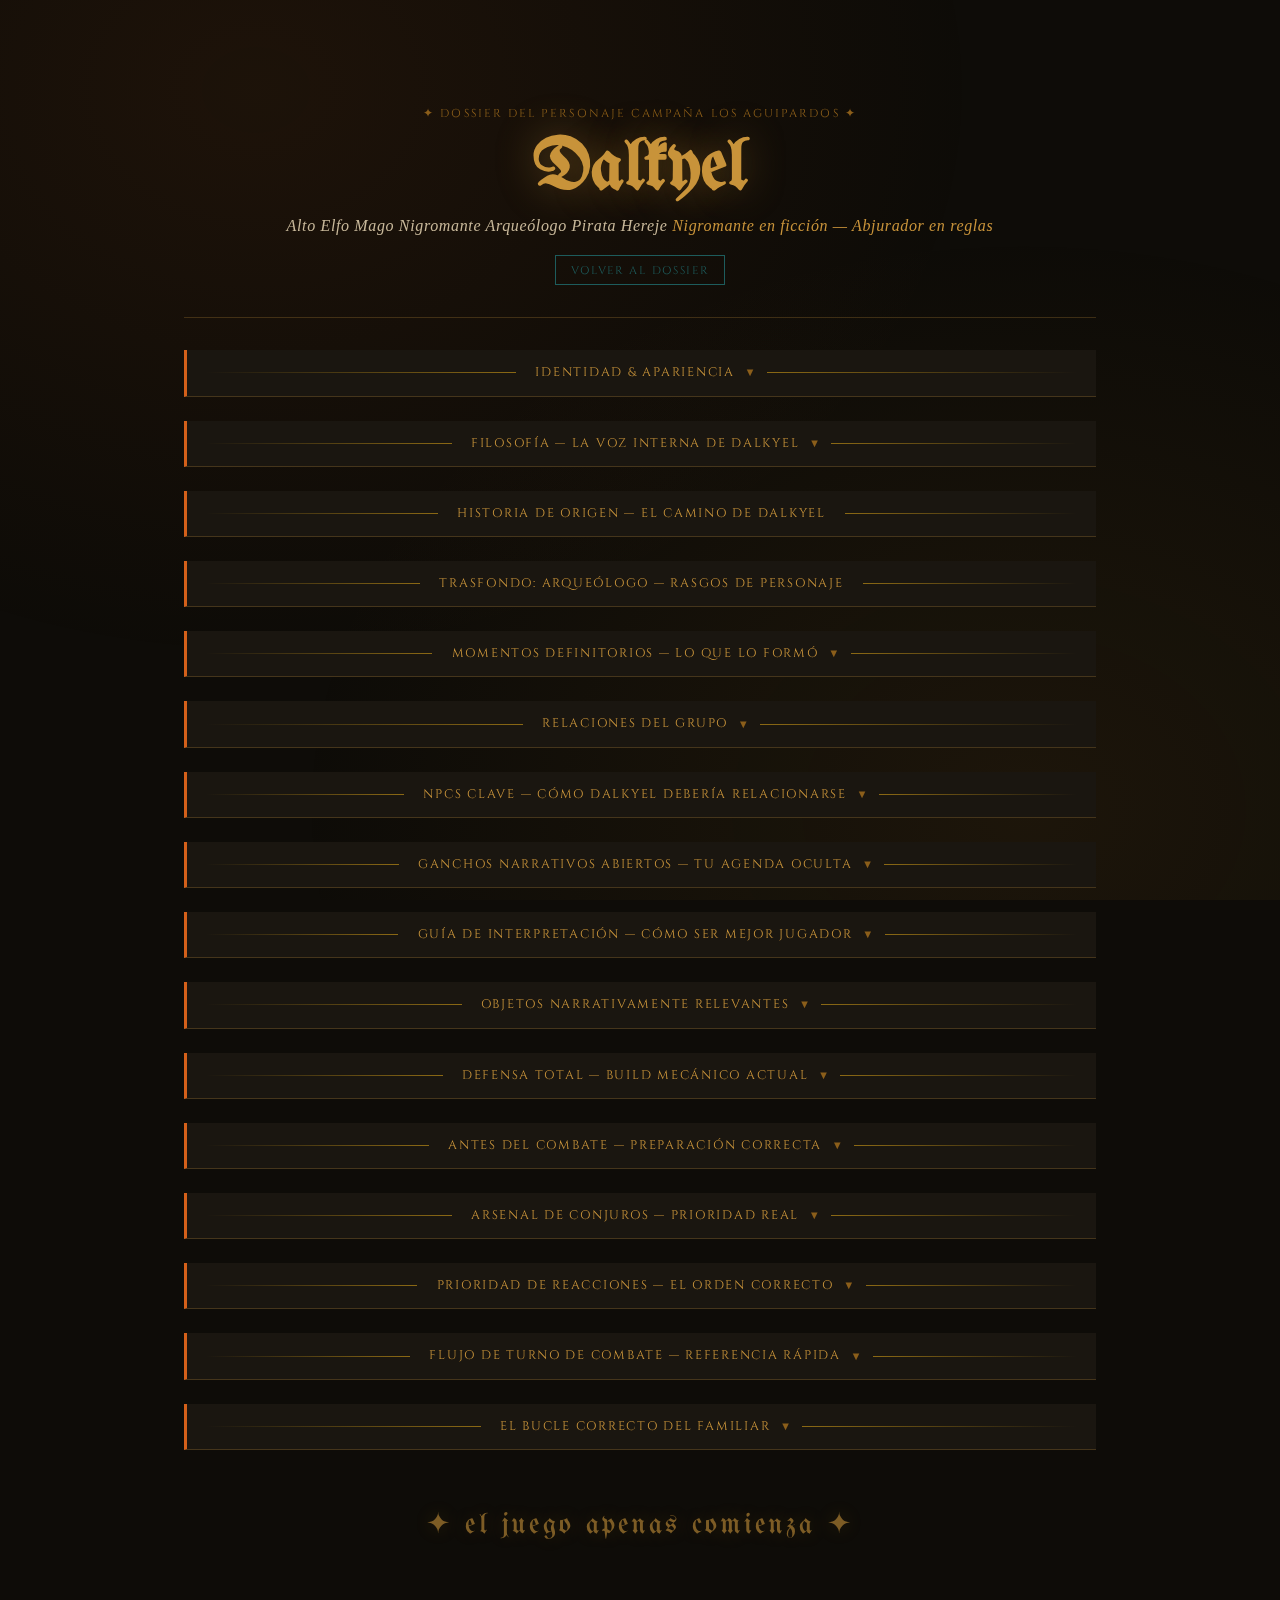
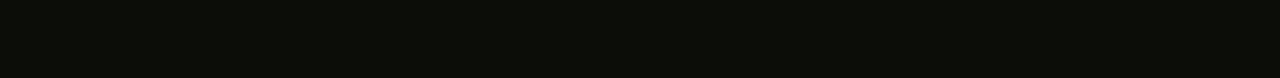
<file: dalkyel.html>
<!DOCTYPE html>
<html lang="en">

<head>
  <meta charset="UTF-8" />
  <meta name="viewport" content="width=device-width, initial-scale=1.0" />
  <title>Dalkyel &mdash; Dossier del Personaje</title>
  <link rel="preconnect" href="https://fonts.googleapis.com">
  <link
    href="https://fonts.googleapis.com/css2?family=UnifrakturMaguntia&family=Crimson+Text:ital,wght@0,400;0,600;1,400;1,600&family=Cinzel:wght@400;600;700&family=IM+Fell+English:ital@0;1&display=swap"
    rel="stylesheet">
  <link rel="stylesheet" href="styles.css">
</head>

<body class="dalkyel-page">
  <div class="wrapper">

    <!-- TITLE -->
    <div class="title-block">
      <div class="eyebrow">&#10022; Dossier del Personaje Campaña Los Aguipardos &#10022;</div>
      <div class="char-name">Dalkyel</div>
      <div class="char-subtitle">Alto Elfo Mago Nigromante Arqueólogo Pirata Hereje <span
          style="color:var(--gold)">Nigromante en ficción &mdash; Abjurador en reglas</span></div>
      <a class="nav-link" href="index.html" style="margin-top:1rem;"> Volver al Dossier</a>
    </div>

    <!-- IDENTITY -->
    <div class="section-header open" data-toggle="identity"><span class="sigil"></span> Identidad &amp; Apariencia<span
        class="dropdown-arrow">&#9660;</span></div>
    <div id="identity" class="section-content open">
      <div class="section">
        <div class="stat-grid">
          <div class="stat-card">
            <div class="stat-label">Trasfondo</div>
            <div class="stat-value">Arqueólogo Ex-Gremio de Asesinos Piratas. 180 años. Vendido como huérfano a los 30 años (infante élfico) a una tripulación
              pirata de orcos, humanos y medio-orcos.</div>
          </div>
          <div class="stat-card">
            <div class="stat-label">Apariencia Clave</div>
            <div class="stat-value">Capucha descuidada, trenzas oscuras, armadura con huesos cosidos, múltiples aretes,
              marcas oscuras en la boca</div>
          </div>
          <div class="stat-card">
            <div class="stat-label">Compañero</div>
            <div class="stat-value">Orion, gato jengibre &mdash; encontró a Dalkyel en los muelles cuando nadie más lo
              buscaba</div>
          </div>
          <div class="stat-card">
            <div class="stat-label">Situación Actual</div>
            <div class="stat-value">Refugiado en la <strong style="color:var(--gold)">isla de Melaxir</strong>.
              El <em>Pechos de Sirena</em> quedó encallado pero utilizable. <span style="color:var(--blood)">Dragón
                Tortuga en paradero desconocido</span>. Mauiwi desapareció en el mar. La isla ya respondió con no
              muertos y una calavera de nubes sobre la costa.</div>
          </div>
        </div>
      </div>
    </div>

    <!-- PHILOSOPHY -->
    <div class="section-header open" data-toggle="philosophy"><span class="sigil"></span> Filosofía &mdash; La Voz Interna de
      Dalkyel<span class="dropdown-arrow">&#9660;</span></div>
    <div id="philosophy" class="section-content open">
      <div class="section">
        <div class="philosophy">
          Cómo puede el conocimiento ser malvado si salva un alma? La iglesia sostiene la luz mientras morimos en las
          sombras. Renuncio a la luz. Busco poder en lo primordial, salvación en las escrituras profanas. Soy un hereje.
          Rompo los huesos de los condenados, construyo altares de sangre para invocar la oscuridad. Cuando la oscuridad
          venga por nosotros, verá el infierno gritando de vuelta.
        </div>
        <p style="color:var(--bone); font-size:0.95rem; margin-top:1rem;">
          Este es el núcleo interno de Dalkyel. No es malicia &mdash; es <strong style="color:var(--gold)">pragmatismo
            desesperado</strong>. Él cree que el poder prohibido es simplemente la herramienta que nadie más tiene el
          coraje de usar. <strong>Mecánicamente</strong> su hoja lo resuelve como <strong>Abjurer</strong>, pero
          <strong>narrativamente sigue siendo un nigromante</strong>: no un mago de escudos puro, sino un hereje que usa
          barreras, sellos y warding para sobrevivir el tiempo suficiente como para estudiar, invocar y profanar lo que
          otros no se atreven a tocar. Roleplay esto como alguien que <em>genuinamente piensa</em> que está haciendo lo
          correcto de la manera más eficiente posible, aunque todos a su alrededor estén en desacuerdo.
        </p>
      </div>
    </div>

    <!-- BACKSTORY -->
    <div class="section-header" data-toggle="backstory"><span class="sigil"></span> Historia de Origen &mdash; El Camino
      de Dalkyel<span class="dropdown-arrow"></span></div>
    <div id="backstory" class="section-content">
      <div class="section">
        <div class="stat-grid">
          <div class="stat-card">
            <div class="stat-label">Infancia Vendida</div>
            <div class="stat-value">Un elfo huérfano vendido a los 30 años de vida &mdash; una infancia élficamente hablando &mdash; a una tripulación de piratas de orcos, humanos y medio-orcos. Allí aprendió a ser asesino, explorador y saqueador. Navegó los mares en busca de tesoros, objetivos que eliminar y nuevas aventuras. Las ruinas antiguas y las mazmorras con trampas y puzzles &mdash; pero también con artefactos y conocimientos ancestrales &mdash; siempre fueron lo más emocionante que hacer con la tripulación.</div>
          </div>
          <div class="stat-card">
            <div class="stat-label">El Mentor Orken</div>
            <div class="stat-value">También desarrolló una pasión por el conocimiento, especialmente el arcano y el prohibido, lo que le dio el deseo de aprender las artes de los nigromantes. Su amigo y figura paterna, un orco llamado <strong>Orken</strong>, le enseñó a leer, a escribir y a aprender la magia de la muerte. Pronto empezó a usar ese conocimiento con sus objetivos de asesinato.</div>
          </div>
          <div class="stat-card">
            <div class="stat-label">La Destrucción</div>
            <div class="stat-value">Un día, su barco fue atacado y destruido por una embarcación desconocida, separándolo del resto de la tripulación y de Orken, dejándolo solo con el <strong>diario mágico de Orken</strong> &mdash; un libro muy viejo y misterioso cuyas páginas parecen en blanco para ojos ajenos. Logró llegar a tierra con la esperanza de volver a ver a Orken y la tripulación, pero sin éxito.</div>
          </div>
          <div class="stat-card">
            <div class="stat-label">30 Años Después</div>
            <div class="stat-value">Después de 30 años desde la destrucción del barco, Dalkyel ya no espera a los antiguos miembros de la tripulación porque probablemente todos estén muertos o son viejos. Ahora tiene 180 años. Desertó del Gremio de Asesinos &mdash; que probablemente todavía lo busca &mdash; y busca un barco propio para continuar buscando tesoros y artefactos antiguos, aprendiendo más sobre nigromancia... Por ahora, solo era un mendigo tocando el tambor tribal de los orcos para conseguir unas monedas para refugio y comida.</div>
          </div>
        </div>
      </div>
    </div>

    <!-- BACKGROUND: ARCHAEOLOGIST -->
    <div class="section-header" data-toggle="background"><span class="sigil"></span> Trasfondo: Arqueólogo &mdash;
      Rasgos de Personaje<span class="dropdown-arrow"></span></div>
    <div id="background" class="section-content">
      <div class="section">
        <div class="stat-grid">
          <div class="stat-card">
            <div class="stat-label">Rasgos de Personalidad</div>
            <div class="stat-value">&#8226; Me encanta un buen rompecabezas o misterio.<br>
              &#8226; No tengo reparos en robarle a los muertos.<br>
              &#8226; Soy más feliz en una vieja tumba polvorienta que en los centros de la civilización.<br>
              &#8226; Las trampas no me ponen nervioso. Los idiotas que activan las trampas me ponen nervioso.<br>
              &#8226; Puedo fracasar, pero nunca me rendiré.<br>
              &#8226; Puede que me veas como un erudito, pero me encanta una buena pelea. Estos puños fueron hechos para golpear.</div>
          </div>
          <div class="stat-card">
            <div class="stat-label">Ideales</div>
            <div class="stat-value">&#8226; <strong style="color:var(--parchment)">Inmortalidad.</strong> Toda mi exploración es parte de un plan para encontrar el secreto de la vida eterna.<br>
              &#8226; <strong style="color:var(--parchment)">Peligro.</strong> Con cada gran descubrimiento viene grave peligro. Los dos van de la mano.<br>
              &#8226; <strong style="color:var(--parchment)">Codicia.</strong> No arriesgaré mi vida por nada. Espero algún tipo de pago.</div>
          </div>
          <div class="stat-card">
            <div class="stat-label">Vínculos</div>
            <div class="stat-value">&#8226; Desde niño, he escuchado historias sobre una ciudad perdida. Me propongo encontrarla, aprender sus secretos y ganarme un lugar en los libros de historia.<br>
              &#8226; Quiero encontrar a mi mentor, que desapareció en una expedición hace tiempo. <em style="color:rgba(200,184,154,0.6)">(Canónico: Orken murió, pero sabe Dalkyel toda la verdad?)</em><br>
              &#8226; No venderé un objeto de arte u otro tesoro que tenga importancia histórica o sea único en su especie.</div>
          </div>
          <div class="stat-card">
            <div class="stat-label">Defectos</div>
            <div class="stat-value">&#8226; Cuando no estoy explorando mazmorras o ruinas, me pongo nervioso e impaciente.<br>
              &#8226; No tengo tiempo para amigos ni familia. Paso cada momento despierto pensando en mi próxima expedición y preparándome para ella.<br>
              &#8226; No puedo dormir excepto en total oscuridad.</div>
          </div>
        </div>

        <!-- Organizations & Enemies -->
        <div style="margin-top:1.5rem;">
          <div class="section-title" style="font-size:0.72rem; margin-bottom:0.8rem;"><span class="sigil"></span>
            Organizaciones &amp; Enemigos Latentes</div>
          <div class="stat-grid">
            <div class="stat-card">
              <div class="stat-label">El Gremio de Asesinos Piratas</div>
              <div class="stat-value">Dalkyel perteneció a un gremio de asesinos piratas donde realizaba asesinatos con su tripulación. <strong>Desertó</strong> tras la destrucción del barco y nunca reportó a la sede. El Gremio probablemente aún lo busca como desertor. Una amenaza que puede activarse en cualquier puerto.</div>
            </div>
            <div class="stat-card">
              <div class="stat-label">La Ciudad Perdida</div>
              <div class="stat-value">Desde niño escuchó historias de una ciudad perdida. Encontrarla, aprender sus secretos y ganarse un lugar en la historia es una motivación profunda y no resuelta que puede colisionar &mdash; o alinearse &mdash; con los objetivos de la campaña.</div>
            </div>
          </div>
        </div>

      </div>
    </div>

    <!-- KEY EVENTS TIMELINE -->
    <div class="section-header" data-toggle="timeline"><span class="sigil"></span> Momentos Definitorios &mdash; Lo Que
      Lo Formó<span class="dropdown-arrow">&#9660;</span></div>
    <div id="timeline" class="section-content">
      <div class="section">
        <div class="timeline">
          <div class="tl-event">
            <div class="tl-session">Sesiones 1&ldquo;3 Arco de Leilon</div>
            <div class="tl-desc">Primer contacto con la muñeca de tela extraña del barco pirata. Más tarde la muñeca
              habla, ríe y afirma poseer almas. Nadie sabe exactamente qué es &mdash; pero tú lo tienes.</div>
            <div class="tl-impact">&rarr; Roleplay como un secreto incómodo. Guardas la muñeca? La estudias? Temes lo
              que podría reclamar?</div>
          </div>
          <div class="tl-event">
            <div class="tl-session">Sesión 10 Bajo el Mausoleo</div>
            <div class="tl-desc">Casi asesinado por cultistas dentro del mausoleo de Neverdeath. Escapaste usando magia
              y señalaste al gremio de ladrones. Fue en este complejo donde encontraste los textos de necromancia del
              culto de Vecna.</div>
            <div class="tl-impact">&rarr; Dalkyel sabe lo que le puede costar esos libros. Los lleva como un tesoro y
              una condena.</div>
          </div>
          <div class="tl-event">
            <div class="tl-session">Sesión 11 El Ojo Esmeralda</div>
            <div class="tl-desc">Traicionado por tu mentor Orken, envenenado, sellado en un cofre para ser descartado en
              el mar. El grupo te encontró gracias a Orion. Escapaste, mataste a Orken para "liberarlo", recuperaste tu
              libro. El barco se hundió. Una voz susurró al oído de Dalkyel: "el juego apenas comienza."</div>
            <div class="tl-impact">&rarr; Este es el trauma central de Dalkyel. Matar a alguien que amaba para proteger
              tanto a ese alguien como a sí mismo. Fue piedad o conveniencia?</div>
          </div>
          <div class="tl-event">
            <div class="tl-session">Sesión 12 Viaje de Hongos</div>
            <div class="tl-desc">Levantaste un domo protector mientras el grupo descansaba. Los susurros oscuros de
              Dalkyel persistieron. Luego el grupo entró al Feywild.</div>
            <div class="tl-impact">&rarr; El domo es tu zona segura. Cuando estés bajo presión, siempre buscas crear una
              barrera entre tú y el mundo.</div>
          </div>
          <div class="tl-event">
            <div class="tl-session">Sesión 14 Pantano de la Bruja</div>
            <div class="tl-desc">Junto a Veldor, mataste a un cultista arrepentido. Participaste en el ritual de
              comunión con Jerren &mdash; cada uno sacrificó un secreto o memoria.</div>
            <div class="tl-impact">&rarr; Qué secreto sacrificó Dalkyel? Eso está en tus manos. Piénsalo &mdash; tiene
              consecuencias.</div>
          </div>
          <div class="tl-event">
            <div class="tl-session">Sesión 15 Sombras en Neverwinter</div>
            <div class="tl-desc">Noah se disfrazó de Vecna para "probar tu lealtad". Dalkyel, convencido de que había un
              traidor, intentó capturar a Noah en su domo usando un no-muerto. Noah escapó. Drakothar y Nalare
              intervinieron. Vecna se manifestó durante tu ritual y humilló a Dalkyel mostrándole el engaño de Noah.
              Dalkyel se marchó sin decir palabra. Regresó en los muelles bajo dos condiciones.</div>
            <div class="tl-impact">&rarr; Esta es la herida más fresca. Dalkyel no habló antes de irse &mdash; lo que
              significa que todavía lo está procesando. Hay rabia, vergüenza y quizás algo de respeto renuente.</div>
          </div>
          <div class="tl-event" style="border-left-color:var(--gold);">
            <div class="tl-session">Sesión 16 A la Mar</div>
            <div class="tl-desc">Usó <em>Misty Step</em> para plantar el barril de Fuego de Alquimista en el barco
              enemigo y saltó al mar antes de la explosión &mdash; destruyendo la nave norte. Rescató del agua a
              <strong>Mauiwi</strong>, un cultista que conocía a su maestro, su libro y su pasado pirata. Arryn fue
              asesinado por Veldor y Drakhothar sin consultarle. El grupo huyó mientras un <strong>Dragón Tortuga</strong>
              colosal cazaba al <em>Pechos de Sirena</em> hacia la tormenta púrpura.</div>
            <div class="tl-impact">&rarr; La vieja vida pirata vuelve con nombre propio. Dalkyel no recibe una capitanía
              limpia: recibe un barco ajeno, un testigo de su pasado y una persecución monstruosa que lo empuja directo
              al territorio de Melaxir.</div>
          </div>
          <div class="tl-event" style="border-left-color:#7c1f1f;">
            <div class="tl-session">Sesión 17 La Alta Tormenta</div>
            <div class="tl-desc">Durante la persecución, el Dragón Tortuga exigió &laquo;el tesoro&raquo; en dracónico.
              Noah leyó la mente de Mauiwi, robó el collar de Anesa y cayó bajo su hechizo. Dalkyel respondió como
              protector y hereje a la vez: <strong>desterró a la tortuga con Banishment</strong>, apagó el mástil en
              llamas, reforzó la inundación bajo cubierta, levantó <strong>domo + alarma</strong> en la cueva de la isla
              y habló con Noah sobre los obeliscos y un Spelljammer perdido. Cuando los no muertos atacaron de noche,
              <strong>animó restos enemigos ante la vista del grupo</strong>. Mauiwi cayó al mar y desapareció.</div>
            <div class="tl-impact">&rarr; Aquí se fija la verdad actual de Dalkyel: no es el capitán del barco, sino el
              operador prohibido que mantiene al grupo vivo cuando todo lo demás falla. La isla de Melaxir ya lo vio
              usar nigromancia en público. La máscara cayó.</div>
          </div>
        </div>
      </div>
    </div>

    <!-- RELATIONSHIPS -->
    <div class="section-header" data-toggle="relationships"><span class="sigil"></span> Relaciones del Grupo<span
        class="dropdown-arrow">&#9660;</span></div>
    <div id="relationships" class="section-content">
      <div class="section">
        <div class="stat-grid">
          <div class="stat-card">
            <div class="stat-label">Veldor &mdash; Aliado tenso Respeto mutuo pragmático</div>
            <div class="stat-value">Ambos juegan en los bordes morales. Veldor ofreció a Noah a Moscoff sin consultarlo &mdash; algo que Dalkyel entiende pero que lo hace desconfiar. Mataron juntos al cultista arrepentido. Hay un código compartido no dicho. <strong style="color:var(--gold)">En S16</strong>, Veldor (con Drakhothar) asesinó a Arryn sin consultarle; lo hicieron <em>por</em> Dalkyel, pero sin pedirle permiso. En <strong>S17</strong>, Veldor también cayó brevemente bajo la compulsión del collar de Anesa al intentar arrebatárselo a Noah.<br><br><em style="color:var(--gold); font-size:0.88rem;">Roleplay: Trátalo como el único que entendería tus métodos sin juicio. Pero nunca olvides que también puede repetir tus peores impulsos. Entre ambos hay afinidad táctica, no inocencia.</em></div>
          </div>
          <div class="stat-card">
            <div class="stat-label">Noah &mdash; Conflicto Activo Desconfianza con Tregua Frágil</div>
            <div class="stat-value">Se disfrazó de Vecna para "probar tu lealtad". Dalkyel intentó neutralizarlo y falló. Noah se disculpó en los muelles, hablaron con franqueza. El conflicto se resolvió formalmente &mdash; pero la traición fue profunda. Dalkyel fue <em>humillado</em> por Vecna mismo frente a todos por causa de Noah. En <strong>S17</strong>, Noah volvió a quebrarse delante del grupo al caer bajo el hechizo del collar de Anesa; después, ya en la cueva, le reveló a Dalkyel parte de su origen y habló de los obeliscos y de un Spelljammer desaparecido.<br><br><em style="color:var(--gold); font-size:0.88rem;">Roleplay: La tregua es real pero no la reconciliación. Ahora la relación tiene una grieta nueva: Dalkyel ya no ve solo al manipulador, sino también al hombre vulnerable que perdió el control y aun así eligió confiarle información crítica.</em></div>
          </div>
          <div class="stat-card">
            <div class="stat-label">Drakothar &mdash; Aliado Sólido El Que Intervino</div>
            <div class="stat-value">Drakothar irrumpió y detuvo a Dalkyel de cometer algo que habría destruido al grupo. No lo atacó &mdash; se interpuso. Eso es respeto, aunque fuera un obstáculo. Ambos son directos cuando están decididos a actuar. En <strong>S17</strong>, Drakothar habló con el Dragón Tortuga, cayó al mar y arrojó el collar de Anesa para salvar al barco.<br><br><em style="color:var(--gold); font-size:0.88rem;">Roleplay: Respetas su fuerza bruta y su claridad moral, aunque no siempre estés de acuerdo. Ahora también tienes una evidencia fresca de que Drakothar es de los pocos que sacrifican poder real por el grupo sin vacilar.</em></div>
          </div>
          <div class="stat-card">
            <div class="stat-label">Nalare &mdash; Tensión Moral La Brújula del Grupo</div>
            <div class="stat-value">Ha confrontado directamente a Dalkyel por sus acciones moralmente dudosas. También es la más marcada por Vecna después del ritual con Jerren &mdash; lo que crea una ironía oscura: la "luz" del grupo lleva la misma marca que el hereje. En <strong>S17</strong>, Nalare durmió a Noah, rompió la compulsión del collar con <em>Dispel Magic</em>, volvió volando tras caer por la borda y sostuvo la retirada en la tormenta.<br><br><em style="color:var(--gold); font-size:0.88rem;">Roleplay: Dalkyel probablemente encuentra a Nalare frustrante pero no la desprecia. La sesión 17 refuerza algo incómodo para él: la "luz" no solo juzga, también resuelve. Eso la vuelve más difícil de descartar.</em></div>
          </div>
          <div class="stat-card">
            <div class="stat-label">Grandal &mdash; Relación Mínima Distancia Respetuosa</div>
            <div class="stat-value">Poco contacto directo. Dalkyel lo acusó falsamente de ser el traidor para desviar la atención de Jerren durante el ritual de comunión. Grandal se quedó con su clan en lugar de zarpar.<br><br><em style="color:var(--gold); font-size:0.88rem;">Roleplay: Dalkyel debe cargar con que mintió sobre Grandal. Si el clan Glutonian regresa, eso puede convertirse en deuda moral.</em></div>
          </div>
        </div>
      </div>
    </div>

    <!-- NPCs -->
    <div class="section-header" data-toggle="npcs"><span class="sigil"></span> NPCs Clave &mdash; Cómo Dalkyel Debería
      Relacionarse<span class="dropdown-arrow">&#9660;</span></div>
    <div id="npcs" class="section-content">
      <div class="section">
        <div class="stat-grid">
          <div class="stat-card">
            <div class="stat-label">Melaxir D'harn &mdash; Antagonista Principal Amenaza Personal</div>
            <div class="stat-value">Coercionó a Orken para robar el libro/diario de Dalkyel y entregárselo. Dirige los laboratorios de transformación de sombras. Quería el libro de Dalkyel &mdash; lo que significa que Dalkyel tiene algo que Melaxir necesita o teme.<br><br><em style="color:var(--gold); font-size:0.88rem;">Roleplay: Esto es personal. Melaxir convirtió a tu mentor en una herramienta y lo destruyó. Frente a él, Dalkyel no es solo un combatiente &mdash; es alguien con una cuenta que saldar.</em></div>
          </div>
          <div class="stat-card">
            <div class="stat-label">Vecna &mdash; Fuerza Metafísica Propietario No Deseado</div>
            <div class="stat-value">Se burló de Dalkyel durante el ritual. Le mostró el engaño de Noah. Le "dio" información mientras lo humillaba. La muñeca extraña que habla puede estar atada a una reclamación de Vecna. Los libros de necromancia que Dalkyel carga son su balizas para Vecna.<br><br><em style="color:var(--gold); font-size:0.88rem;">Roleplay: Dalkyel usa poder vecniano pero lo resiste en espíritu. El problema es que Vecna parece saber exactamente cómo manipularlo. Cada ritual que Dalkyel realiza es un paso más dentro de la órbita del dios-lich.</em></div>
          </div>
          <div class="stat-card">
            <div class="stat-label">Moscoff &mdash; Jefe del Submundo Amenaza Transaccional</div>
            <div class="stat-value">Dalkyel entregó a Balkov a Moscoff como parte de un trato. Moscoff mutiló a Balkov y ahora exige a Noah como pago; Arryn era su vigilante asignado, pero murió en s16. <strong>Canon s17:</strong> pese a la vieja condición verbal, el <em>Pechos de Sirena</em> siguió siendo de Hopper, así que la deuda con Moscoff continúa sin la "compensación" del barco.<br><br><em style="color:var(--gold); font-size:0.88rem;">Roleplay: Esto empeora la posición de Dalkyel. Hubo sangre, pero no recompensa. Moscoff sigue siendo una amenaza y Dalkyel no obtuvo control real a cambio del caos que cayó sobre el grupo.</em></div>
          </div>
          <div class="stat-card">
            <div class="stat-label">Lord Neverember &mdash; Empleador Observador Escéptico</div>
            <div class="stat-value">El grupo recibe 500 gp semanales "mientras sean útiles." Neverember los considera poco confiables. Quiere la cabeza de Moscoff eventualmente.<br><br><em style="color:var(--gold); font-size:0.88rem;">Roleplay: Dalkyel no es el tipo que le rinde culto a la autoridad. Pero entiende el pragmatismo. Neverember es un recurso, no un amo.</em></div>
          </div>
          <div class="stat-card">
            <div class="stat-label">Alustriel &mdash; Aliada Distante Fuente de Apoyo</div>
            <div class="stat-value">Ha dejado notas, provisiones y pociones para el grupo. No la han visto en persona, pero actúa como red de apoyo de fondo.<br><br><em style="color:var(--gold); font-size:0.88rem;">Roleplay: Dalkyel debería ser curioso sobre quién es Alustriel y qué sabe. Alguien que apoya en la sombra sin mostrarse &mdash; un estilo que Dalkyel podría respetar.</em></div>
          </div>
          <div class="stat-card">
            <div class="stat-label">El Cultista Oscuro Prisionero &mdash; Amenaza / Incógnita Espejo del Pasado</div>
            <div class="stat-value"><strong>Mauiwi</strong> fue rescatado del agua por Dalkyel tras la batalla naval en S16. Sabía el nombre de su maestro, la existencia del libro de Orken y detalles del pasado pirata de Dalkyel. En <strong>S17</strong>, Noah leyó su mente y le arrebató el collar de Anesa; luego Mauiwi cayó al mar durante la embestida del Dragón Tortuga y <strong>desapareció</strong>. Ya no es prisionero: es una pregunta abierta.<br><br><em style="color:var(--gold); font-size:0.88rem;">Roleplay: No juegues esta pieza como "interrogatorio pendiente" sino como deuda incompleta. Dalkyel alcanzó a tocar una verdad de su pasado y el mar se la arrancó antes de cobrarla entera.</em></div>
          </div>
        </div>
      </div>
    </div>

    <!-- OPEN HOOKS -->
    <div class="section-header" data-toggle="hooks"><span class="sigil"></span> Ganchos Narrativos Abiertos &mdash; Tu
      Agenda Oculta<span class="dropdown-arrow">&#9660;</span></div>
    <div id="hooks" class="section-content">
      <div class="section">
        <div class="stat-grid">
          <div class="stat-card">
            <div class="stat-label">I. El Libro / Diario</div>
            <div class="stat-value">Recuperado de Orken y El Ojo Esmeralda. Contiene conocimiento ritual vinculado a Vecna, buscado por Melaxir. Es simultáneamente tu mayor herramienta y tu mayor peligro. Mientras lo tengas, serás un objetivo.</div>
          </div>
          <div class="stat-card">
            <div class="stat-label">II. La Muñeca de Tela Extraña</div>
            <div class="stat-value">Encontrada en el barco pirata. Habla, ríe y dice "ahora tu alma me pertenece." Nadie ha resuelto qué significa eso. Puede ser una reclamación de Vecna, un artefacto de Melaxir, o algo completamente diferente. Sigue activa.</div>
          </div>
          <div class="stat-card">
            <div class="stat-label">III. El Contrato de "Mátame si Me Desvío"</div>
            <div class="stat-value">En algún momento Dalkyel le dio permiso al grupo de matarlo si se desviaba de los valores del grupo. Esa declaración es ahora un contrato vivo de mesa &mdash; especialmente después de los eventos con Noah.</div>
          </div>
          <div class="stat-card">
            <div class="stat-label">IV. Arryn, Hopper y la Falsa Capitanía</div>
            <div class="stat-value">Arryn murió en s16, pero <strong>el canon de s17 deja claro que el <em>Pechos de Sirena</em> sigue siendo de Hopper</strong>. La vieja condición no se aplicó. Eso convierte el supuesto "ascenso" de Dalkyel en una ilusión útil: cargó con las consecuencias políticas de la muerte de Arryn sin recibir autoridad real a cambio.</div>
          </div>
          <div class="stat-card">
            <div class="stat-label">V. La Voz que Susurró en los Muelles</div>
            <div class="stat-value">"El juego apenas comienza." Alguien o algo habló directamente a Dalkyel después de que hundió el Ojo Esmeralda. No fue Vecna oficial. No fue el grupo. Sigue sin resolverse.</div>
          </div>
          <div class="stat-card">
            <div class="stat-label">VI. La Órbita de Vecna</div>
            <div class="stat-value">Cada ritual, cada libro tomado, cada uso de magia vecniana acerca a Dalkyel más a ser "propiedad" del dios-lich. La trayectoria es clara. Dalkyel lo sabe? Le importa? Puede salirse?</div>
          </div>
          <div class="stat-card">
            <div class="stat-label">VII. Mauiwi y el Collar de Anesa</div>
            <div class="stat-value">Mauiwi desapareció en el mar justo cuando la información sobre tu maestro, tu libro y tu pasado empezaba a emerger. El collar de Anesa ya no existe como objeto utilizable, pero dejó una estela: compulsión, vergüenza, un Dragón Tortuga persiguiéndolo y la sensación de que alguien importante lo reclamaba.</div>
          </div>
          <div class="stat-card">
            <div class="stat-label">VIII. La Isla ya te vio</div>
            <div class="stat-value">En s17 el grupo vio a Dalkyel <strong>animar restos enemigos</strong> durante el ataque nocturno. Ya no es una sospecha privada ni un rumor: la nigromancia ocurrió a plena vista. A partir de aquí, cualquier discusión sobre "hasta dónde llegará" parte de un hecho observado.</div>
          </div>
        </div>
      </div>
    </div>

    <!-- ROLEPLAY TIPS -->
    <div class="section-header" data-toggle="roleplay"><span class="sigil"></span> Guía de Interpretación &mdash; Cómo
      Ser Mejor Jugador<span class="dropdown-arrow">&#9660;</span></div>
    <div id="roleplay" class="section-content">
      <div class="section">
        <div class="stat-grid">
          <div class="stat-card">
            <div class="stat-label">El Pragmatista</div>
            <div class="stat-value">Dalkyel nunca hace el mal por el mal. Siempre tiene una justificación utilitaria. Antes de hacer algo moralmente gris, articula en voz alta (o en pensamiento) el razonamiento. "Esto es necesario porque..." &mdash; eso crea drama rico y evita que el personaje se vea como caótico-malo sin propósito.</div>
          </div>
          <div class="stat-card">
            <div class="stat-label">Orion como Brújula</div>
            <div class="stat-value">Tu gato jengibre fue quien llevó al grupo hasta ti cuando estabas atrapado. Usa a Orion como dispositivo de rol &mdash; cuándo lo acaricias, cuándo lo ignoras, cuándo lo alejas del peligro. Los momentos con Orion revelan qué tan lejos está Dalkyel de su humanidad interna.</div>
          </div>
          <div class="stat-card">
            <div class="stat-label">El Libro como Objeto de Escena</div>
            <div class="stat-value">El diario/libro es tu MacGuffin personal. Consulta referencias a él en momentos de incertidumbre. Lo abres cuando el grupo duerme? Lo escondes de Noah? Alguien intenta mirarlo? Es una palanca de rol continua.</div>
          </div>
          <div class="stat-card">
            <div class="stat-label">Los Secretos Son Moneda</div>
            <div class="stat-value">El tema de la campaña es la extracción de secretos. Dalkyel está en el centro de eso. Piensa qué secretos guarda activamente. El ritual con Jerren requirió sacrificar uno &mdash; cuál fue? Eso ya moldeó quién es ahora.</div>
          </div>
          <div class="stat-card">
            <div class="stat-label">El Silencio Como Comunicación</div>
            <div class="stat-value">Cuando Dalkyel se fue tras el incidente con Noah, "se marchó sin decir palabra." Eso fue poderoso. Practica el silencio calculado &mdash; a veces no responder es el rol más dramático que puedes hacer. Dalkyel procesa. Luego actúa.</div>
          </div>
          <div class="stat-card">
            <div class="stat-label">La Herida de Orken</div>
            <div class="stat-value">Mataste a tu mentor para "liberarlo." Eso no se sana rápido. Busca momentos donde algo te recuerde a Orken &mdash; una traición, un maestro, un viejo pirata. Deja que el peso aparezca en micro-reacciones, no en discursos.</div>
          </div>
          <div class="stat-card">
            <div class="stat-label">La Identidad Pirata</div>
            <div class="stat-value">Dalkyel tiene competencia marítima real. Aunque el barco siga siendo de Hopper, el mar y la cubierta siguen siendo territorio natural para él. Aprovecha eso &mdash; ofrece conocimiento náutico, habla con autoridad cuando la navegación importa y deja claro que en tormenta, persecución o atraque su cuerpo recuerda cosas que su moral preferiría olvidar.</div>
          </div>
          <div class="stat-card">
            <div class="stat-label">Nigromante Bajo Reglas de Abjurador</div>
            <div class="stat-value">No interpretes a Dalkyel como "el mago del escudo" solo porque la hoja diga <strong>Abjurer</strong>. La ficción correcta es otra: <strong>es un nigromante que usa wards, domos y contrahechizos como instrumental de supervivencia</strong>. Sus barreras no expresan vocación defensiva; expresan paranoia, preparación y deseo de llegar vivo al siguiente acto prohibido.</div>
          </div>
          <div class="stat-card">
            <div class="stat-label">El Hereje con Código</div>
            <div class="stat-value">Dalkyel rechaza la iglesia y la luz, pero no es nihilista. Tiene un código interno sobre proteger al grupo (a su manera torturada). El rol más rico es cuando ese código choca con sus métodos prohibidos. Deja que el personaje se debata visiblemente.</div>
          </div>
        </div>
      </div>
    </div>

    <!-- KEY ITEMS -->
    <div class="section-header" data-toggle="items"><span class="sigil"></span> Objetos Narrativamente Relevantes<span
        class="dropdown-arrow">&#9660;</span></div>
    <div id="items" class="section-content">
      <div class="section">
        <div class="stat-grid">
          <div class="stat-card">
            <div class="stat-label">El Diario Mágico de Orken</div>
            <div class="stat-value">Muy viejo y misterioso. <strong>Las páginas aparecen en blanco para cualquier otra
                  persona</strong> solo Dalkyel puede leerlo. Contiene el conocimiento arcano de Orken y rituales
                vecna-adyacentes. Melaxir lo quería. Es tu arma más peligrosa y tu mayor vulnerabilidad.</div>
          </div>
          <div class="stat-card">
            <div class="stat-label">La Muñeca de Tela Extraña</div>
            <div class="stat-value">Habló y reclamó almas. Origen desconocido. Implicaciones abiertas. Nadie ha
                explicado qué significa para Dalkyel específicamente.</div>
          </div>
          <div class="stat-card">
            <div class="stat-label">Textos de Necromancia del Culto</div>
            <div class="stat-value">Tomados del mausoleo de Vecna. Beacons metafóricos para Melaxir y Vecna. Fuente de
                tus experimentos de robo de secretos.</div>
          </div>
          <div class="stat-card">
            <div class="stat-label">Orion (Familiar Gato Jengibre)</div>
            <div class="stat-value">Te encontró cuando nadie más te buscaba. El corazón blando que Dalkyel no puede
                esconder. Compañero emocional y ancla narrativa.<br><br><em
                  style="color:rgba(200,184,154,0.6); font-size:0.85rem;"> Nota de consistencia: Las secciones de
                  combate recomiendan un Búho o Murciélago (Flyby) como familiar óptimo mecánico. Orion es el compañero
                  narrativo. Definir en mesa si Orion es el familiar activo (sin Flyby, limitación mecánica) o si
                  coexiste como mascota mientras un búho activo cumple el rol de combate.</em></div>
          </div>
        </div>
      </div>
    </div>

    <div class="divider"></div>    <!-- HP OVERVIEW -->
    <div class="section-header" data-toggle="hp"><span class="sigil"></span> Defensa Total &mdash; Build Mecánico
      Actual<span class="dropdown-arrow">&#9660;</span></div>
    <div id="hp" class="section-content">
      <div class="section">
        <div class="hp-display">
          <div class="hp-block">
            <div class="hp-number">49</div>
            <div class="hp-label">HP Base</div>
          </div>
          <div class="hp-plus">+</div>
          <div class="hp-block ward">
            <div class="hp-number">20</div>
            <div class="hp-label">Arcane Ward</div>
          </div>
          <div class="hp-plus">=</div>
          <div class="hp-block total">
            <div class="hp-number">69</div>
            <div class="hp-label">HP Efectivos</div>
          </div>
        </div>
        <div class="combat-grid">
          <div class="combat-card">
            <div class="combat-card-title">Bonificadores Clave</div>
            <div class="combat-card-body">
              <span class="stat-badge">+8 Spell Attack</span>
              <span class="stat-badge">CD 16</span>
              <span class="stat-badge">CA 16</span>
              <span class="stat-badge">Sneak Attack +1d6</span>
              <br><br>
              <strong>Verdad mecánica actual:</strong> Rogue 1 / Wizard 8 <strong>Abjurer</strong>. Narrativamente sigue siendo
              un nigromante-hereje, pero en mesa su chasis real es <strong>control defensivo + anti-caster + tirador de
                apoyo</strong>.
            </div>
          </div>
          <div class="combat-card">
            <div class="combat-card-title">Modo A &mdash; Controlador / Anti-caster</div>
            <div class="combat-card-body">
              Este es tu modo por defecto. Abres con <strong>Web</strong> o <strong>Hypnotic Pattern</strong>, reservas
              <strong>Counterspell</strong> para magia enemiga, y usas <strong>Banishment</strong> para remover al objetivo
              más peligroso. <strong>Mind Sliver</strong> prepara tus salvaciones importantes.
            </div>
          </div>
          <div class="combat-card purple">
            <div class="combat-card-title">Modo B &mdash; Skirmisher con Ballesta</div>
            <div class="combat-card-body">
              Cuando conviene conservar slots o el combate ya está controlado, cambia a
              <strong>Light Crossbow +1</strong>. El motor real del pícaro es <strong>Find Familiar + Help</strong> o un
              aliado / invocación adyacente al blanco &rarr; ataque de arma a distancia &rarr;
              <strong>Sneak Attack +1d6</strong>.
            </div>
          </div>
          <div class="combat-card">
            <div class="combat-card-title">Corrección Crítica</div>
            <div class="combat-card-body">
              <strong>Fire Bolt</strong>, <strong>Chill Touch</strong> y <strong>Toll the Dead</strong>
              <strong>no activan Sneak Attack</strong>. Sneak Attack exige un <strong>ataque con arma</strong> de
              <strong>finesse</strong> o <strong>ranged weapon</strong>. Tu backup correcto es la ballesta ligera +1, no el
              loop de cantrips.
            </div>
          </div>
        </div>
      </div>
    </div>

    <!-- PREPARATION -->
    <div class="section-header" data-toggle="prep"><span class="sigil"></span> Antes del Combate &mdash; Preparación
      Correcta<span class="dropdown-arrow">&#9660;</span></div>
    <div id="prep" class="section-content">
      <div class="section">
        <div class="spell-list">
          <div class="spell-row lvl1">
            <div class="spell-slot-badge">Niv 1</div>
            <div>
              <div class="spell-name">Mage Armor</div>
              <div class="spell-desc">Debe estar activo casi siempre. Mantiene tu <strong>CA 16</strong> sin depender de
                armadura física y te deja listo para usar reacciones defensivas desde el primer round.</div>
            </div>
            <span class="spell-tag defense">Base</span>
          </div>
          <div class="spell-row utility">
            <div class="spell-slot-badge">Ritual</div>
            <div>
              <div class="spell-name">Find Familiar</div>
              <div class="spell-desc">Tu pieza táctica más importante fuera de los slots grandes. Usa <em>Help</em> para
                darte Ventaja en el disparo de <strong>Light Crossbow +1</strong>, scoutea antes de entrar y revisa líneas
                de visión, puertas, cubiertas y ruinas.</div>
            </div>
            <span class="spell-tag utility">Motor</span>
          </div>
          <div class="spell-row lvl3">
            <div class="spell-slot-badge">Niv 3</div>
            <div>
              <div class="spell-name">Summon Undead (si esperas pelea dura)</div>
              <div class="spell-desc">Es tu mejor invocación práctica. Añade economía de acción, presión constante y un
                cuerpo aliado que también puede habilitar Sneak Attack si queda adyacente al objetivo.</div>
            </div>
            <span class="spell-tag utility">Invocación</span>
          </div>
          <div class="spell-row lvl1">
            <div class="spell-slot-badge">Niv 1</div>
            <div>
              <div class="spell-name">False Life (opcional)</div>
              <div class="spell-desc">Útil, pero ya no es obligatorio. Tu defensa real ya viene de
                <strong>Arcane Ward + Shield + Mirror Image</strong>. Úsalo solo cuando anticipes desgaste fuerte.</div>
            </div>
            <span class="spell-tag defense">Opcional</span>
          </div>
          <div class="spell-row utility">
            <div class="spell-slot-badge">Nota</div>
            <div>
              <div class="spell-name">Arcane Ward: cómo recargarlo</div>
              <div class="spell-desc"><strong>Ritual Alarm no recarga el Ward.</strong> La recarga relevante ocurre cuando
                lanzas abjuración <strong>con slot</strong> como <strong>Shield</strong>, <strong>Counterspell</strong>,
                <strong>Mage Armor</strong> o <strong>Banishment</strong>.</div>
            </div>
            <span class="spell-tag control">Regla</span>
          </div>
        </div>
      </div>
    </div>

    <!-- SPELL ARSENAL -->
    <div class="section-header" data-toggle="spells"><span class="sigil"></span> Arsenal de Conjuros &mdash; Prioridad
      Real<span class="dropdown-arrow">&#9660;</span></div>
    <div id="spells" class="section-content">
      <div class="section">

        <p style="color:var(--bone); font-size:0.9rem; margin-bottom:1rem; font-style:italic;">La prioridad correcta no es
          "hacer daño con cantrips", sino <strong>decidir el ritmo del combate</strong>, castigar magia enemiga y bajar al
          modo ballesta cuando ya no vale gastar slots.</p>

        <div class="spell-list">
          <!-- CANTRIPS -->
          <div class="spell-row cantrip">
            <div class="spell-slot-badge">Cantrip</div>
            <div>
              <div class="spell-name">Mind Sliver</div>
              <div class="spell-desc"><strong>Cantrip de setup.</strong> Abre la puerta a
                <strong>Web</strong>, <strong>Hypnotic Pattern</strong> y <strong>Banishment</strong> reduciendo la próxima
                salvación del objetivo.</div>
            </div>
            <span class="spell-tag control">Setup</span>
          </div>
          <div class="spell-row cantrip">
            <div class="spell-slot-badge">Cantrip</div>
            <div>
              <div class="spell-name">Toll the Dead</div>
              <div class="spell-desc">Tu mejor cantrip puro de daño cuando el enemigo ya está herido. Excelente cuando no
                necesitas Sneak Attack y quieres presionar desde seguridad.</div>
            </div>
            <span class="spell-tag damage">Daño</span>
          </div>
          <div class="spell-row cantrip">
            <div class="spell-slot-badge">Cantrip</div>
            <div>
              <div class="spell-name">Fire Bolt / Chill Touch</div>
              <div class="spell-desc">Fire Bolt es tu ataque sencillo a larga distancia; Chill Touch entra cuando importa
                cortar curación o regeneración. Son buenos cantrips, pero <strong>no forman parte del motor Sneak
                  Attack</strong>.</div>
            </div>
            <span class="spell-tag damage">Rango</span>
          </div>
          <div class="spell-row cantrip">
            <div class="spell-slot-badge">Cantrip</div>
            <div>
              <div class="spell-name">Minor Illusion / Shape Water</div>
              <div class="spell-desc">No son "relleno". Son recursos de cobertura falsa, distracción, navegación,
                sabotaje, ruinas, puertos y control ambiental. Muy Dalkyel.</div>
            </div>
            <span class="spell-tag utility">Utilidad</span>
          </div>

          <!-- LEVEL 1 -->
          <div class="spell-row lvl1">
            <div class="spell-slot-badge">Niv 1</div>
            <div>
              <div class="spell-name">Shield</div>
              <div class="spell-desc">Tu reacción defensiva principal. Protege concentración, mantiene vivo el chasis
                Rogue/Wizard y además ayuda a sostener el valor del Ward.</div>
            </div>
            <span class="spell-tag defense">Reacción</span>
          </div>
          <div class="spell-row lvl1">
            <div class="spell-slot-badge">Niv 1</div>
            <div>
              <div class="spell-name">Silvery Barbs</div>
              <div class="spell-desc">Se guarda para cuando un enemigo <strong>sí pasa</strong> la salvación de
                <strong>Web</strong>, <strong>Hypnotic Pattern</strong> o <strong>Banishment</strong>, o cuando una tirada
                rival realmente cambie la escena.</div>
            </div>
            <span class="spell-tag control">Reacción</span>
          </div>
          <div class="spell-row lvl1">
            <div class="spell-slot-badge">Niv 1</div>
            <div>
              <div class="spell-name">Absorb Elements</div>
              <div class="spell-desc">Clave en esta campaña: tormentas, dragones, magia elemental, fuego de cubierta y
                explosiones. Es una reacción que ahorra enormes cantidades de HP reales.</div>
            </div>
            <span class="spell-tag defense">Reacción</span>
          </div>
          <div class="spell-row lvl1">
            <div class="spell-slot-badge">Niv 1</div>
            <div>
              <div class="spell-name">Magic Missile</div>
              <div class="spell-desc">No es vistoso, pero es un finalizador seguro, rompe concentración y limpia blancos
                casi muertos cuando fallar no es aceptable.</div>
            </div>
            <span class="spell-tag damage">Seguro</span>
          </div>

          <!-- LEVEL 2 -->
          <div class="spell-row lvl2">
            <div class="spell-slot-badge">Niv 2</div>
            <div>
              <div class="spell-name">Web</div>
              <div class="spell-desc"><strong>Tu mejor abridor contra grupos.</strong> Chokepoints, cubiertas de barco,
                corredores, entradas de ruinas: todo eso convierte Web en un multiplicador brutal para el grupo.</div>
            </div>
            <span class="spell-tag control">Abridor</span>
          </div>
          <div class="spell-row lvl2">
            <div class="spell-slot-badge">Niv 2</div>
            <div>
              <div class="spell-name">Mirror Image</div>
              <div class="spell-desc">Tu botón de supervivencia cuando crees que van a cerrar contigo. No consume
                concentración y te deja seguir controlando la pelea.</div>
            </div>
            <span class="spell-tag defense">Defensa</span>
          </div>
          <div class="spell-row lvl2">
            <div class="spell-slot-badge">Niv 2</div>
            <div>
              <div class="spell-name">Misty Step</div>
              <div class="spell-desc">Reposicionamiento, escape, altura, salida de grapples y rescate de errores. Debe
                estar disponible casi siempre.</div>
            </div>
            <span class="spell-tag utility">Movilidad</span>
          </div>
          <div class="spell-row lvl2">
            <div class="spell-slot-badge">Niv 2</div>
            <div>
              <div class="spell-name">Invisibility</div>
              <div class="spell-desc">Fuerte en infiltración, scouting y preparación de emboscadas. En pelea abierta es
                buena, pero <strong>Greater Invisibility</strong> es la versión que realmente define tu plan ofensivo a
                nivel 4.</div>
            </div>
            <span class="spell-tag utility">Sigilo</span>
          </div>

          <!-- LEVEL 3 -->
          <div class="spell-row lvl3">
            <div class="spell-slot-badge">Niv 3</div>
            <div>
              <div class="spell-name">Counterspell</div>
              <div class="spell-desc">Reserva al menos un slot de nivel 3 si sospechas caster enemigo. Es parte central
                de tu identidad mecánica actual.</div>
            </div>
            <span class="spell-tag defense">Anti-magia</span>
          </div>
          <div class="spell-row lvl3">
            <div class="spell-slot-badge">Niv 3</div>
            <div>
              <div class="spell-name">Hypnotic Pattern</div>
              <div class="spell-desc">Tu gran spell de "esta pelea deja de funcionar". Entra cuando Web no resuelve o
                cuando prefieres apagar múltiples enemigos de golpe.</div>
            </div>
            <span class="spell-tag control">Control</span>
          </div>
          <div class="spell-row lvl3">
            <div class="spell-slot-badge">Niv 3</div>
            <div>
              <div class="spell-name">Summon Undead</div>
              <div class="spell-desc">Sigue siendo excelente y muy temático. Da presencia, presión y un cuerpo extra que
                ayuda a trabar enemigos y sostener tu modo ballesta.</div>
            </div>
            <span class="spell-tag utility">Invocación</span>
          </div>

          <!-- LEVEL 4 -->
          <div class="spell-row lvl4">
            <div class="spell-slot-badge">Niv 4</div>
            <div>
              <div class="spell-name">Banishment</div>
              <div class="spell-desc"><strong>Tu herramienta de jefe.</strong> Idealmente entra después de
                <strong>Mind Sliver</strong>. Si la pelea se resuelve mientras el blanco está fuera, convertiste un slot en
                control decisivo.</div>
            </div>
            <span class="spell-tag nuclear">Jefe</span>
          </div>
          <div class="spell-row lvl4">
            <div class="spell-slot-badge">Niv 4</div>
            <div>
              <div class="spell-name">Greater Invisibility</div>
              <div class="spell-desc">Uno de los grandes ganadores del build corregido. Protege concentración, mejora
                supervivencia y convierte el modo <strong>ballesta + Sneak Attack</strong> en una línea de daño segura y
                persistente.</div>
            </div>
            <span class="spell-tag utility">Pivot</span>
          </div>
        </div>

        <!-- Cantrip Rotation -->
        <div style="margin-top:1.5rem;">
          <div class="section-title" style="font-size:0.7rem; margin-bottom:0.8rem;"><span class="sigil"></span>
            Regla Rápida de Turno</div>
          <div class="combat-grid" style="grid-template-columns: repeat(auto-fill, minmax(220px,1fr));">
            <div class="combat-card">
              <div class="combat-card-title" style="color:#d05050;">Quieres conservar slots</div>
              <div class="combat-card-body"><strong>Find Familiar: Help</strong> &rarr; <strong>Light Crossbow +1</strong>
                &rarr; <strong>Sneak Attack +1d6</strong> si pegas.</div>
            </div>
            <div class="combat-card">
              <div class="combat-card-title" style="color:#a870d0;">Quieres que falle una salvación</div>
              <div class="combat-card-body"><strong>Mind Sliver primero</strong> &rarr; luego
                <strong>Web</strong>, <strong>Hypnotic Pattern</strong> o <strong>Banishment</strong>.</div>
            </div>
            <div class="combat-card purple">
              <div class="combat-card-title">Quieres daño sin gastar mucho</div>
              <div class="combat-card-body"><strong>Toll the Dead</strong> contra heridos; <strong>Fire Bolt</strong> a
                rango limpio; <strong>Chill Touch</strong> solo cuando cortar curación importe.</div>
            </div>
          </div>
        </div>

        <div style="margin-top:1.5rem;">
          <div class="section-title" style="font-size:0.7rem; margin-bottom:0.8rem;"><span class="sigil"></span>
            Hechizos a Depriorizar en el Build Actual</div>
          <div class="stat-grid">
            <div class="stat-card">
              <div class="stat-label">Arcane Vigor</div>
              <div class="stat-value">Demasiado caro para lo que aporta en un personaje que ya tiene Ward, Shield,
                Mirror Image y Mage Armor.</div>
            </div>
            <div class="stat-card">
              <div class="stat-label">Phantasmal Killer</div>
              <div class="stat-value">Juega en el mismo espacio de concentración que herramientas mejores como
                Banishment, Hypnotic Pattern, Web y Greater Invisibility.</div>
            </div>
            <div class="stat-card">
              <div class="stat-label">False Life</div>
              <div class="stat-value">Sigue siendo útil, pero ya no merece el mismo protagonismo táctico del dossier
                anterior.</div>
            </div>
          </div>
        </div>
      </div>
    </div>

    <!-- REACTION PRIORITY -->
    <div class="section-header" data-toggle="reactions"><span class="sigil"></span> Prioridad de Reacciones &mdash; El
      Orden Correcto<span class="dropdown-arrow">&#9660;</span></div>
    <div id="reactions" class="section-content">
      <div class="section">
        <p style="color:var(--bone); font-size:0.9rem; margin-bottom:1rem; font-style:italic;">Solo tienes una reacción
          por round. Guárdala para la pieza que más altera la escena.</p>
        <div class="reaction-list">
          <div class="reaction-row first">
            <div class="reaction-priority">I</div>
            <div>
              <div class="reaction-name">Counterspell &mdash; Cuando un conjuro enemigo puede cambiar la pelea</div>
              <div class="reaction-when">No siempre es la primera por iniciativa, pero sí por impacto. Contra magia rival
                seria, esta es la reacción que más gana encuentros.</div>
            </div>
          </div>
          <div class="reaction-row second">
            <div class="reaction-priority">II</div>
            <div>
              <div class="reaction-name">Silvery Barbs &mdash; Cuando un enemigo supera una salvación crítica</div>
              <div class="reaction-when">Sobre todo en Web, Hypnotic Pattern y Banishment. También sirve para castigar un
                crítico enemigo o asegurar Ventaja para un aliado clave.</div>
            </div>
          </div>
          <div class="reaction-row third">
            <div class="reaction-priority">III</div>
            <div>
              <div class="reaction-name">Shield &mdash; Cuando el golpe amenaza HP reales o concentración</div>
              <div class="reaction-when">No la malgastes si el Ward aguanta cómodo. Gástala cuando el impacto realmente
                te obligaría a perder control del combate.</div>
            </div>
          </div>
          <div class="reaction-row fourth">
            <div class="reaction-priority">IV</div>
            <div>
              <div class="reaction-name">Absorb Elements &mdash; Para picos de daño elemental</div>
              <div class="reaction-when">Especialmente relevante en esta campaña por dragones, tormentas y magia de área.
              </div>
            </div>
          </div>
          <div class="reaction-row">
            <div class="reaction-priority">V</div>
            <div>
              <div class="reaction-name">Projected Ward &mdash; Para mantener de pie a un aliado clave</div>
              <div class="reaction-when">Nalare, Noah o Veldor siguen aportando más que muchos puntos de Ward guardados si
                están a un golpe de caer.</div>
            </div>
          </div>
        </div>
      </div>
    </div>

    <!-- COMBAT FLOW TABLE -->
    <div class="section-header" data-toggle="combat-flow"><span class="sigil"></span> Flujo de Turno de Combate &mdash;
      Referencia Rápida<span class="dropdown-arrow">&#9660;</span></div>
    <div id="combat-flow" class="section-content">
      <div class="section">
        <div style="overflow-x:auto;">
          <table class="combat-table">
            <thead>
              <tr>
                <th>Situación</th>
                <th>Acción</th>
                <th>Acción Bonus</th>
                <th>Reacción a reservar</th>
              </tr>
            </thead>
            <tbody>
              <tr>
                <td>Múltiples enemigos / choke point</td>
                <td><strong>Web</strong> o <strong>Hypnotic Pattern</strong></td>
                <td><strong>Misty Step</strong> solo si te están cerrando</td>
                <td><strong>Silvery Barbs</strong> o <strong>Counterspell</strong></td>
              </tr>
              <tr>
                <td>Jefe solitario</td>
                <td><strong>Mind Sliver</strong> &rarr; <strong>Banishment</strong></td>
                <td>&mdash;</td>
                <td><strong>Silvery Barbs</strong> si supera la salvación</td>
              </tr>
              <tr>
                <td>Combate ya controlado / conservar slots</td>
                <td><strong>Light Crossbow +1</strong> con Help del familiar</td>
                <td>&mdash;</td>
                <td><strong>Shield</strong> o <strong>Counterspell</strong></td>
              </tr>
              <tr>
                <td>Te están cerrando cuerpo a cuerpo</td>
                <td><strong>Mirror Image</strong> o reposicionamiento</td>
                <td><strong>Misty Step</strong></td>
                <td><strong>Shield</strong></td>
              </tr>
              <tr>
                <td>Caster enemigo visible</td>
                <td>Presión con control o ballesta</td>
                <td>&mdash;</td>
                <td><strong>Counterspell</strong> guardado</td>
              </tr>
              <tr>
                <td>Necesitas daño limpio y seguro</td>
                <td><strong>Magic Missile</strong> o <strong>Toll the Dead</strong></td>
                <td>&mdash;</td>
                <td><strong>Absorb Elements</strong> / <strong>Shield</strong></td>
              </tr>
              <tr>
                <td>Modo sigilo / hostigamiento</td>
                <td><strong>Greater Invisibility</strong> &rarr; ballesta</td>
                <td>&mdash;</td>
                <td><strong>Shield</strong> o <strong>Counterspell</strong></td>
              </tr>
            </tbody>
          </table>
        </div>
      </div>
    </div>

    <!-- FAMILIAR LOOP -->
    <div class="section-header" data-toggle="familiar"><span class="sigil"></span> El Bucle Correcto del Familiar
      <span class="dropdown-arrow">&#9660;</span></div>
    <div id="familiar" class="section-content">
      <div class="section">
        <div class="familiar-loop">
          <div class="familiar-loop-title">Orion narrativo / Familiar táctico &rarr; Cómo habilitar Sneak Attack</div>
          <div class="loop-steps">
            <span class="loop-step">Familiar usa Help sobre el objetivo</span>
            <span class="loop-arrow">&rarr;</span>
            <span class="loop-step">o aliado / invocación queda adyacente</span>
            <span class="loop-arrow">&rarr;</span>
            <span class="loop-step">Tú atacas con Light Crossbow +1, daga o scimitar</span>
            <span class="loop-arrow">&rarr;</span>
            <span class="loop-step">Impactas</span>
            <span class="loop-arrow">&rarr;</span>
            <span class="loop-step">+1d6 Sneak Attack</span>
          </div>
          <p style="color:var(--bone); font-size:0.88rem; margin-top:0.8rem; font-style:italic;">
            <strong>Corrección de reglas:</strong> <strong>Fire Bolt</strong>, <strong>Chill Touch</strong> y
            <strong>Toll the Dead</strong> no activan Sneak Attack porque no son ataques con arma. El no-muerto de
            <strong>Summon Undead</strong> sí ayuda a habilitarlo si se queda adyacente al blanco. Orion puede seguir siendo
            el ancla narrativa; si en mesa usas un búho para optimizar <em>Flyby</em>, ambos roles pueden coexistir.
          </p>
        </div>
      </div>
    </div>


    <footer>
      <!-- FINAL WHISPER -->
      <div class="whisper">&#10022; el juego apenas comienza &#10022;</div>
    </footer>

  </div>

  <script src="scripts.js"></script>
</body>
</html>
</file>
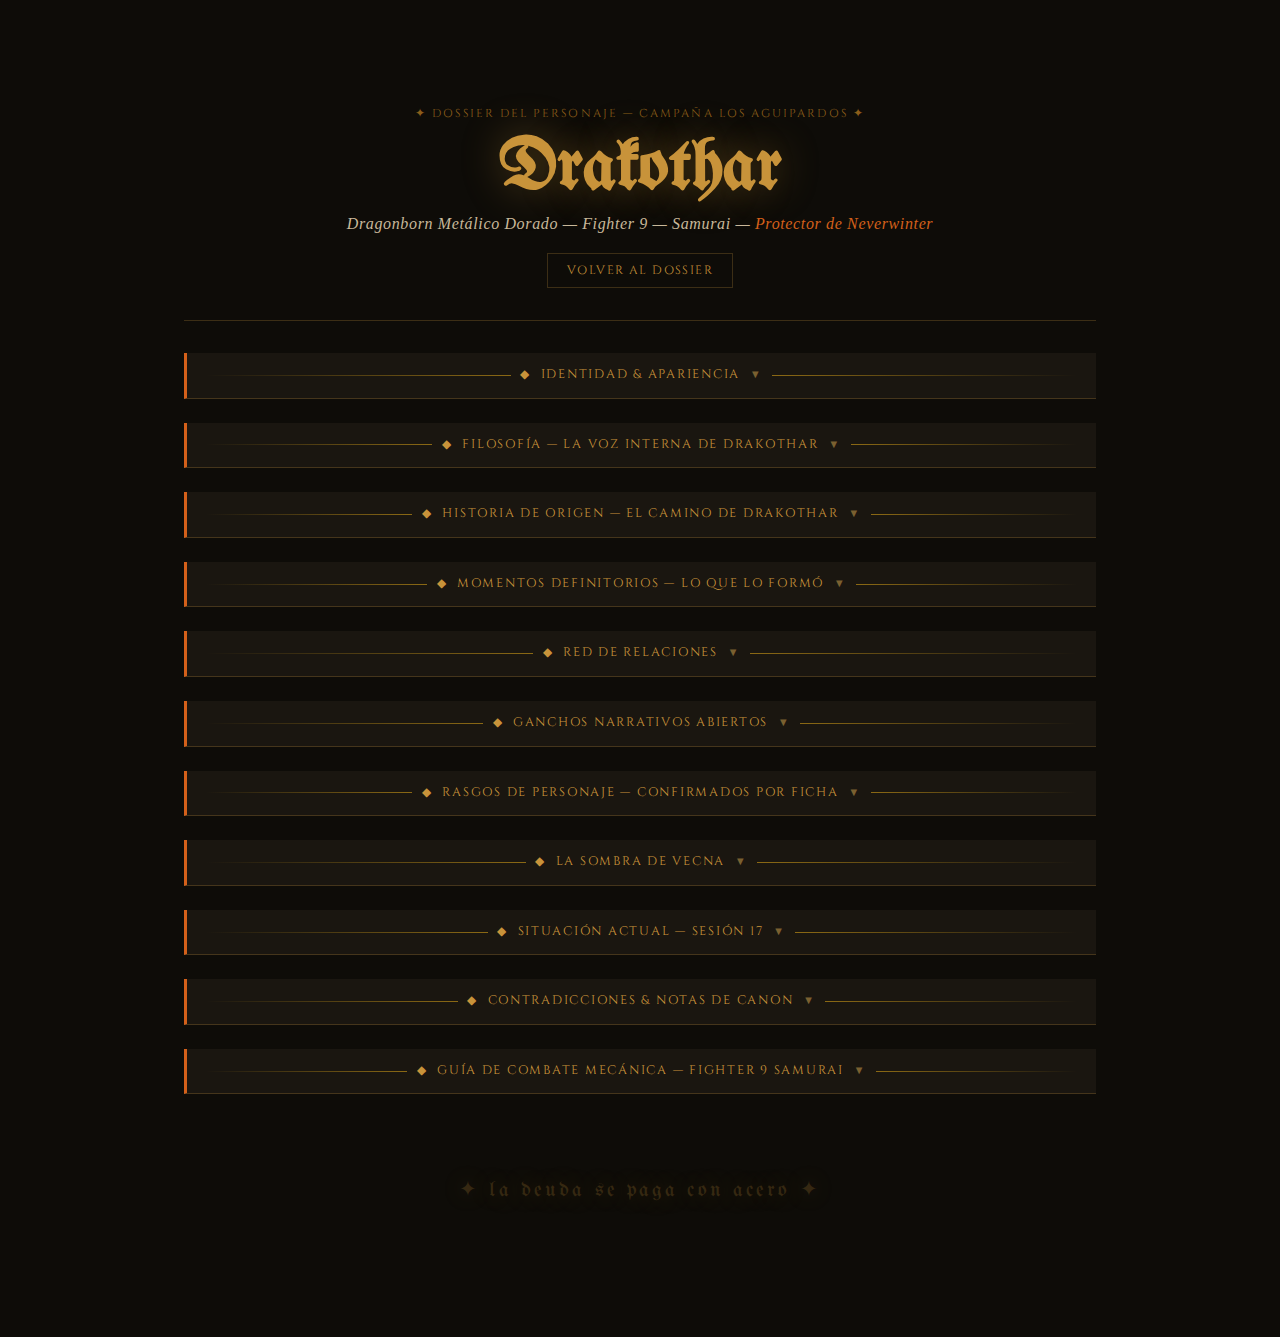
<file: drakothar.html>
<!DOCTYPE html>
<html lang="es">

<head>
  <meta charset="UTF-8" />
  <meta name="viewport" content="width=device-width, initial-scale=1.0" />
  <title>Drakothar &mdash; Dossier del Personaje</title>
  <link rel="preconnect" href="https://fonts.googleapis.com">
  <link
          href="https://fonts.googleapis.com/css2?family=UnifrakturMaguntia&family=Crimson+Text:ital,wght@0,400;0,600;1,400;1,600&family=Cinzel:wght@400;600;700&family=IM+Fell+English:ital@0;1&display=swap"
          rel="stylesheet">
  <link rel="stylesheet" href="styles.css?v=5">
</head>

<body class="drakothar-page">
<div class="wrapper">

  <!-- TITLE -->
  <div class="title-block">
    <div class="eyebrow">&#10022; Dossier del Personaje &mdash; Campa&ntilde;a Los Aguipardos &#10022;</div>
    <div class="char-name">Drakothar</div>
    <div class="char-subtitle">
      Dragonborn Met&aacute;lico Dorado &mdash; Fighter 9 &mdash; Samurai &mdash;
      <span style="color:var(--flame)">Protector de Neverwinter</span>
    </div>
    <a class="nav-link" href="index.html">Volver al Dossier</a>
  </div>

  <!-- ================================================ -->
  <!-- IDENTIDAD                                         -->
  <!-- ================================================ -->
  <div class="section-header open" data-toggle="identity">
    <span>&#9670;</span> Identidad &amp; Apariencia
    <span class="dropdown-arrow">&#9660;</span>
  </div>
  <div id="identity" class="section-content open">
    <div class="section">
      <div class="stat-grid">
        <div class="stat-card" style="background:#221e14;border:1px solid rgba(200,147,58,0.25);border-top:2px solid #d4601a;padding:0.8rem 1rem">
          <div class="stat-label" style="font-family:'Cinzel',serif;font-size:0.6rem;letter-spacing:0.3em;text-transform:uppercase;color:#c8933a;opacity:0.7;margin-bottom:0.3rem">Raza &amp; Clase</div>
          <div class="stat-value" style="font-size:0.95rem;color:#e8d8b8;font-style:italic">Dragonborn Met&aacute;lico Dorado &mdash; Fighter 9 &mdash; Samurai</div>
        </div>
        <div class="stat-card" style="background:#221e14;border:1px solid rgba(200,147,58,0.25);border-top:2px solid #d4601a;padding:0.8rem 1rem">
          <div class="stat-label" style="font-family:'Cinzel',serif;font-size:0.6rem;letter-spacing:0.3em;text-transform:uppercase;color:#c8933a;opacity:0.7;margin-bottom:0.3rem">Trasfondo</div>
          <div class="stat-value" style="font-size:0.95rem;color:#e8d8b8;font-style:italic">Gladiador (confirmado por ficha) &mdash; Organizaci&oacute;n: Clan de los Sangre de Drag&oacute;n</div>
        </div>
        <div class="stat-card" style="background:#221e14;border:1px solid rgba(200,147,58,0.25);border-top:2px solid #d4601a;padding:0.8rem 1rem">
          <div class="stat-label" style="font-family:'Cinzel',serif;font-size:0.6rem;letter-spacing:0.3em;text-transform:uppercase;color:#c8933a;opacity:0.7;margin-bottom:0.3rem">Apariencia F&iacute;sica</div>
          <div class="stat-value" style="font-size:0.95rem;color:#e8d8b8;font-style:italic">26 a&ntilde;os. 2,50 m. Escamas doradas. Ojos rojos. Sin cabello. Armadura de placas completa. Caotic Bueno.</div>
        </div>
        <div class="stat-card" style="background:#221e14;border:1px solid rgba(200,147,58,0.25);border-top:2px solid #d4601a;padding:0.8rem 1rem">
          <div class="stat-label" style="font-family:'Cinzel',serif;font-size:0.6rem;letter-spacing:0.3em;text-transform:uppercase;color:#c8933a;opacity:0.7;margin-bottom:0.3rem">Armas en Portadas</div>
          <div class="stat-value" style="font-size:0.95rem;color:#e8d8b8;font-style:italic">
            <strong style="color:var(--flame)">Flame Tongue Greatsword</strong> (s13, activa fuego al desenfundar).<br>
            <strong style="color:var(--gold)">Greatsword +2</strong> (espada de Parthurnax, s9).
          </div>
        </div>
        <div class="stat-card" style="background:#221e14;border:1px solid rgba(200,147,58,0.25);border-top:2px solid #d4601a;padding:0.8rem 1rem">
          <div class="stat-label" style="font-family:'Cinzel',serif;font-size:0.6rem;letter-spacing:0.3em;text-transform:uppercase;color:#c8933a;opacity:0.7;margin-bottom:0.3rem">Rol en el Grupo</div>
          <div class="stat-value" style="font-size:0.95rem;color:#e8d8b8;font-style:italic">Primera l&iacute;nea absoluta. Escudo del grupo. Fuerza bruta y ancla t&aacute;ctica.</div>
        </div>
        <div class="stat-card" style="background:#221e14;border:1px solid rgba(200,147,58,0.25);border-top:2px solid #d4601a;padding:0.8rem 1rem">
          <div class="stat-label" style="font-family:'Cinzel',serif;font-size:0.6rem;letter-spacing:0.3em;text-transform:uppercase;color:#c8933a;opacity:0.7;margin-bottom:0.3rem">Situaci&oacute;n Actual</div>
          <div class="stat-value" style="font-size:0.95rem;color:#8b1a1a;font-style:italic">Isla de Melaxir, cueva costera. Barco encallado en la playa. Dragon Tortuga distraida temporalmente. Criaturas no muertas activas en el interior de la isla. Calavera de nubes en el cielo.</div>
        </div>
      </div>
      <div class="vecna-box" style="margin-top:1rem;">
        <div class="vecna-box-title">Encanto de Vecna</div>
        <span class="tag vecna">Mano que se Arrastra</span>
        <p style="margin-top:0.5rem; font-size:0.93rem;">Roba vida con cada golpe. Otorgado por Vecna tras el ritual de Zalyr (s6). Uso en combate: autosuficiencia pasiva de HP. Drakothar lo usa sin comentarlo; visible incomodidad si alguien lo interroga.</p>
      </div>
    </div>
  </div>

  <!-- ================================================ -->
  <!-- FILOSOFÍA                                         -->
  <!-- ================================================ -->
  <div class="section-header open" data-toggle="philosophy">
    <span>&#9670;</span> Filosof&iacute;a &mdash; La Voz Interna de Drakothar
    <span class="dropdown-arrow">&#9660;</span>
  </div>
  <div id="philosophy" class="section-content open">
    <div class="section">
      <div class="philosophy">
        Mi hogar fue borrado. Mi hermano fue vaciado. Eso no es tragedia: es deuda. Y las deudas se pagan.
        <br><br>
        Soy la primera l&iacute;nea. Soy el escudo. Cuando el grupo necesita que algo muera, yo lo mato. Cuando necesitan que algo no los alcance, pongo mi cuerpo en el camino. Eso no requiere discusi&oacute;n.
        <br><br>
        Pero Jerren merec&iacute;a morir y casi lo mato. Que me durmieran fue una humillaci&oacute;n. O una salvaci&oacute;n. Todav&iacute;a no lo s&eacute;.
        <br><br>
        Llevo dos espadas ahora. Una la gan&eacute; en el Feywild. La otra me la dio Parthurnax antes de irse. Dice que prometi&oacute; volver. Yo le creo. Pero si algo le pasa mientras tanto, alguien va a pagar.
      </div>
      <p style="color:var(--bone); font-size:0.93rem; margin-top:1rem;">
        El n&uacute;cleo de Drakothar es <strong>lealtad como c&oacute;digo de guerra</strong>. Lo que lo desestabiliza no son los enemigos claros sino los aliados moralmente ambiguos. Con enemigos definidos es casi invencible. Con aliados que hacen cosas que &eacute;l mismo criticar&iacute;a si otro las hiciera, se quiebra &mdash; sin notarlo.
      </p>
    </div>
  </div>

  <!-- ================================================ -->
  <!-- HISTORIA DE ORIGEN                                -->
  <!-- ================================================ -->
  <div class="section-header" data-toggle="backstory">
    <span>&#9670;</span> Historia de Origen &mdash; El Camino de Drakothar
    <span class="dropdown-arrow">&#9660;</span>
  </div>
  <div id="backstory" class="section-content">
    <div class="section">
      <div class="philosophy" style="border-left-color:var(--gold); font-style:normal; font-size:0.97rem;">
        Drakothar naci&oacute; en Dracotia, una antigua y pr&oacute;spera ciudad Dragonborn edificada sobre las ruinas de una civilizaci&oacute;n drac&oacute;nica. Fue reconocido desde el nacimiento como descendiente de un poderoso drag&oacute;n dorado: un linaje de honor, sabidur&iacute;a y justicia innata. Su hermano <strong>Parthurnax</strong>, Dragonborn de aliento de hielo, comparte el mismo linaje con habilidades elementales opuestas. Ambos fueron entrenados en guerra y diplomacia para proteger a su pueblo.
        <br><br>
        Su verdadero enemigo era el drag&oacute;n malévolo <strong>Viligax</strong>. Cuando &eacute;ste asalt&oacute; Dracotia, los hermanos combinaron fuego y hielo en la legendaria <strong>Batalla de las Dos Torres</strong>, logrando herir gravemente a Viligax y exiliarlo. Desde entonces Drakothar viaja buscando su paradero.
        <br><br>
        Lo que no sab&iacute;a al partir: un Chultiano llamado <strong>Melaxir D'har&aacute;n</strong> se ocultaba en Dracotia, y Viligax agonizaba mientras Melaxir le robaba su esencia para fabricar dragones de sombra. La b&uacute;squeda personal y la misi&oacute;n del grupo eran el mismo camino sin que Drakothar lo supiera.
      </div>
      <p style="color:var(--bone); font-size:0.88rem; margin-top:0.8rem; font-style:italic;">Fuente: ficha del personaje (PDF p.4, Character Backstory) + archivos del proyecto. El texto en la ficha confirma todos los elementos del canon establecido y no presenta contradicciones.</p>
    </div>
  </div>

  <!-- ================================================ -->
  <!-- TIMELINE                                          -->
  <!-- ================================================ -->
  <div class="section-header open" data-toggle="timeline">
    <span>&#9670;</span> Momentos Definitorios &mdash; Lo Que Lo Form&oacute;
    <span class="dropdown-arrow">&#9660;</span>
  </div>
  <div id="timeline" class="section-content open">
    <div class="section">
      <div class="timeline">

        <div class="tl-event">
          <div class="tl-session">Sesiones 1&ndash;2 &mdash; Arco de Leilon</div>
          <div class="tl-desc">Cae al agua durante el ataque pirata; Noah lo rescata. Cubre a Nalare con barro para ocultarla del drag&oacute;n de sombras. Remata a Dorgen d&aacute;ndole un final honorable a petici&oacute;n de Veldor. Derrota a SihlHa con golpe final de hacha.</div>
          <div class="tl-impact">&rarr; Establece su patr&oacute;n: escudo primero, instinto antes que estrategia. La deuda con Noah comienza aqu&iacute;.</div>
        </div>

        <div class="tl-event">
          <div class="tl-session">Sesi&oacute;n 4 &mdash; Bajo Neverwinter</div>
          <div class="tl-desc">Se re&uacute;ne con Parthurnax en Neverwinter. El hermano rastreaba pistas sobre Viligax en las profundidades de la ciudad.</div>
          <div class="tl-impact">&rarr; Primera confirmaci&oacute;n en campa&ntilde;a de que la b&uacute;squeda de Viligax est&aacute; activa y tiene ramificaciones pol&iacute;ticas.</div>
        </div>

        <div class="tl-event">
          <div class="tl-session">Sesiones 5&ndash;6 &mdash; Mausoleo de Zalyr</div>
          <div class="tl-desc">El grupo rescata a Parthurnax de las catacumbas. Coma profundo, mirada vac&iacute;a. Vecna aparece como calavera et&eacute;rea de ojo verde: <em>«Ya les he echado un ojo.»</em> Cada aventurero recibe un Encanto. Drakothar recibe la <strong>Mano que se Arrastra</strong>.</div>
          <div class="tl-impact">&rarr; El rescatador sale marcado por el dios del secreto. Vecna lo ha notado.</div>
        </div>

        <div class="tl-event">
          <div class="tl-session">Sesi&oacute;n 7 &mdash; La Revelaci&oacute;n de Neverember</div>
          <div class="tl-desc">Neverember revela que Parthurnax era su informante secreto: rastreaba cultos de Vecna y al Chultiano Melaxir que se ocultaba <em>en Dracotia</em>. El ataque de Viligax probablemente fue retaliation por lo que Parthurnax descubri&oacute;. El grupo estabiliza a Parthurnax; despierta pero con d&iacute;as enteros de memoria arrancados.</div>
          <div class="tl-impact">&rarr; Neverember usaba a su hermano sin consultar a Drakothar. Deuda moral no articulada. Melaxir estaba en su ciudad natal.</div>
        </div>

        <div class="tl-event">
          <div class="tl-session">Sesi&oacute;n 8 &mdash; Visi&oacute;n de Vecna + Primera Confesi&oacute;n sobre Viligax</div>
          <div class="tl-desc">El primer drag&oacute;n de sombras muere revelando ser un joven de cabello blanco: <em>«La esencia de un drag&oacute;n agonizante&hellip; Melaxir la rob&oacute; de su alma.»</em> En el viaje interplanar, visi&oacute;n de Vecna: Parthurnax muerto como recipiente de un dios.</div>
          <div class="tl-impact">&rarr; Viligax est&aacute; siendo drenado por Melaxir. La amenaza sobre Parthurnax cobra imagen concreta. Todo converge.</div>
        </div>

        <div class="tl-event">
          <div class="tl-session">Sesi&oacute;n 9 &mdash; Parthurnax Parte a Dracotia</div>
          <div class="tl-desc">Parthurnax amn&eacute;sico trabajaba en una taberna del barrio bajo. Tras descansar en la posada, decide marchar a Dracotia porque la ciudad no puede quedar sin uno de los hermanos. <strong>Entrega su espada a Drakothar</strong> &mdash; una Greatsword +2 confirmada por la ficha &mdash; y promete unirse de nuevo. Drakothar jura recuperarlo.</div>
          <div class="tl-impact">&rarr; La Greatsword +2 es la espada de Parthurnax. Un objeto de promesa con +9 de ataque. La separaci&oacute;n es agridulce: el hermano vive pero est&aacute; roto.</div>
        </div>

        <div class="tl-event">
          <div class="tl-session">Sesi&oacute;n 13 &mdash; Golpe Final sobre Aghmed + Nueva Arma</div>
          <div class="tl-desc">Noah identifica objetos m&aacute;gicos en la prisi&oacute;n de piedra del Feywild y entrega a Drakothar la <strong>Flame Tongue Greatsword</strong>, que &eacute;ste cambia por su vieja hacha. Drakothar asesta el golpe final sobre Aghmed; el drag&oacute;n revela ser un hombre de cabello blanco.</div>
          <div class="tl-impact">&rarr; La Flame Tongue reemplaza el hacha. Junto a la Greatsword +2 de Parthurnax, Drakothar porta ahora un arma ganada en batalla y una heredada en promesa.</div>
        </div>

        <div class="tl-event">
          <div class="tl-session">Sesi&oacute;n 14 &mdash; Ritual de Jerren</div>
          <div class="tl-desc">El ritual exige un secreto &iacute;ntimo. <strong>Drakothar pierde el recuerdo de su primera espada.</strong> La marca de Vecna regresa a Nalare. Furioso, Drakothar intenta matar a Jerren. El grupo lo duerme.</div>
          <div class="tl-impact">&rarr; Un recuerdo borrado. Una humillaci&oacute;n p&uacute;blica. Una reacci&oacute;n violenta detenida por sus aliados.</div>
        </div>

        <div class="tl-event">
          <div class="tl-session">Sesi&oacute;n 15 &mdash; Confiscaci&oacute;n del Sombrero</div>
          <div class="tl-desc">Noah se hace pasar por Vecna con ilusiones; Vecna real quema su mano. <strong>Drakothar confisca el Sombrero de Disfraz a Noah</strong> sin consultar al grupo. El Pechos de Sirena zarpa.</div>
          <div class="tl-impact">&rarr; Autoridad disciplinaria unilateral. El mismo patr&oacute;n que criticar&iacute;a en Dalkyel.</div>
        </div>

        <div class="tl-event">
          <div class="tl-session">Sesi&oacute;n 16 &mdash; Combate Naval + Eliminaci&oacute;n de Arryn</div>
          <div class="tl-desc">Rompe cuerdas de arpones con la Flame Tongue. Lanza a Veldor como proyectil al barco enemigo. Tras la batalla, <strong>junto a Veldor apu&ntilde;alan a Arryn y lo arrojan al mar</strong> sin consultar al grupo. Drag&oacute;n Tortuga colosal emerge.</div>
          <div class="tl-impact">&rarr; Acci&oacute;n letal unilateral, mismo patr&oacute;n del s14 que lo avergonz&oacute;. Drakothar no lo percibe como contradicci&oacute;n.</div>
        </div>

        <div class="tl-event">
          <div class="tl-session">Sesi&oacute;n 17 &mdash; La Alta Tormenta + Llegada a la Isla</div>
          <div class="tl-desc">El Drag&oacute;n Tortuga persigue el barco. Drakothar intenta comunicarse con ella en drac&oacute;nico; la criatura exige &laquo;el tesoro&raquo;. La bestia embiste el Pechos de Sirena y Drakothar cae por la borda; sube a cubierta por sus propios medios. El collar de Anesa &mdash;objeto m&aacute;gico de adivinaci&oacute;n que controlaba a Noah&mdash; es neutralizado por Nalare y <strong>Drakothar lo arroja al mar</strong>, distrayendo a la criatura y permitiendo la huida. Durante la tormenta usa el abanico m&aacute;gico para maniobrar el barco en el remolino. El Pechos de Sirena encalla en la playa de la isla de Melaxir. En la cueva costera, el grupo es atacado por criaturas no muertas; Drakothar participa en eliminarlas. Una calavera de nubes aparece en el cielo.</div>
          <div class="tl-impact">&rarr; Primera vez que Drakothar usa el drac&oacute;nico para intentar negociar antes de atacar. El gesto de arrojar el collar es coordinado con el grupo &mdash; ruptura puntual del patr&oacute;n unilateral. Han llegado al territorio del enemigo final.</div>
        </div>

      </div>
    </div>
  </div>

  <!-- ================================================ -->
  <!-- RELACIONES                                        -->
  <!-- ================================================ -->
  <div class="section-header" data-toggle="relations">
    <span>&#9670;</span> Red de Relaciones
    <span class="dropdown-arrow">&#9660;</span>
  </div>
  <div id="relations" class="section-content">
    <div class="section">
      <div class="stat-grid">

        <div class="stat-card">
          <div class="stat-label">Parthurnax &mdash; Hermano Dragonborn de aliento de hielo Paradero: Dracotia</div>
          <div class="stat-value">Ancla emocional absoluta. Fue esp&iacute;a de Neverember, capturado por Zalyr, memoria robada. Parti&oacute; en s9 dejando su espada (Greatsword +2, confirmada por ficha). La visi&oacute;n de Vecna lo muestra muerto como recipiente de un dios. Drakothar jura recuperarlo.</div>
        </div>

        <div class="stat-card">
          <div class="stat-label">Grandal Glutonian &mdash; Aliado B&aacute;rbaro Berserker Habla drac&oacute;nico</div>
          <div class="stat-value">V&iacute;nculo inesperado forjado cuando Grandal revel&oacute; que habla drac&oacute;nico. Intervino para calmar la tensi&oacute;n entre Drakothar y Dalkyel en el Feywild. El idioma compartido crea una conexi&oacute;n que trasciende el combate.</div>
        </div>

        <div class="stat-card">
          <div class="stat-label">Nalare &mdash; Aliada Br&uacute;jula moral del grupo Primera l&iacute;nea compartida</div>
          <div class="stat-value">Respeto mutuo ganado en batalla. Cargaron juntos contra Aghmed. Nalare representa el contrapeso moral que Drakothar a veces necesita y otras ignora.</div>
        </div>

        <div class="stat-card">
          <div class="stat-label">Veldor &mdash; Aliado t&aacute;ctico Pragmatismo compartido</div>
          <div class="stat-value">Alianza t&aacute;ctica basada en resultados. Juntos eliminaron a Arryn sin consultar al grupo (s16). Drakothar lo lanz&oacute; como proyectil al barco enemigo sin dudar. Entienden que hay decisiones que no requieren debate &mdash; lo cual es narrativamente peligroso.</div>
        </div>

        <div class="stat-card">
          <div class="stat-label">Noah &mdash; Tensi&oacute;n activa Deuda de rescate Conflicto disciplinario</div>
          <div class="stat-value">Noah lo salv&oacute; del agua en s1-2. Esa deuda existe aunque nunca se nombre. En s15 Drakothar le confisca el Sombrero de Disfraz. Jerarqu&iacute;a inc&oacute;moda y no resuelta.</div>
        </div>

        <div class="stat-card">
          <div class="stat-label">Dalkyel &mdash; Tensi&oacute;n persistente Espejo no reconocido</div>
          <div class="stat-value">Critica los m&eacute;todos de Dalkyel mientras los replica sin notarlo. En s16 Dalkyel le confio la mochila con fuego alquimista. La tensi&oacute;n nunca escala a ruptura pero nunca desaparece.</div>
        </div>

        <div class="stat-card">
          <div class="stat-label">Lord Dagult Neverember &mdash; Empleador 500 po semanales Deuda moral no articulada</div>
          <div class="stat-value">Us&oacute; a Parthurnax como activo de inteligencia sin consultar a Drakothar. El ataque que rob&oacute; la memoria del hermano ocurri&oacute; por lo que Parthurnax descubri&oacute; bajo &oacute;rdenes de Neverember. Drakothar recibe 500 po semanales de ese mismo hombre. No ha sido articulado en mesa.</div>
        </div>

        <div class="stat-card">
          <div class="stat-label">Melaxir D'har&aacute;n &mdash; Enemigo primario Destino actual</div>
          <div class="stat-value">Rob&oacute; la esencia de Viligax para fabricar dragones de sombra. Se ocultaba en Dracotia. La b&uacute;squeda personal y la misi&oacute;n del grupo convergen en &eacute;l.</div>
        </div>

        <div class="stat-card">
          <div class="stat-label">Viligax &mdash; Estado desconocido El drag&oacute;n que destruy&oacute; Dracotia</div>
          <div class="stat-value">Los hermanos lo hirieron y exiliaron. Huy&oacute; malherido. Melaxir absorbi&oacute; la esencia de un drag&oacute;n agonizante, probablemente Viligax. En forma drag&oacute;n Melaxir era visualmente similar. Estado: no confirmado. Ver Contradicciones.</div>
        </div>

      </div>
    </div>
  </div>

  <!-- ================================================ -->
  <!-- GANCHOS NARRATIVOS                                -->
  <!-- ================================================ -->
  <div class="section-header open" data-toggle="hooks">
    <span>&#9670;</span> Ganchos Narrativos Abiertos
    <span class="dropdown-arrow">&#9660;</span>
  </div>
  <div id="hooks" class="section-content open">
    <div class="section">
      <div class="stat-grid">

        <div class="stat-card">
          <div class="stat-label">I. Parthurnax &mdash; La Deuda M&aacute;s Urgente</div>
          <div class="stat-value">Parti&oacute; a Dracotia con amnesia activa en s9, portando ning&uacute;n arma: su espada (Greatsword +2) se la dej&oacute; a Drakothar. Lo que descubri&oacute; sobre Melaxir permanece borrado. &iquest;C&oacute;mo se cura una mente da&ntilde;ada por magia de Vecna? &iquest;Est&aacute; seguro solo en Dracotia? Drakothar jura recuperarlo pero no tiene un plan concreto.</div>
        </div>

        <div class="stat-card">
          <div class="stat-label">II. Viligax &mdash; La Pregunta Sin Respuesta</div>
          <div class="stat-value">El drag&oacute;n que destruy&oacute; Dracotia huy&oacute; malherido. Melaxir rob&oacute; la esencia de un drag&oacute;n agonizante, probablemente Viligax. Si vive, Drakothar tiene tres caminos contradictorios: vengar Dracotia (matar), ejercer justicia (salvar de Melaxir), o pragmatismo (usar esencia para curar a Parthurnax). Los tres son coherentes con el personaje. Los tres se excluyen entre s&iacute;.</div>
        </div>

        <div class="stat-card">
          <div class="stat-label">III. Visi&oacute;n de Vecna &mdash; Hermano como Recipiente</div>
          <div class="stat-value">La visi&oacute;n de s8: Parthurnax muerto como recipiente de un dios. La marca de Vecna se restaura incluso cuando fuerzas divinas la eliminan (Nalare, s14). El Encanto de la Mano que se Arrastra que usa Drakothar: &iquest;lo acerca o lo aleja de ese futuro?</div>
        </div>

        <div class="stat-card">
          <div class="stat-label">IV. El Recuerdo Perdido de la Primera Espada</div>
          <div class="stat-value">El ritual de Jerren borr&oacute; el recuerdo de su primera espada. Ahora porta dos espadas y no recuerda cu&aacute;l fue la primera. El paralelismo con Parthurnax (memoria robada por agentes de Vecna) es potencialmente deliberado. &iquest;Vecna conserva ese recuerdo?</div>
        </div>

        <div class="stat-card">
          <div class="stat-label">V. La Contradicci&oacute;n No Resuelta</div>
          <div class="stat-value">Critica la violencia unilateral. Fue dormido al intentar matar a Jerren sin consenso (s14). En s16 elimin&oacute; a Arryn con Veldor sin consultar. Mismo patr&oacute;n, diferente etiqueta moral interna. El grupo podr&iacute;a enfrent&aacute;rselo antes de llegar a la isla de Melaxir.</div>
        </div>

        <div class="stat-card">
          <div class="stat-label">VI. Clan de los Sangre de Drag&oacute;n &mdash; Nueva Informaci&oacute;n</div>
          <div class="stat-value">La ficha del personaje confirma que Drakothar pertenece al <strong>Clan de los Sangre de Drag&oacute;n</strong>. Esto no estaba documentado en ning&uacute;n archivo del proyecto. &iquest;Es el clan de Dracotia? &iquest;Una organizaci&oacute;n independiente de la ciudad? &iquest;Tiene miembros activos fuera de Dracotia? Requiere integraci&oacute;n narrativa.</div>
        </div>

        <div class="stat-card">
          <div class="stat-label">VII. El Encanto de Vecna &mdash; Herramienta del Enemigo</div>
          <div class="stat-value">Usa el poder de Vecna para drenar vida mientras el grupo combate a siervos de Vecna. La visi&oacute;n amenaza a su hermano como recipiente divino. Est&aacute; usando las herramientas del dios que quiere usar a los suyos. No lo comenta. Si alguien se lo presenta directamente en mesa, es un momento definitorio.</div>
        </div>

        <div class="stat-card">
          <div class="stat-label">VIII. La Isla y el Lenguaje &mdash; Drac&oacute;nico como Puente</div>
          <div class="stat-value">En s17 Drakothar intent&oacute; negociar con el Drag&oacute;n Tortuga en drac&oacute;nico por primera vez. La criatura respondi&oacute;. Esto abre la posibilidad de que el idioma sea una herramienta en la isla de Melaxir: criaturas drac&oacute;nicas capturadas o corrompidas podr&iacute;an responder antes de atacar. Es la primera muestra de que Drakothar tiene recursos no violentos.</div>
        </div>

        <div class="stat-card">
          <div class="stat-label">IX. Mauiwi y el Collar de Anesa &mdash; Gancho Abierto</div>
          <div class="stat-value">Mauiwi cay&oacute; al mar durante la emboscada de la tortuga y desapareci&oacute;. Guardaba el collar de Anesa con desesperaci&oacute;n; dentro hab&iacute;a una imagen de una mujer. El collar fue arrojado al mar por Drakothar. Si Mauiwi sobrevivi&oacute;, podr&iacute;a reaparecer en la isla. Su relaci&oacute;n con los piratas de Melaxir o con la figura de Anesa no fue aclarada.</div>
        </div>

      </div>
    </div>
  </div>

  <!-- ================================================ -->
  <!-- RASGOS DE PERSONAJE                               -->
  <!-- ================================================ -->
  <div class="section-header" data-toggle="background">
    <span>&#9670;</span> Rasgos de Personaje &mdash; Confirmados por Ficha
    <span class="dropdown-arrow">&#9660;</span>
  </div>
  <div id="background" class="section-content">
    <div class="section">
      <div class="stat-grid">
        <div class="stat-card">
          <div class="stat-label">Rasgos de Personalidad (Ficha)</div>
          <div class="stat-value">«Beauty. When I perform, I make the world better than it was.»<br>«Honesty. Art should reflect the soul.»<br><em style="color:rgba(200,184,154,0.6);">Trasfondo Gladiador: la actuaci&oacute;n y el espect&aacute;culo son parte de su identidad. Compatible con el combate como expresi&oacute;n de uno mismo.</em></div>
        </div>
        <div class="stat-card">
          <div class="stat-label">Ideales (Ficha)</div>
          <div class="stat-value">«I will do anything to prove myself superior to my hated rival.»<br><em style="color:rgba(200,184,154,0.6);">El rival odiado probablemente es Viligax &mdash; o Melaxir como extensi&oacute;n. Este ideal es motor de acci&oacute;n extrema bajo presi&oacute;n.</em></div>
        </div>
        <div class="stat-card">
          <div class="stat-label">Defectos (Ficha)</div>
          <div class="stat-value">«I'm a really violent warrior, even when it comes to dangerous situations.»<br><em style="color:rgba(200,184,154,0.6);">Confirma el patr&oacute;n de s14 (Jerren) y s16 (Arryn). No es impulso: es identidad no examinada.</em></div>
        </div>
        <div class="stat-card">
          <div class="stat-label">V&iacute;nculos Confirmados (Ficha)</div>
          <div class="stat-value">«Parthurnax, el drag&oacute;n de aliento de hielo, mi hermano.»<br>Clan de los Sangre de Drag&oacute;n.<br><em style="color:rgba(200,184,154,0.6);">El hermano como v&iacute;nculo es primario. El clan como comunidad sugiere responsabilidad m&aacute;s amplia.</em></div>
        </div>
      </div>
    </div>
  </div>

  <!-- ================================================ -->
  <!-- VECNA SHADOW                                      -->
  <!-- ================================================ -->
  <div class="section-header" data-toggle="vecna">
    <span>&#9670;</span> La Sombra de Vecna
    <span class="dropdown-arrow">&#9660;</span>
  </div>
  <div id="vecna" class="section-content">
    <div class="section">
      <div class="vecna-box">
        <div class="vecna-box-title">Encanto Activo &mdash; Mano que se Arrastra</div>
        <p>Roba vida con cada golpe. Otorgado en s6. Meccanicamente equivale a regen pasiva en combate sostenido. No lo anuncia. Si alguien pregunta, la incomodidad es visible.</p>
      </div>
      <div class="vecna-box" style="margin-top:0.8rem;">
        <div class="vecna-box-title">Visi&oacute;n Apocal&iacute;ptica (s8)</div>
        <p>Parthurnax muerto como recipiente de un dios. Vecna susurr&oacute;: <em>«Esto es lo que suceder&aacute; si fracasan.»</em> Personal, calculada, dise&ntilde;ada para maximizar la ansiedad sobre lo que m&aacute;s le importa.</p>
      </div>
      <div class="vecna-box" style="margin-top:0.8rem;">
        <div class="vecna-box-title">La Paradoja Central</div>
        <p>Usa el poder de Vecna para combatir a quienes sirven a Vecna. La marca de Nalare regres&oacute; incluso despu&eacute;s de ser eliminada por un mensajero divino (s14), lo que sugiere que los Encantos no son neutrales ni pasivos. Drakothar no ha trazado esta conexi&oacute;n. Si alguien se la presenta en mesa, ser&iacute;a un momento definitorio.</p>
      </div>
    </div>
  </div>

  <!-- ================================================ -->
  <!-- SITUACIÓN ACTUAL                                  -->
  <!-- ================================================ -->
  <div class="section-header open" data-toggle="current">
    <span>&#9670;</span> Situaci&oacute;n Actual &mdash; Sesi&oacute;n 17
    <span class="dropdown-arrow">&#9660;</span>
  </div>
  <div id="current" class="section-content open">
    <div class="section">
      <div class="stat-grid" style="margin-bottom:1rem;">
        <div class="stat-card">
          <div class="stat-label">Ubicaci&oacute;n</div>
          <div class="stat-value">Cueva costera en la isla de Melaxir. El <em>Pechos de Sirena</em> encallado en la playa; el Capit&aacute;n Hopper vivo, nave da&ntilde;ada pero no hundida.</div>
        </div>
        <div class="stat-card">
          <div class="stat-label">Amenaza Inmediata</div>
          <div class="stat-value" style="color:var(--blood);">Criaturas no muertas activas en el interior de la isla. Calavera de nubes en el cielo. Drag&oacute;n Tortuga distraida temporalmente por el collar de Anesa, paradero desconocido.</div>
        </div>
        <div class="stat-card">
          <div class="stat-label">Objetivo Declarado</div>
          <div class="stat-value">Isla de Melaxir D'har&aacute;n. Tercer fragmento del Obelisco. Destruir a Melaxir.</div>
        </div>
        <div class="stat-card">
          <div class="stat-label">Objetivo No Declarado</div>
          <div class="stat-value">Resolver el enigma de Viligax. Encontrar c&oacute;mo curar a Parthurnax. Los dos convergen en Melaxir.</div>
        </div>
        <div class="stat-card">
          <div class="stat-label">Tensiones Activas</div>
          <div class="stat-value">Sombrero de Disfraz confiscado a Noah (s15) &mdash; resuelto parcialmente: el objeto ya aparece en la ficha. Arryn eliminado con Veldor sin consulta (s16). En s17 coordin&oacute; con el grupo para arrojar el collar al mar.</div>
        </div>
        <div class="stat-card">
          <div class="stat-label">Ventajas en Combate Naval</div>
          <div class="stat-value">Ring of Feather Falling: sin da&ntilde;o por ca&iacute;das ni impacto al agua. Resistencia al fuego contra armas de aliento.</div>
        </div>
      </div>

      <div class="danger-box">
        <div class="danger-box-title">La Pregunta que Define el Arco Final</div>
        <p>Cuando el grupo encuentre lo que queda de Viligax &mdash; si queda algo &mdash; Drakothar tendr&aacute; que decidir en tiempo real:</p>
        <p><strong style="color:var(--flame)">Venganza:</strong> matar al drag&oacute;n que destruy&oacute; Dracotia.</p>
        <p><strong style="color:var(--gold)">Justicia:</strong> salvar a la criatura que Melaxir rob&oacute; y agoniz&oacute;.</p>
        <p><strong style="color:var(--bone)">Pragmatismo:</strong> usar la esencia de Viligax para curar la mente da&ntilde;ada de Parthurnax.</p>
        <p style="margin-top:0.5rem; font-style:italic; color:var(--bone);">Los tres son coherentes con el personaje. Los tres se contradicen entre s&iacute;. La decisi&oacute;n define qui&eacute;n es Drakothar realmente.</p>
      </div>
    </div>
  </div>

  <!-- ================================================ -->
  <!-- CONTRADICCIONES Y NOTAS DE CANON                  -->
  <!-- ================================================ -->
  <div class="section-header" data-toggle="contradictions">
    <span>&#9670;</span> Contradicciones &amp; Notas de Canon
    <span class="dropdown-arrow">&#9660;</span>
  </div>
  <div id="contradictions" class="section-content">
    <div class="section">
      <p style="color:var(--bone); font-size:0.92rem; margin-bottom:1rem;">Todos los elementos verificados contra la ficha PDF y los archivos del proyecto (index.html, events.html, Characters_Descriptions.pdf).</p>

      <div class="contra-box">
        <div class="contra-title">RESUELTO &mdash; Espada de Parthurnax = Greatsword +2</div>
        <p style="font-size:0.92rem; color:var(--bone);">La ficha del personaje confirma que Drakothar porta una Greatsword +2 junto a la Flame Tongue Greatsword. El index.html establece que Parthurnax le entreg&oacute; su espada en s9. Por lo tanto la Greatsword +2 ES la espada de Parthurnax: +9 de ataque, 2d6+6 da&ntilde;o. El tipo de espada (pendiente en el dossier anterior) queda resuelto.</p>
      </div>

      <div class="contra-box">
        <div class="contra-title">RESUELTO &mdash; Hacha &rarr; Flame Tongue Greatsword</div>
        <p style="font-size:0.92rem; color:var(--bone);">La ficha no incluye ninguna hacha sin bonificaci&oacute;n m&aacute;gica. S&iacute; incluye Greataxe +2 (ver abajo). La Flame Tongue Greatsword (sintonizada) es el arma principal. El intercambio ocurri&oacute; en s13; confirmado consistente con todos los archivos.</p>
      </div>

      <div class="contra-box">
        <div class="contra-title">NUEVA INFORMACI&Oacute;N &mdash; Greataxe +2 en Inventario</div>
        <p style="font-size:0.92rem; color:var(--bone);">La ficha incluye una Greataxe +2 que no estaba documentada en ning&uacute;n archivo del proyecto. Puede ser: (a) el hacha original de Drakothar actualizada a versi&oacute;n m&aacute;gica, (b) un arma nueva sin historia narrativa a&uacute;n, o (c) un error de registro en la ficha. Los archivos del proyecto describen el hacha como no m&aacute;gica. <em>Requiere confirmaci&oacute;n del jugador y registro en el proyecto.</em></p>
      </div>

      <div class="contra-box">
        <div class="contra-title">NUEVA INFORMACI&Oacute;N &mdash; Ring of Feather Falling</div>
        <p style="font-size:0.92rem; color:var(--bone);">No documentado en ning&uacute;n archivo del proyecto. Confirmar cu&aacute;ndo y d&oacute;nde lo adquiri&oacute;. Mec&aacute;nicamente relevante para combate en barco y el asalto a la isla de Melaxir. Debe registrarse en el inventario del index.html.</p>
      </div>

      <div class="contra-box">
        <div class="contra-title">NUEVA INFORMACI&Oacute;N &mdash; Clan de los Sangre de Drag&oacute;n</div>
        <p style="font-size:0.92rem; color:var(--bone);">La ficha lista esta organizaci&oacute;n bajo &laquo;Organizations&raquo;. No aparece en ning&uacute;n archivo del proyecto. Su naturaleza, jerarqu&iacute;a y relaci&oacute;n con Dracotia no est&aacute;n definidas. Oportunidad narrativa o datos de backstory a integrar.</p>
      </div>

      <div class="contra-box">
        <div class="contra-title">NUEVA INFORMACI&Oacute;N &mdash; Subclase Samurai y Trasfondo Gladiador</div>
        <p style="font-size:0.92rem; color:var(--bone);">La subclase Samurai (XGtE) y el Trasfondo Gladiador no estaban registrados en los archivos del proyecto. El Trasfondo Gladiador explica las proficiencias en Actuaci&oacute;n e Intimidaci&oacute;n. El Samurai explica el Fighting Spirit y el Elegant Courtier. Deben integrarse en la documentaci&oacute;n principal.</p>
      </div>

      <div class="contra-box">
        <div class="contra-title">PENDIENTE &mdash; Estado de Viligax</div>
        <p style="font-size:0.92rem; color:var(--bone);">Vivo / muerto / agonizando no confirmado en ning&uacute;n archivo ni en la ficha. El DM debe definirlo antes de que el grupo llegue a la isla de Melaxir. La decisi&oacute;n afecta directamente el arco de resoluci&oacute;n de Drakothar.</p>
      </div>

      <div class="contra-box">
        <div class="contra-title">RESUELTO &mdash; Sombrero de Disfraz en la Ficha</div>
        <p style="font-size:0.92rem; color:var(--bone);">El Sombrero de Disfraz confiscado a Noah en s15 <strong>s&iacute; aparece</strong> en el inventario de la nueva ficha (Hat of Disguise). El item est&aacute; registrado en D&amp;D Beyond. Resuelto.</p>
      </div>

      <div class="contra-box">
        <div class="contra-title">RESUELTO &mdash; DC de Breath Weapon: 13 &rarr; 14</div>
        <p style="font-size:0.92rem; color:var(--bone);">El dossier anterior indicaba DC 13 para el aliento de fuego y los alientos met&aacute;licos. La ficha actual (Fighter 9) confirma DC 14 (8 + Prof +4 + CON +2 = 14). Todos los valores han sido corregidos en esta versi&oacute;n.</p>
      </div>

      <div class="contra-box">
        <div class="contra-title">NOTA &mdash; Recuerdo de la Primera Espada</div>
        <p style="font-size:0.92rem; color:var(--bone);">El ritual de Jerren borr&oacute; ese recuerdo. La ficha ahora muestra dos greatswords y ning&uacute;n hacha sin bonificaci&oacute;n: Drakothar literalmente no puede recordar qu&eacute; arma fue su primera (el hacha no m&aacute;gica ya no aparece). Consistencia narrativa fortuita con el canon del ritual.</p>
      </div>

    </div>
  </div>


  <!-- ================================================ -->
  <!-- GUÍA DE COMBATE MECÁNICA                         -->
  <!-- ================================================ -->
  <div class="section-header open" data-toggle="combat">
    <span>&#9670;</span> Gu&iacute;a de Combate Mec&aacute;nica &mdash; Fighter 9 Samurai
    <span class="dropdown-arrow">&#9660;</span>
  </div>
  <div id="combat" class="section-content open">
    <div class="section">

      <!-- RECURSOS POR DESCANSO -->
      <div class="section-title">Recursos por Descanso</div>
      <div class="resource-grid">

        <div class="resource-card short-rest">
          <div class="resource-name">Action Surge</div>
          <div class="resource-uses">1 / Descanso Corto</div>
          <div class="resource-desc">Toma una acci&oacute;n adicional en tu turno (excepto acci&oacute;n m&aacute;gica). Recurso nuclear: reservar para Melaxir, el Drag&oacute;n Tortuga o cualquier round decisivo.</div>
        </div>

        <div class="resource-card long-rest">
          <div class="resource-name">Second Wind</div>
          <div class="resource-uses">3 / Descanso Largo</div>
          <div class="resource-desc">Acci&oacute;n Bonus: recupera 1d10+9 HP (~14 promedio). Recupera 1 uso al terminar un Descanso Corto. Con Tactical Mind: si falla una Ability Check, puede gastar un uso para sumar 1d10 al resultado.</div>
        </div>

        <div class="resource-card long-rest">
          <div class="resource-name">Fighting Spirit (Samurai)</div>
          <div class="resource-uses">3 / Descanso Largo</div>
          <div class="resource-desc">Acci&oacute;n Bonus: Ventaja en todos los ataques con arma hasta el final del turno actual + 5 HP temporales. Usar al inicio del turno antes de atacar. Combinar con Action Surge = turno devastador.</div>
        </div>

        <div class="resource-card long-rest">
          <div class="resource-name">Breath Weapon (Fuego)</div>
          <div class="resource-uses">3 / Descanso Largo</div>
          <div class="resource-desc">Reemplaza un ataque: cono 15 ft., salvaci&oacute;n DES <strong>DC 14</strong>, 2d10 fuego en fallo / mitad en &eacute;xito. Util contra grupos de enemigos en cono. No requiere tirada de ataque.</div>
        </div>

        <div class="resource-card long-rest">
          <div class="resource-name">Metallic Breath Weapon</div>
          <div class="resource-uses">1 / Descanso Largo</div>
          <div class="resource-desc">Elige una opci&oacute;n:<br>
            <strong>Enervating Breath:</strong> salvaci&oacute;n CON <strong>DC 14</strong> o incapacitado hasta su siguiente turno.<br>
            <strong>Repulsion Breath:</strong> salvaci&oacute;n FUE <strong>DC 14</strong> o empujado 20 ft. + tumbado.<br>
            Guardar para el jefe o para crear espacio urgente.
          </div>
        </div>

        <div class="resource-card long-rest">
          <div class="resource-name">Indomitable</div>
          <div class="resource-uses">1 / Descanso Largo</div>
          <div class="resource-desc">Si falla una tirada de salvaci&oacute;n, puede repetirla usando el mismo tipo de dado pero a&ntilde;adiendo +9 al resultado. Debe usar el nuevo resultado. Reservar para salvaciones de efectos que paralizan, encantan o controlan &mdash; especialmente contra Melaxir y criaturas de Vecna.</div>
        </div>

      </div>

      <!-- RESISTENCIAS Y DEFENSAS PASIVAS -->
      <div class="section-title">Defensas Pasivas</div>
      <div class="combat-grid">
        <div class="combat-card ok-card">
          <div class="combat-card-title">Resistencia al Fuego</div>
          <div class="combat-card-body">Draconic Resistance (Gold Ancestry) + Defense Feat. La Flame Tongue solo inflige da&ntilde;o adicional de fuego a los objetivos; Drakothar no se da&ntilde;a a s&iacute; mismo con ella. Relevante contra Melaxir (usa fuego drac&oacute;nico).</div>
        </div>
        <div class="combat-card flame-card">
          <div class="combat-card-title">CA 18 &mdash; Armadura Pesada</div>
          <div class="combat-card-body">Armadura de Placas (18) + Defense Feat (+1 AC con armadura). Sin escudo activo en inventario: la CA ya incluye el m&aacute;ximo de placas completas. Sin buff posible de escudo a menos que equipe uno.</div>
        </div>
        <div class="combat-card">
          <div class="combat-card-title">Ring of Feather Falling</div>
          <div class="combat-card-body">Ca&iacute;das no causan da&ntilde;o. Velocidad de descenso = 60 ft./ronda. Relevante en combate vertical: cubierta del barco, acantilados de la isla de Melaxir, cualquier zona con desnivel. <strong>No documentado antes en archivos del proyecto.</strong></div>
        </div>
        <div class="combat-card vecna-card">
          <div class="combat-card-title">Mano que se Arrastra (Encanto Vecna)</div>
          <div class="combat-card-body">Roba vida con cada golpe. Meccanicamente: regen pasiva en combate sostenido. Autosuficiencia que reduce la carga de curacin sobre Nalare. El origen incomoda; el efecto funciona.</div>
        </div>
      </div>

      <!-- RASGOS DE COMBATE CLAVE -->
      <div class="section-title">Rasgos Activos Clave</div>
      <div class="combat-grid">

        <div class="combat-card flame-card">
          <div class="combat-card-title">Extra Attack</div>
          <div class="combat-card-body">2 ataques por Acci&oacute;n de Ataque. Con Action Surge: 4 ataques en un solo turno. Con Fighting Spirit activo: los 4 ataques tienen Ventaja. Este combo es la herramienta de da&ntilde;o definitiva.</div>
        </div>

        <div class="combat-card flame-card">
          <div class="combat-card-title">Great Weapon Master &mdash; Heavy Weapon Mastery</div>
          <div class="combat-card-body">Con armas Pesadas (ambas espadas lo son): +3 da&ntilde;o por ataque que impacte. Ya incluido en los valores de la ficha. Cada ataque con Greatsword +2 hace 2d6+6+3 = 2d6+9 de media si el DM aplica el feat completo.</div>
        </div>

        <div class="combat-card flame-card">
          <div class="combat-card-title">Great Weapon Master &mdash; Hew</div>
          <div class="combat-card-body">Inmediatamente despu&eacute;s de un cr&iacute;tico o reducir objetivo a 0 HP con arma Cuerpo a Cuerpo: hacer un ataque extra como Acci&oacute;n Bonus con la misma arma. Combinado con Fighting Spirit: ese ataque bonus tambi&eacute;n tiene Ventaja.</div>
        </div>

        <div class="combat-card gold-card">
          <div class="combat-card-title">Weapon Mastery &mdash; Greatsword (Graze)</div>
          <div class="combat-card-body">Si el ataque falla contra una criatura, igual inflige da&ntilde;o igual al modificador de habilidad (FUE +4). Da&ntilde;o garantizado en cada ataque aunque falle. Aplica a ambas espadas (ambas son Greatswords).</div>
        </div>

        <div class="combat-card">
          <div class="combat-card-title">Great Weapon Fighting Style</div>
          <div class="combat-card-body">Al tirar da&ntilde;o con arma de Dos Manos o Vers&aacute;til, tratar 1s y 2s en los dados de da&ntilde;o como 3s. Efecto pasivo que eleva el da&ntilde;o m&iacute;nimo. Aplica a los 2d6 base de ambas espadas.</div>
        </div>

        <div class="combat-card">
          <div class="combat-card-title">Tactical Mind</div>
          <div class="combat-card-body">Si falla una ability check no de combate, puede gastar un uso de Second Wind (sin recuperar HP) para tirar 1d10 y a&ntilde;adirlo al resultado. &Uacute;til fuera del combate: interrogatorios, escaladas, percepciones cr&iacute;ticas.</div>
        </div>

        <div class="combat-card">
          <div class="combat-card-title">Tactical Shift (Samurai)</div>
          <div class="combat-card-body">Cuando activa Second Wind como Acci&oacute;n Bonus, puede moverse hasta la mitad de su velocidad sin provocar Ataques de Oportunidad. Reposicionamiento seguro mientras se cura.</div>
        </div>

        <div class="combat-card warning-card">
          <div class="combat-card-title">Elegant Courtier (Samurai)</div>
          <div class="combat-card-body">Proficiencia en salvaciones de SAB. CHA (Persuasi&oacute;n) recibe bonus = modificador SAB cuando ya sea proficiente. CAR de Drakothar es -1: no es un orador. Pero las salvaciones de SAB son valiosas contra encantamientos y efectos mentales.</div>
        </div>

        <div class="combat-card gold-card">
          <div class="combat-card-title">Tactical Master (nivel 9)</div>
          <div class="combat-card-body">Cuando ataca con un arma cuya propiedad de Weapon Mastery puede usar, puede reemplazar esa propiedad por Push, Sap o Slow para ese ataque.<br>
            <strong>Push:</strong> empuja al objetivo 10 ft. si impacta con arma Pesada.<br>
            <strong>Sap:</strong> el objetivo tiene Desventaja en su pr&oacute;ximo ataque.<br>
            <strong>Slow:</strong> reduce la velocidad del objetivo en 10 ft. hasta el inicio del turno siguiente.<br>
            Permite controlar el campo de batalla sin sacrificar da&ntilde;o. Sap es especialmente valioso antes de un ataque de aliado cr&iacute;tico.
          </div>
        </div>

      </div>

      <!-- PRIORIDAD DE TURNO -->
      <div class="section-title">Prioridad de Turno &mdash; Flujo de Combate</div>
      <div class="priority-list">

        <div class="priority-row">
          <div class="priority-num">I</div>
          <div class="priority-content">
            <div class="priority-name">Turno Nuclear &mdash; Jefe / Amenaza Cr&iacute;tica</div>
            <div class="priority-desc">
              <strong>Acci&oacute;n Bonus:</strong> Fighting Spirit (Ventaja + 5 temp HP).<br>
              <strong>Acci&oacute;n:</strong> Attack x2 con Flame Tongue (Ventaja garantizada).<br>
              <strong>Action Surge:</strong> Attack x2 adicional (a&uacute;n con Ventaja activa).<br>
              Da&ntilde;o esperado por ataque: 2d6+4+2d6+3 fuego &asymp; 24-28 por ataque. Total del turno: hasta 4 ataques. Usar contra Melaxir o el Drag&oacute;n Tortuga.
            </div>
          </div>
        </div>

        <div class="priority-row">
          <div class="priority-num">II</div>
          <div class="priority-content">
            <div class="priority-name">Turno Est&aacute;ndar &mdash; Combate Normal</div>
            <div class="priority-desc">
              <strong>Acci&oacute;n:</strong> Attack x2 con Greatsword +2 (m&aacute;s alto hit bonus: +9).<br>
              Si impacta y reduce a 0 HP o cr&iacute;tico: <strong>Hew</strong> activa ataque bonus gratuito.<br>
              <strong>Graze:</strong> si falla, a&uacute;n inflige +4 da&ntilde;o.<br>
              La Greatsword +2 tiene mejor probabilidad de impacto; reservar Flame Tongue para cuando el fuego sea relevante.
            </div>
          </div>
        </div>

        <div class="priority-row">
          <div class="priority-num">III</div>
          <div class="priority-content">
            <div class="priority-name">Control de &Aacute;rea &mdash; Grupos de Enemigos</div>
            <div class="priority-desc">
              <strong>Breath Weapon:</strong> cono 15 ft., 2d10 fuego, sin tirada de ataque. Ideal cuando 3+ enemigos est&aacute;n en l&iacute;nea. Reemplaza un ataque normal. No usar si el da&ntilde;o esperado de ataque normal es superior.<br>
              Tras el cono: atacar objetivo m&aacute;s amenazante con ataque restante.
            </div>
          </div>
        </div>

        <div class="priority-row">
          <div class="priority-num">IV</div>
          <div class="priority-content">
            <div class="priority-name">Control Especial &mdash; Metallic Breath (1 uso)</div>
            <div class="priority-desc">
              <strong>Enervating Breath:</strong> incapacita al objetivo 1 turno completo (CON DC 14). Rompe concentraci&oacute;n, cancela acciones del rival, crea ventana de ataque al grupo.<br>
              <strong>Repulsion Breath:</strong> 20 ft. de empuje + tumbado (FUE DC 14). Separa al jefe del grupo, crea oportunidad de ataque. Usar en crisis o para salvar a un aliado ca&iacute;do.
            </div>
          </div>
        </div>

        <div class="priority-row">
          <div class="priority-num">V</div>
          <div class="priority-content">
            <div class="priority-name">Recuperaci&oacute;n &mdash; Second Wind</div>
            <div class="priority-desc">
              Activar cuando HP &lt; 40 (menos de la mitad). 1d10+9 = ~14 HP promedio.<br>
              Con Tactical Shift: moverse hasta 15 ft. sin Oportunidad mientras se cura.<br>
              No gastar hasta que sea necesario: 3 usos por descanso largo, 1 recuperado por corto.
            </div>
          </div>
        </div>

      </div>

      <!-- MATCHUP: DRAGON TORTUGA Y MELAXIR -->
      <div class="section-title">Matchups Cr&iacute;ticos &mdash; Isla de Melaxir</div>
      <div class="combat-grid">

        <div class="combat-card danger">
          <div class="combat-card-title">Drag&oacute;n Tortuga &mdash; Amenaza Latente</div>
          <div class="combat-card-body">
            En s17 fue distraida al arrojar el collar de Anesa al mar; no est&aacute; en persecuci&oacute;n activa. Paradero actual desconocido. Si reaparece: probable resistencia a da&ntilde;o no m&aacute;gico, priorizar Flame Tongue. Drakothar intent&oacute; comunicarse con ella en drac&oacute;nico &mdash; si responde de nuevo, puede haber margen de negociaci&oacute;n.<br>
            Ring of Feather Falling activo: si cae del barco o de acantilados de la isla, sin da&ntilde;o de impacto.
          </div>
        </div>

        <div class="combat-card danger">
          <div class="combat-card-title">Melaxir D'har&aacute;n &mdash; Objetivo Principal</div>
          <div class="combat-card-body">
            Puede usar forma drac&oacute;nica (similar a Viligax). En esa forma: Drakothar tiene Resistencia al Fuego, ventaja defensiva. Guardar Action Surge + Fighting Spirit para el round inicial: da&ntilde;o m&aacute;ximo en el round 1 antes de que Melaxir a&uacute;n no haya actuado. Metallic Breath (Enervating, DC 14) puede cancelar un conjuro de nivel alto.<br>
            Nuevo: <strong>Indomitable</strong> permite repetir una salvaci&oacute;n fallida contra sus efectos de control.
          </div>
        </div>

        <div class="combat-card warning-card">
          <div class="combat-card-title">No Muertos de la Isla &mdash; Amenaza Activa</div>
          <div class="combat-card-body">
            Confirmados en s17: criaturas r&aacute;pidas, fam&eacute;licas, con garras afiladas. Atacaron la cueva nocturna; el grupo elimin&oacute; dos. Hay m&aacute;s en el interior de la isla. Probable inmunidad a efectos mentales y de envenenamiento. Drakothar es el foco natural en primera l&iacute;nea; Graze garantiza da&ntilde;o incluso en fallos.
          </div>
        </div>

        <div class="combat-card ok-card">
          <div class="combat-card-title">Dragones de Sombra &mdash; Historial</div>
          <div class="combat-card-body">
            Drakothar ya ha rematado a SihlHa (s2) y asestado el golpe final sobre Aghmed (s13). Ambos revelaron ser humanos al morir. Si Melaxir sigue el patr&oacute;n, la forma drac&oacute;nica es temporal. Identificar el momento de cambio de fase para reorientar la estrategia.
          </div>
        </div>

      </div>

      <!-- NOTA DE CONTRADICCIÓN: GREATAXE +2 -->
      <div class="note-box" style="margin-top:1rem;">
        <strong>Nota canon:</strong> La ficha incluye una <strong>Greataxe +2</strong> en el inventario. Esto no estaba documentado en ning&uacute;n archivo del proyecto. Podr&iacute;a ser el hacha original que us&oacute; hasta s12 (pero una versi&oacute;n m&aacute;gica) o un arma nueva. El hacha en los archivos del proyecto nunca fue descrita como magica. <em>Requiere confirmaci&oacute;n del jugador o DM.</em>
      </div>

    </div>
  </div>

  <footer>
    <div class="whisper">&#10022; la deuda se paga con acero &#10022;</div>
  </footer>

</div>

<script src="scripts.js"></script>
</body>
</html>
</file>
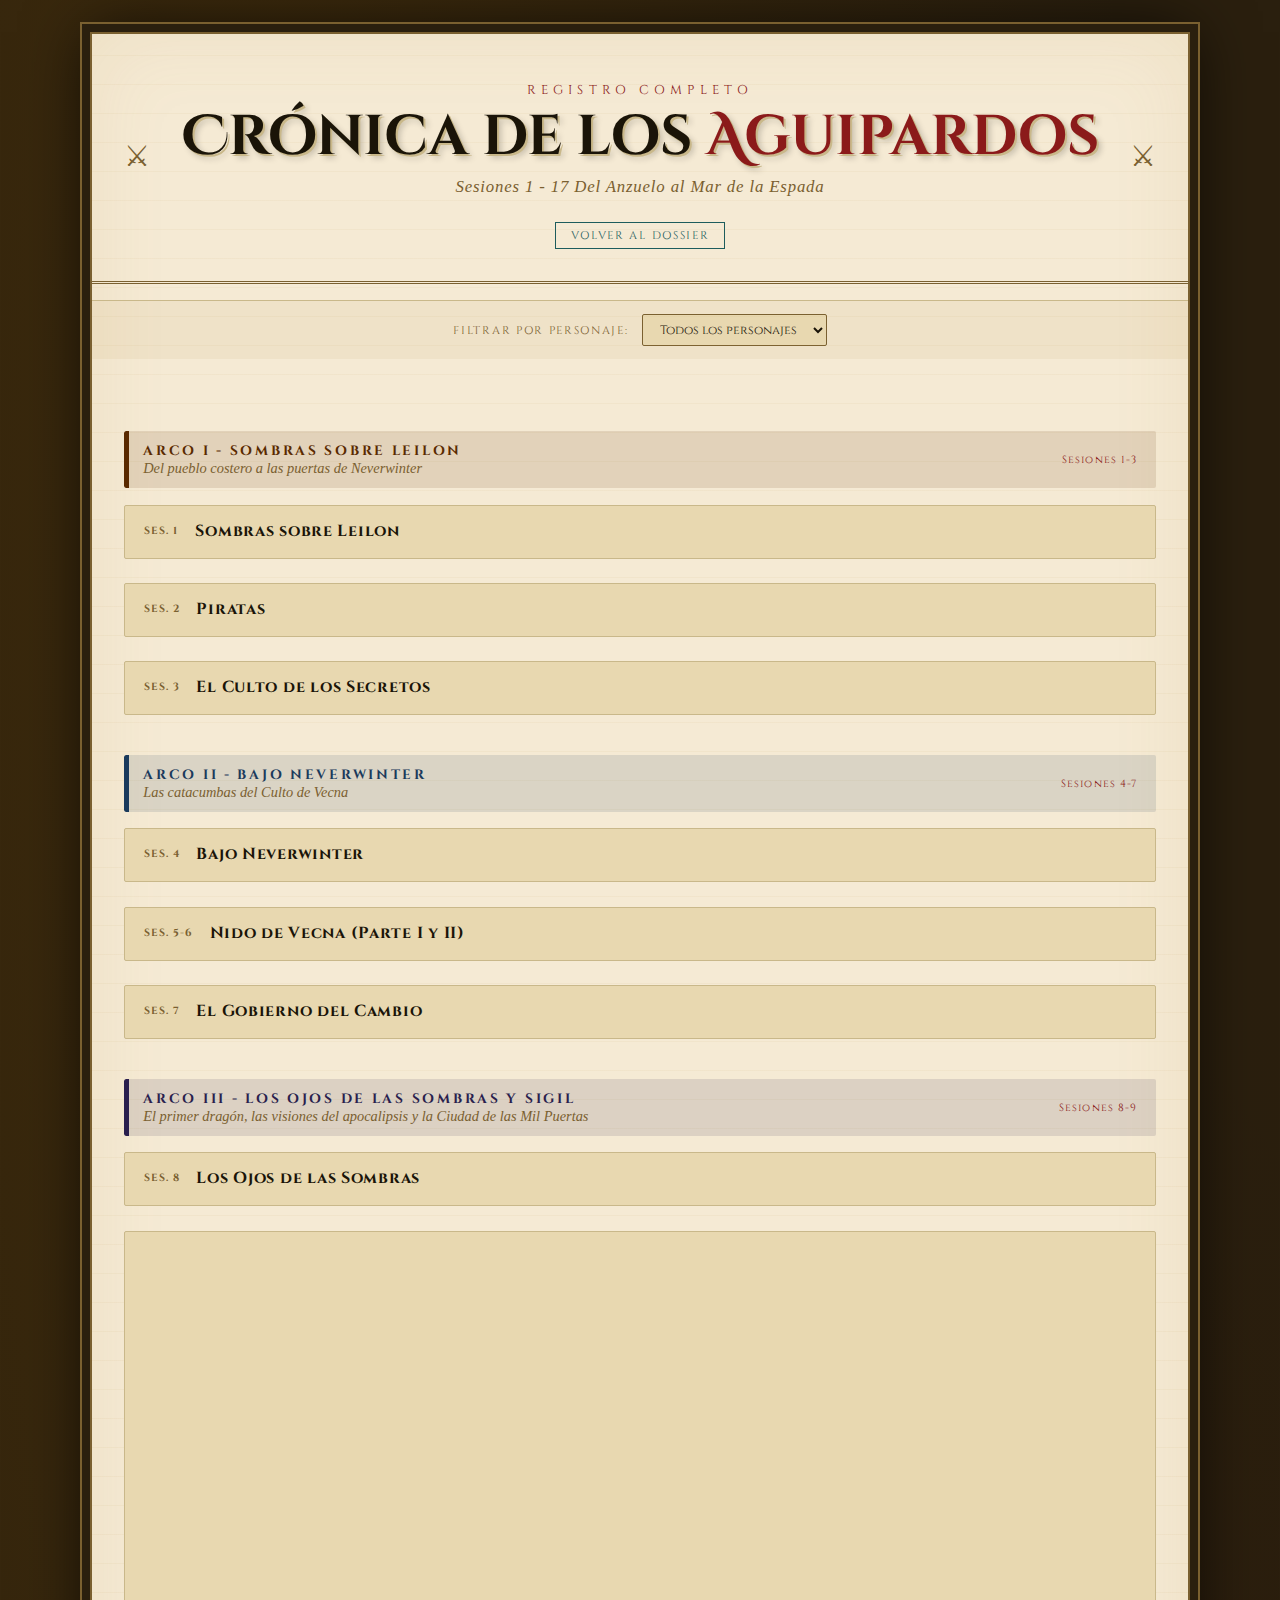
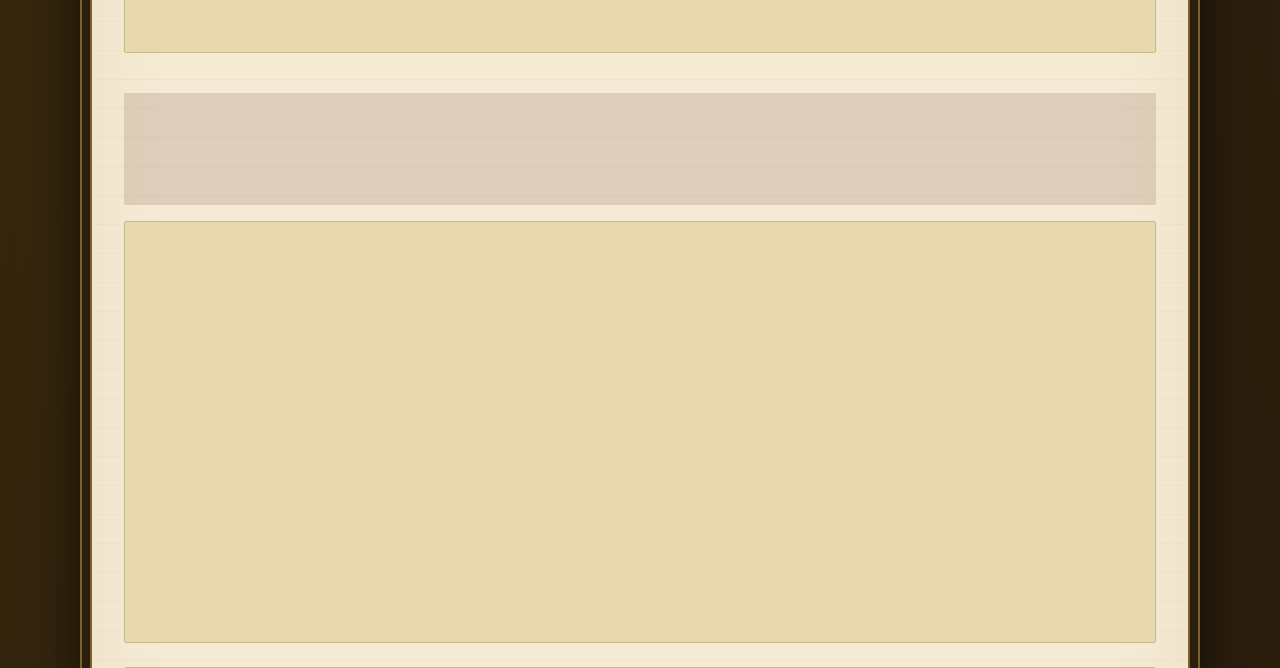
<file: events.html>
<!DOCTYPE html>

<html lang="es">

<head>
    <meta charset="utf-8" />
    <meta content="width=device-width, initial-scale=1.0" name="viewport" />
    <title>Aguipardos - Crónica de Sesiones</title>
    <link rel="preconnect" href="https://fonts.googleapis.com">
    <link rel="preconnect" href="https://fonts.gstatic.com" crossorigin>
    <link
        href="https://fonts.googleapis.com/css2?family=Cinzel+Decorative:wght@700&family=Cinzel:wght@400;600;700&family=IM+Fell+English:ital@0;1&family=Crimson+Text:ital,wght@0,400;0,600;1,400&display=swap"
        rel="stylesheet" media="print" onload="this.media='all'">
    <link rel="stylesheet" href="styles.css">
</head>

<body>
    <main class="page" role="main">
        <div class="header">
            <div class="header-eyebrow">Registro Completo</div>
            <h1>Crónica de los <span>Aguipardos</span></h1>
            <div class="header-sub">Sesiones 1 - 17 Del Anzuelo al Mar de la Espada</div>
            <span class="ornament"> </span>
            <a class="nav-link" href="index.html">Volver al Dossier</a>
        </div>
        <div class="character-filter">
            <label for="character-select">Filtrar por personaje:</label>
            <select id="character-select">
                <option value="all">Todos los personajes</option>
                <option value="noah">Noah</option>
                <option value="veldor">Veldor</option>
                <option value="nalare">Nalare</option>
                <option value="dalkyel">Dalkyel</option>
                <option value="drakothar">Drakothar</option>
                <option value="grandal">Grandal</option>
            </select>
        </div>
        <div class="content">
            <div class="arc-header arc1">
                <div>
                    <div class="arc-title"> Arco I - Sombras sobre Leilon</div>
                    <div class="arc-subtitle">Del pueblo costero a las puertas de Neverwinter</div>
                </div>
                <div class="arc-sessions">Sesiones 1-3</div>
            </div>
            <div class="session" id="s1">
                <button aria-controls="s1-scenes" aria-expanded="false" class="session-toggle">
                    <div class="session-header">
                        <span class="session-num">Ses. 1</span>
                        <div class="session-main">
                            <div class="session-name">Sombras sobre Leilon</div>
                        </div>
                        <span class="session-arrow"></span>
                    </div>
                </button>
                <div class="scenes" hidden id="s1-scenes">
                    <div class="scene">
                        <div class="scene-name">Lugar: Pueblo costero de Leilon, al sur de Neverwinter, bajo su
                            jurisdicción.</div>
                        <div class="scene-text">
                            <p></p>
                        </div>
                    </div>
                    <div class="scene">
                        <div class="scene-name"> Escena 1: El Anzuelo y la Carnada</div>
                        <div class="scene-text">
                            <p>Dalkyel toca su tambor y recoge monedas a las afueras de Leilon cuando cree ver una
                                sombra de su pasado. Persigue la silueta hasta la taberna El Anzuelo y la Carnada, pero
                                descubre que el gigante que creyó reconocer era en realidad un Dragonborn desconocido.

                                En el interior, el ambiente es bullicioso:

                                &#8226; Un hombre bárbaro gigante bebe cerveza sin descanso.<br>&#8226; Nalare, la
                                Aasimar, espera con ansias salir del lugar.<br>&#8226; Veldor, el conejo, atiende las
                                mesas bajo la supervisión de Dorgen, el enano dueño del bar. La primera bebida es
                                gratis, bromea Dorgen, al recibir a los nuevos visitantes.<br>&#8226; Drakothar se
                                acerca a la barra, conversa con Nalare y ambos comparten una cerveza. Poco después entra
                                Noah, observando con curiosidad a los peculiares clientes del lugar.

                                El ambiente se distiende: risas, música de tambor y algunas monedas lanzadas al pobre
                                Dalkyel.</p>
                        </div>
                    </div>
                    <div class="scene">
                        <div class="scene-name"> Escena 2: Los cuervos de Leilon</div>
                        <div class="scene-text">
                            <p>La calma se rompe cuando un funcionario de la alcaldía irrumpe en la taberna gritando:
                                "¡Llegaron los cuervos!". Momentos después aparece Dagger, vocero de la alcaldesa,
                                trayendo noticias urgentes.
                                Por orden de Lord Dagult Neverember se ofrece una recompensa a quienes investiguen la
                                muerte de una familia local y la desaparición de varios guardias.
                                Los aventureros aceptan el encargo a cambio de una suma modesta. Se entrevistan con
                                Leslie, la hija sobreviviente, reconfortada por Nalare. Guiados por Dagger, parten hacia
                                la casa de la familia.</p>
                        </div>
                    </div>
                    <div class="scene">
                        <div class="scene-name"> Escena 3: La casa y los no muertos</div>
                        <div class="scene-text">
                            <p>En el lugar, descubren los ahorros familiares destinados a la educación de Leslie.
                                El conejo Veldor intenta robar el dinero, generando tensión en el grupo, pero el
                                conflicto se interrumpe por ruidos del exterior.
                                Un grupo de no muertos ataca la casa.
                                Durante la batalla, caen heridos Veldor y Dalkyel, pero son socorridos por sus
                                compañeros.
                                Veldor, arrepentido, devuelve el dinero robado.</p>
                        </div>
                    </div>
                    <div class="scene">
                        <div class="scene-name"> Escena 4: La recompensa y el descanso</div>
                        <div class="scene-text">
                            <p>Los aventureros regresan a Leilon para informar a Dagger del éxito de la misión.
                                Reciben la recompensa prometida y, como pago adicional, una noche en la mejor posada del
                                pueblo.
                                Veldor rechaza el alojamiento, prefiriendo mantenerse al margen.
                                El grupo descansa… hasta ser despertado por los gritos de "¡piratas!" al amanecer.</p>
                        </div>
                    </div>
                </div>
            </div>
            <div class="session" id="s2">
                <button aria-controls="s2-scenes" aria-expanded="false" class="session-toggle">
                    <div class="session-header">
                        <span class="session-num">Ses. 2</span>
                        <div class="session-main">
                            <div class="session-name">Piratas </div>
                        </div>
                        <span class="session-arrow"></span>
                    </div>
                </button>
                <div class="scenes" hidden id="s2-scenes">
                    <div class="scene">
                        <div class="scene-name">Escena 1 - El muelle y la emboscada</div>
                        <div class="scene-text">
                            <p>En medio del ataque pirata la pueblo, los aventureros deciden ir hacia el muelle. Llegan
                                a los muelles y encuentran un pequeño esquife amarrado. Logran soltarlo con rapidez,
                                pero apenas unos segundos después son emboscados por un grupo de piratas que había
                                permanecido oculto, esperando a quienes intentaran dar caza a los suyos.

                                Entre gritos de "¡Mordieron el anzuelo!", los atacantes se lanzan sobre el grupo. La
                                pelea resulta más intensa de lo esperado, obligando a los héroes a luchar
                                desesperadamente por subir al esquife y huir del muelle en llamas.

                                En medio del caos, Drakothar cae al agua, complicando la retirada. Noah, pese a haber
                                perdido una cuerda suministrada por Veldor, logra maniobrar otra para rescatar al
                                Dragonborn. Drakothar, con fuerza bruta y furia, mata a un pirata aferrado a la cuerda,
                                roba su alforja y consigue subir al bote.

                                Mientras tanto, Nalare cae inconsciente tras una lluvia de flechas enemigas y es
                                estabilizada por Noah en plena fuga.

                                Dalkyel dirige el esquife con su conocimiento maritimo y logra sacar al grupo de la
                                bahia de Leilon</p>
                        </div>
                    </div>
                    <div class="scene">
                        <div class="scene-name">Escena 2 - Retirada y descubrimientos</div>
                        <div class="scene-text">
                            <p>Al no ver más piratas en las inmediaciones, el grupo decide no continuar por el mar y
                                replegarse hacia la costa, buscando una zona alejada del pueblo. Desde allí observan
                                cómo la guardia de Leilon combate contra los rezagados enemigos en el horizonte.
                                En la alforja recuperada por Drakothar, descubren un muñeco extraño y una nota firmada
                                por un tal Sihl"™Ha, con órdenes detalladas para atacar y secuestrar habitantes del
                                pueblo. El hallazgo apunta a una conspiración mayor.
                                Dalkyel decide quedarse con el extraño muñeco de trapo.
                                Mientras Dalkyel y Drakothar permanecen atrás cuidando a Nalare, Veldor y Noah se
                                dirigen a negociar provisiones con Mafar, un comerciante de dudosa reputación.
                                Gracias a la insistencia de Noah y a una botella de licor del jefe de Veldor, logran
                                conseguir tres pociones de curación y un kit de medicina.
                                De regreso, encuentran a Nalare recuperada y a Dalkyel experimentando con el extraño
                                muñeco, que parece responder a su magia.</p>
                        </div>
                    </div>
                    <div class="scene">
                        <div class="scene-name">Escena 3 - El dragón sobre la marejada</div>
                        <div class="scene-text">
                            <p>El grupo decide continuar su avance por el agua. Sin embargo, al llegar a mar abierto y
                                divisar un barco a lo lejos, Veldor detecta un aleteo pesado acercándose.
                                Presas del pánico, dirigen el esquife hacia la costa de la marejada y lo esconden entre
                                algas y rocas. Veldor se adelanta para explorar, pero pronto debe ocultarse al ver un
                                dragón de sombras sobrevolando su posición.
                                La criatura pasa sobre el grupo. Nalare, sin darse cuenta, asoma la cabeza fuera del
                                escondite, pero Drakothar la cubre con barro a tiempo.
                                El dragón, confundido por el olor del barro y satisfecho tras su cacería, decide
                                marcharse.
                                Una vez el peligro pasa, el grupo se reúne con Veldor, no sin antes casi provocar un
                                ataque de pánico cuando Nalare usa susurros mágicos para comunicarse con él.
                                Noah, siempre erudito, teoriza que la criatura es un dragón verde transformado en dragón
                                sombrío.</p>
                        </div>
                    </div>
                    <div class="scene">
                        <div class="scene-name">Escena 4 - El barco encallado y los muertos</div>
                        <div class="scene-text">
                            <p>Siguiendo el rastro, los aventureros llegan al barco visto desde la costa. Allí
                                encuentran montones de cadáveres de piratas, apilados y con la piel pálida, los ojos
                                blancos y los cuerpos drenados de vida.
                                Dalkyel y Veldor exploran el interior, hallando el diario del capitán, que parece haber
                                muerto semanas antes. Afuera, una voz familiar los detiene: Dorgen, agoniza en proceso
                                de transformación.
                                Entre la corrupción que lo consume, logra entregar a Veldor una carta de libertad antes
                                de perder el control. Drakothar, con el consentimiento de Veldor, le corta la cabeza,
                                dándole un fin honorable antes de que la maldición lo devore.</p>
                        </div>
                    </div>
                    <div class="scene">
                        <div class="scene-name">Escena 5 - El enfrentamiento con Sihl"™Ha</div>
                        <div class="scene-text">
                            <p>Mientras se preparan para partir, un movimiento entre los cadáveres llama su atención.
                                Surge Sihl"™Ha, líder pirata que había sido herido por el dragón pero aún vivía.
                                Sihl"™Ha
                                se queja que desde que se empezaron a meter en sus planes el dragón los tildó de
                                inútiles, y decidió en vez de darles un uso, convertirlos en un festín.
                                Deformado y furioso, culpa a los aventureros por su desgracia y los ataca con fuego y
                                veneno. La batalla es caótica: Nalare lanza conjuros que desgarran su carne, Veldor
                                asesta múltiples cortes precisos, y Drakothar lo remata con un golpe final de su hacha.
                                En el cuerpo del pirata encuentran una nueva carta, dirigida a Dagger, revelando que los
                                piratas planeaban huir hacia Baldur"™s Gate antes de ser traicionados por el dragón,
                                pero
                                tal parece que no llegaron muy lejos, revelando así la implicación de Dagger con los
                                malhechores.
                                No hay rastro del alcalde ni de los demás desaparecidos..</p>
                        </div>
                    </div>
                    <div class="scene">
                        <div class="scene-name">Escena 6 - El regreso a Leilon</div>
                        <div class="scene-text">
                            <p>El grupo recoge pruebas, cabezas, armas y oro, y regresa de noche a Leilon, exhaustos y
                                ensangrentados.
                                Buscan refugio en la posada, donde por fin pueden descansar tras sobrevivir a dragones,
                                piratas y horrores que apenas comienzan a revelar la verdadera magnitud de la oscuridad
                                que los rodea.</p>
                        </div>
                    </div>
                </div>
            </div>
            <div class="session" id="s3">
                <button aria-controls="s3-scenes" aria-expanded="false" class="session-toggle">
                    <div class="session-header">
                        <span class="session-num">Ses. 3</span>
                        <div class="session-main">
                            <div class="session-name">El Culto de los Secretos</div>
                        </div>
                        <span class="session-arrow"></span>
                    </div>
                </button>
                <div class="scenes" hidden id="s3-scenes">
                    <div class="scene">
                        <div class="scene-name">Escena 1 - Regreso a Leilon</div>
                        <div class="scene-text">
                            <p>Cubiertos de barro, sangre seca y cansancio, los aventureros regresan a Leilon tras la
                                masacre en el barco pirata. Entre dudas y heridas, debaten si deben buscar a Dagger para
                                incriminarlo o descansar y reagruparse. Finalmente, deciden buscar una posada atendida
                                por enanos, donde puedan limpiar sus armas y sanar sus cuerpos.
                                Durante la noche, Nalare tiene un sueño premonitorio: una visión donde la posada explota
                                en una llamarada que consume a todos sus compañeros. Despierta jadeando, consciente de
                                que la escena está por repetirse en cuestión de segundos. Corre habitación por
                                habitación, despertando a los demás, aún medio dormidos y confundidos.
                                En la planta baja, el presunto responsable intenta huir, pero los aventureros lo
                                detienen. Nalare, aterrada, grita que deben arrojar su mochila lejos, pues está a punto
                                de explotar. Logran lanzarla cerca de las ruinas del viejo orfanato, donde detona sin
                                causar víctimas.
                                Cuando intentan interrogar al sospechoso, este muerde una cápsula envenenada y muere en
                                el acto.</p>
                        </div>
                    </div>
                    <div class="scene">
                        <div class="scene-name">Escena 2 - La huida de Dagger</div>
                        <div class="scene-text">
                            <p>Con el eco de la explosión aún en el aire, el grupo corre hacia la alcaldía de Leilon. Al
                                llegar, descubren que Dagger partió una hora atrás, dejando solo a uno de sus guardias
                                personales, quien también fue
                                hallado muerto tras morder su propio veneno.
                                Un guardia de la alcaldía les informa que la alcaldesa Grizzelda había dado permiso a
                                Dagger para partir con urgencia hacia Neverwinter. El grupo se sorprende: creían que el
                                alcaldesa estaba muerta, pero el guardia insiste en que nunca abandonó la casa mayor.
                                Mientras Dalkyel y Noah salen a rastrear el camino del carruaje, Veldor decide despertar
                                a la alcaldesa a gritos, exigiendo respuestas. La mujer, exasperada por el escándalo,
                                los recibe en bata de dormir, apenas consciente de la magnitud del caos que reina en su
                                ciudad.</p>
                        </div>
                    </div>
                    <div class="scene">
                        <div class="scene-name">Escena 3 - La audiencia con Grizzelda</div>
                        <div class="scene-text">
                            <p>Grizzelda los escucha con atención mientras exponen la evidencia hallada: las cartas, las
                                órdenes de ataque y la muerte del capitán pirata. Pronto comprende que Dagger los había
                                manipulado desde el principio, orquestando los secuestros y encubriendo sus crímenes
                                bajo la fachada de autoridad.
                                Agradecida y consternada, la alcaldesa les entrega una carta sellada dirigida a Lord
                                Neverember, pidiéndoles que informen de los sucesos en persona en Neverwinter. Promete
                                una recompensa considerable si logran capturar o exponer al traidor.
                                El grupo intenta negociar un barco con fondos municipales, pero la burocracia y la
                                desconfianza lo impiden. Sin rendirse, deciden dirigirse directamente a los muelles en
                                busca de transporte.</p>
                        </div>
                    </div>
                    <div class="scene">
                        <div class="scene-name">Escena 4 - El pasaje hacia Neverwinter</div>
                        <div class="scene-text">
                            <p>En el muelle encuentran a una pareja de hermanos (Delvin Faernhart y Kevori Faernhart)
                                que esperan un velero para viajar al norte. Tras conversar y ofrecer pagar una parte del
                                viaje, acuerdan compartir las expensas.
                                Cuando llega el capitán, acepta transportarlos por un precio justo, y los aventureros
                                embarcan rumbo a la gran ciudad.
                                Durante el viaje, la tranquilidad se ve interrumpida por una decisión moral: Noah
                                sugiere dejar atrás a una niña náufraga que flota entre los restos de otro barco. Pese a
                                su insistencia, la culpa cala hondo cuando, al mirar atrás, todos alcanzan a ver a la
                                niña de ojos rojos devolviendo la mirada desde la niebla.
                                Más tarde, mientras los hermanos ofrecen fresas y semillas a la tripulación, el barco es
                                atacado por un grupo de asalto sahuagin. Las criaturas emergen del agua con furia
                                asesina, arrastrando a marineros y desgarrando la cubierta.
                                La pelea es brutal: parte de la tripulación muere y los aventureros apenas logran
                                sobrevivir, maltrechos pero con vida.</p>
                        </div>
                    </div>
                    <div class="scene">
                        <div class="scene-name">Escena 5 - La Joya del Norte</div>
                        <div class="scene-text">
                            <p>Días después, el barco alcanza finalmente los muelles de Neverwinter, "la Joya del
                                Norte". La ciudad los recibe con el vapor de sus aguas termales, el sonido de los
                                martillos de sus artesanos y la promesa de nuevas intrigas bajo su superficie
                                resplandeciente.
                                Bajo la sombra del Monte Hotenow, la urbe se reconstruye lentamente de su antigua ruina,
                                prosperando bajo el gobierno de Dagult Neverember. Pero para los aventureros, la
                                travesía solo acaba de comenzar.</p>
                        </div>
                    </div>
                </div>
            </div>
            <div class="arc-header arc2">
                <div>
                    <div class="arc-title"> Arco II - Bajo Neverwinter</div>
                    <div class="arc-subtitle">Las catacumbas del Culto de Vecna</div>
                </div>
                <div class="arc-sessions">Sesiones 4-7</div>
            </div>
            <div class="session" id="s4">
                <button aria-controls="s4-scenes" aria-expanded="false" class="session-toggle">
                    <div class="session-header">
                        <span class="session-num">Ses. 4</span>
                        <div class="session-main">
                            <div class="session-name">Bajo Neverwinter </div>
                        </div>
                        <span class="session-arrow"></span>
                    </div>
                </button>
                <div class="scenes" hidden id="s4-scenes">
                    <div class="scene">
                        <div class="scene-name">Escena 1 - La caza de Dagger</div>
                        <div class="scene-text">
                            <p>Mientras el amanecer se asienta sobre Neverwinter, Veldor, Drakothar y Nalare se separan
                                del grupo para cumplir con una misión urgente: interceptar a Dagger, el traidor que
                                escapó de Leilon rumbo al norte por el High Road.
                                Mientras esperan, se topan por casualidad con Parthurnax el hermano de Drakothar quien
                                como él, estaba siguiendo la pista del Dragón Viligax, y finalmente se enteró que algo
                                tenía que ver un grupo en Neverwinter, Drakothar le indica en que posada se están
                                hospedando y le pide que los espere allá,
                                Tras seguir su rastro durante horas, encuentran el punto perfecto para una emboscada,
                                ocultos entre la maleza junto a un recodo del camino. A lo lejos, la carroza de Dagger
                                avanza, escoltada por dos guardias y un gladiador contratado, hombres duros pero sin
                                lealtad verdadera.
                                Con precisión y sigilo, los aventureros desatan su ataque. Drakothar se lanza con su
                                fuerza brutal, Veldor ataca desde la sombra, y Nalare cubre la retaguardia. Dalkyel roba
                                de las manos la rienda de los caballos de la carroza e intenta huir con ella. El combate
                                es breve pero intenso: el gladiador cae, y uno de los guardias se rinde al ver el
                                desenlace. Dagger, acorralado, intenta resistirse, pero finalmente es abatido. Antes de
                                morir, solo alcanza a decir:<br />
                            <blockquote>Los secretos… él los valora más que la vida misma…</blockquote><br />
                            Su cuerpo es envuelto en lona, y los aventureros lo llevan a la oficina del Lord Regente,
                            junto con la carta de recomendación entregada por la alcaldesa de Leilon. Los guardias del
                            Regente los reciben con frialdad: aceptan el cadáver y el documento, pero no los dejan
                            pasar.
                            A cambio, reciben únicamente una carta genérica de agradecimiento por los servicios
                            prestados, sin audiencia ni recompensa real.
                            El sabor amargo de la burocracia se queda en sus gargantas mientras regresan a la ciudad.
                            Esa noche, vuelven a reunirse con el resto del grupo, exhaustos pero con la conciencia
                            tranquila: el traidor de Leilon ha caído.</p>
                        </div>
                    </div>
                    <div class="scene">
                        <div class="scene-name">Escena 2 - El descanso antes de la tormenta</div>
                        <div class="scene-text">
                            <p>Ya reunidos nuevamente, los aventureros se hospedan en una posada del distrito inferior.
                                Cerca ven que una multitud de avantureros hacen fila para recibir misiones y encargos,
                                entre ellos los hermanos Faernhart buscan trabajos por encargo y les recomiendan a los
                                aventureros mirar si alguna mision o encargo les sirve mientras logran hablar con el
                                Lord Regente..

                                Mientras el bullicio de la ciudad se apaga, cada uno enfrenta su propio descanso cargado
                                de visiones y presagios.

                                Noah, al dormir, entra en comunión con Mystra. Ella le interroga sobre su propósito y
                                sus dudas, y antes de desvanecerse, le muestra un fragmento de una silla de Spelljamming
                                siendo transportada en secreto dentro de Neverwinter.

                            <blockquote> "Tal vez estés más cerca de lo que crees."</blockquote><br />

                            Por su parte, Veldor experimenta una conexión efímera con el Feywild. Una chispa de energía
                            lo arrastra por un instante a aquel plano, donde una criatura peluda corre hacia él
                            gritando:

                            <blockquote> "¡Ya viene! ¡Ya viene!"</blockquote><br />


                            Pero antes de poder preguntar, la criatura lo empuja con fuerza, devolviéndolo al mundo
                            terrenal. La chispa desaparece, dejándolo con un presentimiento inquietante.</p>
                        </div>
                    </div>
                    <div class="scene">
                        <div class="scene-name">Escena 3 - La tragedia de los Hermanos Faernhart</div>
                        <div class="scene-text">
                            <p>A la mañana siguiente, un golpeteo urgente despierta al grupo. Es Kevori Faernhart, uno
                                de los hermanos que los acompañó en su viaje marítimo desde Leilon. Está pálida y
                                temblorosa:

                            <blockquote> "¿Han visto a mi hermano? Salió al amanecer… dijo que no tardaba… pero han
                                pasado horas." </blockquote><br />

                            Los aventureros responden no saber de este y varios minutos después, un grito desgarrador
                            interrumpe el desayuno. Al salir, los héroes encuentran a Kevori arrodillada junto al cuerpo
                            sin vida de su hermano Delvin, cuyo rostro congelado sostiene algo redondo en la mano.

                            Los Aventureros al abrirle sus dedos, una pequeña esfera metálica rueda por el suelo y emite
                            un leve pulso mágico. Los lanzadores de conjuros sienten un cosquilleo extraño, como si un
                            ojo invisible los estuviera observando.

                            La tragedia conmueve al grupo. La hermana Faernhart, en medio del llanto, suplica justicia:

                            <blockquote> "Si de verdad quieren ver al Lord Regente, demuestren su valor… encuentren al
                                asesino de mi hermano."
                            </blockquote><br />

                            Además de esto Drakothar se da cuenta que su hermano Parthurnax si llegó a la posada, pero
                            por algún motivo se fue con Delvin así que se preocupa de que su hermano esté atrapado por
                            los cultistas.</p>
                        </div>
                    </div>
                    <div class="scene">
                        <div class="scene-name">Escena 4 - El Ojo que guía</div>
                        <div class="scene-text">
                            <p>Con un análisis mágico, Noah y Dalkyel descubren que la esfera es un artefacto conocido
                                como El Ojo que Busca, un dispositivo que señala la ubicación de su siguiente destino.
                                Al activarlo, una voz incorpórea susurra:
                            <blockquote> "Salve aquel que no muere." </blockquote><br />
                            La esfera comienza a flotar y los guía a través de los callejones más viejos de Neverwinter,
                            hasta llegar a una zona inundada cerca de la Cicatriz (The Scar), el área devastada por la
                            erupción del Monte Hotenow. Entre ruinas y escombros, hallan una entrada semienterrada que
                            desciende bajo la ciudad.</p>
                        </div>
                    </div>
                    <div class="scene">
                        <div class="scene-name">Escena 5 - Los túneles bajo la ciudad</div>
                        <div class="scene-text">
                            <p>Descendiendo con cautela, los aventureros descubren los antiguos túneles de Neverwinter
                                Bajo, un laberinto olvidado de criptas, canales y ruinas sagradas.

                                El aire es denso y húmedo; cada paso resuena como si despertara ecos de los muertos. En
                                un muro, Drakothar y Noah encuentran una hendija oculta que conduce a un pasaje
                                inundado. Con habilidad improvisan una balsa para cruzar.

                                Durante la travesía, algo bajo el agua parece moverse; una sombra que los observa sin
                                rostro. Pero cuando intentan enfocarse, el "Weird" aparece, y tienen un combate contra
                                esta criatura acuática, finalmente muere dejando un estremecimiento en sus almas.

                                Durante el trayecto, una figura etérea se materializa ante ellos: el fantasma de
                                Chanelle Hallwinter, una guerrera caída. Les revela que Delvin estuvo allí, perseguido
                                por un hombre con una capucha gris, y que zombis y cultistas han profanado las criptas
                                del templo de Oghma.

                                Al ayudarla a liberar su alma, el espíritu les deja un escudo mágico que purifica con su
                                bendición: una Shield +1 grabada con el blasón Hallwinter.</p>
                        </div>
                    </div>
                    <div class="scene">
                        <div class="scene-name">Escena 6 - El altar profanado</div>
                        <div class="scene-text">
                            <p>El grupo avanza hasta llegar a la cripta del dios Oghma, donde un altar profanado yace
                                cubierto de sangre seca y velas negras. Zombis tambaleantes custodian la sala, y un
                                hedor de podredumbre llena el aire.

                                Los aventureros purifican el santuario gracias al poder Divino de Nalare, y al
                                restaurarlo, una corriente de aire puro los envuelve mientras una voz susurra:

                            <blockquote> "La sabiduría florece en quien no teme descender."
                            </blockquote><br />

                            Finalmente, explorando con el murciélago de Noah, encuentran el camino y logran hacer que el
                            Ojo que Busca encaje en una puerta de piedra circular. Al girar dentro del mecanismo, las
                            runas brillan con un resplandor verdoso, y el susurro final se escucha una vez más:

                            <blockquote> "Salve aquel que no muere."
                            </blockquote><br />

                            La puerta se abre con un temblor arcano, revelando el oscuro corazón de Neverwinter Bajo.
                            </p>
                        </div>
                    </div>
                </div>
            </div>
            <div class="session" id="s56">
                <button aria-controls="s56-scenes" aria-expanded="false" class="session-toggle">
                    <div class="session-header">
                        <span class="session-num">Ses. 5-6</span>
                        <div class="session-main">
                            <div class="session-name">Nido de Vecna (Parte I y II)</div>
                        </div>
                        <span class="session-arrow"></span>
                    </div>
                </button>
                <div class="scenes" hidden id="s56-scenes">
                    <div class="scene">
                        <div class="scene-name">Escena 1 - El signo del Susurrante</div>
                        <div class="scene-text">
                            <p>Las catacumbas se ensanchan en una cámara cubierta de símbolos oscuros. Los héroes
                                reconocen el emblema inconfundible de Vecna.

                                Todo sonido parece amplificado en este lugar, y cualquier paso en falso despierta
                                murmullos que parecen venir de las paredes mismas.

                                Entre los pasillos, el grupo encuentra una sala donde siete cultistas duermen o meditan,
                                vestidos con túnicas grises. El silencio es vital: un solo error, y se levantarían como
                                enjambres. Si logran mantener el sigilo, avanzan sin ser detectados; si no, se enfrentan
                                a los fanáticos.

                                Mientras descienden, los aventureros atan cabos y pistas reunidas:

                                - El líder del culto se llama Zalyr, y realiza experimentos profanos para extraer
                                secretos del alma.
                                - Sirven a Vecna y creen que el conocimiento robado otorga poder eterno.
                                - El espía que intentó detenerlos "”Delvin Faernhart"” fue descubierto y asesinado por
                                Zalyr.

                                Al registrar la sala, los aventureros encuentran dos túnicas de culto, anillos con
                                incrustaciones baratas, y un Sombrero del Disfraz oculto bajo una litera.</p>
                        </div>
                    </div>
                    <div class="scene">
                        <div class="scene-name">Escena 2 - La biblioteca maldita</div>
                        <div class="scene-text">
                            <p>Tras avanzar por pasajes más estrechos, llegan a la Biblioteca Eldritch, un salón
                                circular lleno de estanterías ennegrecidas y libros húmedos. Los textos tratan sobre
                                necromancia, almas, y rituales de extracción espiritual. Entre ellos, los aventureros
                                descubren documentos que revelan los experimentos de Zalyr:

                            <blockquote> "El alma, cuando se fuerza, canta sus secretos. Solo falta encontrar el ritmo
                                correcto."
                            </blockquote><br />

                            Un manuscrito adicional indica que este culto es solo una de muchas células activas en
                            Neverwinter, cada una operando desde catacumbas distintas.

                            Dalkyel toma uno de los libros de la biblioteca, libro que habla sobre el robo de los
                            secretos y demas temas de necromancia.</p>
                        </div>
                    </div>
                    <div class="scene">
                        <div class="scene-name">Escena 3 - El ritual de Zalyr</div>
                        <div class="scene-text">
                            <p>Al final del corredor se encuentra una cámara circular donde el aire vibra con una
                                energía enfermiza. Allí, bajo un círculo rúnico verde, el cultista Zalyr dirige un
                                ritual espantoso.

                                A su alrededor, dos seguidores "”un humano y un elfo"” ofrecen sus cuerpos y almas al
                                experimento. Con un grito, Zalyr invoca el poder del Susurrante: los cuerpos se
                                retuercen y se transforman en sombras vivientes.

                                El combate es feroz. Los héroes enfrentan a las sombras mientras Zalyr invoca
                                maldiciones desde el círculo. Finalmente, cuando el líder cae, las runas chispean y el
                                aire se congela.

                                Una calavera etérea con un ojo verde se materializa sobre el ritual, su voz profunda y
                                reptante llena la cámara:

                            <blockquote> "Buenas noticias, Zalyr… aunque tus esfuerzos han sido mediocres, me has traído
                                nuevos sujetos de interés."
                            </blockquote><br />

                            <blockquote> "Sí… los veo. Su potencial… me pertenece."
                            </blockquote><br />

                            La presencia gira hacia los aventureros, los observa, y luego se disuelve en una explosión
                            de energía sombría que atraviesa sus cuerpos con un gemido ahogado.

                            Cada uno siente cómo algo antiguo los marca. Algunos reciben el Encanto del Ojo
                            Sobrenatural, un don que les permite vislumbrar a través de la realidad; otros, el Encanto
                            de la Mano que se Arrastra, un poder oscuro que roba vida con cada golpe.

                            El susurro final los deja helados:

                            <blockquote> "Nos volveremos a ver… mortales del saber prohibido."
                            </blockquote><br />

                            Finalmente tras matar a Zalyr rescatan a Parthurnax, el hermano de Drakothar, quien intentó
                            ayudar a Delvin, pero fue secuestrado y sus secretos al parecer fueron extraídos, y su
                            memoria robada.</p>
                        </div>
                    </div>
                </div>
            </div>
            <div class="session" id="s7">
                <button aria-controls="s7-scenes" aria-expanded="false" class="session-toggle">
                    <div class="session-header">
                        <span class="session-num">Ses. 7</span>
                        <div class="session-main">
                            <div class="session-name">El Gobierno del Cambio </div>
                        </div>
                        <span class="session-arrow"></span>
                    </div>
                </button>
                <div class="scenes" hidden id="s7-scenes">
                    <div class="scene">
                        <div class="scene-name">Escena 1 - El sello de Vecna</div>
                        <div class="scene-text">
                            <p>Tras la derrota de Zalyr, los ecos del combate aún resuenan entre las criptas.

                                Las runas del ritual parpadean por última vez antes de disiparse, pero antes de que la
                                calma regrese, un haz de energía roja emana del círculo y se divide en varios rayos que
                                impactan en los aventureros.

                                Sobre la piel de cada uno aparece una marca luminosa: una mano abierta y un ojo en su
                                centro, grabados como fuego bajo la carne.

                                Un susurro helado se cuela en sus mentes:

                            <blockquote> "Ya les he echado un ojo."
                            </blockquote><br />

                            El aire vuelve a ser denso. Algunos sienten el peso de un poder desconocido recorriéndoles
                            las venas.

                            - Los marcados con el Encanto de la Mano que se Arrastra sienten su fuerza vital fluir con
                            cada golpe, drenando vida de sus enemigos.
                            - Aquellos con el Encanto del Ojo Sobrenatural descubren que pueden mirar más allá de la
                            materia, vislumbrando lo que el mundo oculta.

                            Mientras la energía se desvanece, el silencio absoluto les confirma una verdad: Vecna los ha
                            notado.</p>
                        </div>
                    </div>
                    <div class="scene">
                        <div class="scene-name">Escena 2 - El hermano caído</div>
                        <div class="scene-text">
                            <p>De regreso en Neverwinter, los héroes llevan consigo no solo el peso de la batalla, sino
                                también a Parthurnax. Lo hallaron con vida, pero su mente fue arrancada: su mirada vacía
                                y su respiración débil lo mantienen en un coma profundo, del que ni los sanadores ni los
                                clérigos logran despertarlo. Lord Dagult Neverember, enterado de lo ocurrido, envía una
                                convocatoria personal. Les revela que Parthurnax era uno de sus informantes secretos, un
                                miembro de confianza encargado de rastrear las sectas que adoraban al dios de los
                                secretos. Su investigación lo había llevado a descubrir la presencia de cultos
                                extremistas en todo el norte y tuvo la orden de seguir a un Chultiano llamado Melaxir
                                que se ocultaba en Drakotia, y se sospecha que el ataque del dragón estuvo relacionado
                                con aquello que Parthurnax había descubierto. Neverember promete apoyo, pero no son más
                                que palabras vacías. Son las acciones curativas de miembros del grupo las que logran
                                estabilizar y posteriormente despertar a Parthurnax. Si bien parece estar físicamente
                                bien, días enteros fueron arrancados de su memoria. Lo que sea que haya descubierto
                                permanecerá oculto, al menos por ahora. El grupo continúa su misión con la sensación
                                agridulce de haber salvado al
                                hermano de Drakothar pero haber pagado el alto precio de recibir las maldiciones de
                                Vecna.</p>
                        </div>
                    </div>
                    <div class="scene">
                        <div class="scene-name">Escena 3 - La carta de Kevori</div>
                        <div class="scene-text">
                            <p>Durante su descanso, los aventureros reciben una misiva con un sello conocido: la carta
                                de Kevori Faernhart la hermana del difunto Delvin.

                                El texto, breve y amargo, rezuma tristeza y cansancio:

                            <blockquote> "Queridos aventureros…

                                tacho "˜queridos"™, no somos familia.

                                Escribo solo para no dejar mi desaparición sin eco. Debo llevar a mi hermano de vuelta a
                                Elturel, a descansar como merece.

                                Si hallaron pistas de esas sectas, presenten la evidencia a Lord Neverember.

                                Reclamen la recompensa, la merecen.

                                Si vengaron su muerte, sepan que mi gratitud resonará, aunque vacía, desde la distancia.

                                "”Kevori Faernhart"
                            </blockquote><br />

                            Las palabras de Kevori dejan un vacío en el aire, recordándoles que no todas las victorias
                            saben a gloria.</p>
                        </div>
                    </div>
                    <div class="scene">
                        <div class="scene-name">Escena 4 - La audiencia del Regente</div>
                        <div class="scene-text">
                            <p>Al amanecer, el grupo es llamado nuevamente ante Neverember, quien los recibe con un
                                porte regio y expresión analítica.

                                Les entrega placas grabadas con el emblema de Neverwinter y proclama solemnemente:

                            <blockquote> "Desde este momento, son Protectores de la Ciudad.

                                Héroes reconocidos al servicio del orden, la verdad… y el silencio de los secretos."
                            </blockquote><br />

                            A su lado, dos nuevas figuras aguardan.

                            Bastion de Luz y Grandal Glutonian, los únicos sobrevivientes de otro escuadrón de
                            Protectores, son presentados como sus nuevos aliados.

                            El Lord los invita a colaborar, pues las sombras de los cultos se extienden más allá de las
                            catacumbas.

                            Neverember explica:

                            - Que Parthurnax, antes de caer, trabajaba con la Alianza de Lords investigando a un hombre
                            llamado Melaxir D"™harán, un comerciante de Chult con conexiones turbias.
                            - Que recientemente, un barco caído del cielo fue hallado en las cercanías. Su silla de
                            mando poseía energía Spelljamming, un artefacto de otro mundo.
                            - Que el profesor Gustaff Balkov, un estudioso de lo arcano, fue capturado durante la
                            investigación del accidente.

                            Su primera misión como Protectores es clara:

                            investigar el lugar del impacto y rescatar al profesor Gustaff.

                            Antes de despedirlos, Neverember añade:

                            <blockquote> "Desde hoy, recibirán un sueldo de 500 piezas de oro semanales.

                                Si prueban su valía, tendrán un bastión dentro de los muros de la ciudad, con acceso a
                                nuestra biblioteca, arcanistas y maestros de guerra."
                            </blockquote><br />

                            Los aventureros se miran entre sí. El poder tiene su precio.

                            El Lord sonríe apenas, y remata:

                            <blockquote> "Ahora solo falta un nombre para su grupo…"
                            </blockquote><br />

                            A lo que reacios, Drakothar sugiere Aguipardos, y sin una mejor opción, deciden adoptarlo.
                            </p>
                        </div>
                    </div>
                    <div class="scene">
                        <div class="scene-name">Escena 5 - El barco del cielo</div>
                        <div class="scene-text">
                            <p>Días después, los Protectores parten siguiendo las coordenadas entregadas por Neverember.

                                El bosque al sur de la ciudad está envuelto en una humedad densa.

                                En un claro, entre árboles quebrados, descubren los restos calcinados de un barco
                                Spelljammer: madera flotante ennegrecida, cuerpos desmembrados y el hedor inconfundible
                                de la muerte.

                                El aire vibra con energía residual.

                                En el centro, donde antes estuvo el trono arcano que el barco usaba como Spelljamming
                                core, solo queda el contenedor del core de la silla de Spelljamming que emite un
                                chirrido agudo, torciendo momentáneamente la realidad a su alrededor.

                                Noah, al examinarla, deduce que el objeto fue un foco de transporte interplanar, pero su
                                energía está agotándose o fue perturbada de alguna forma.

                                Sin embargo, percibe rastros Arcanos"”alguien o algo extrajo el núcleo después del
                                impacto.

                                Las pistas se acumulan:

                                - Huellas humanas se alejan del lugar, hacia el bosque.
                                - Uno de los cadáveres tiene un símbolo grabado en la espalda: una mano sosteniendo un
                                ojo disecado, la marca de Vecna.
                                - Las garras que destrozaron el casco son enormes, demasiado para cualquier criatura
                                común.

                                Al acercar el Ojo de Noah a las marcas del dragón, el artefacto vibra violentamente,
                                casi fuera de control.

                                Y cuando Dalkyel toca uno de los cuerpos, una voz hueca resuena desde el viejo muñeco
                                mágico:

                            <blockquote> "Ja, ja, ja… ahora tu alma me pertenece."
                            </blockquote><br />

                            El suelo se estremece.

                            Los cadáveres sin ojos se levantan, sus cuencas se encienden en rojo y sombras demoníacas
                            emergen de sus cuerpos. Un dragón de sombras desciende de los árboles! y El grupo entra en
                            un desesperado combate.</p>
                        </div>
                    </div>
                </div>
            </div>
            <div class="arc-header arc3">
                <div>
                    <div class="arc-title"> Arco III - Los Ojos de las Sombras y Sigil</div>
                    <div class="arc-subtitle">El primer dragón, las visiones del apocalipsis y la Ciudad de las Mil
                        Puertas</div>
                </div>
                <div class="arc-sessions">Sesiones 8-9</div>
            </div>
            <div class="session" id="s8">
                <button aria-controls="s8-scenes" aria-expanded="false" class="session-toggle" data-target="s8"
                    type="button">
                    <div class="session-header">
                        <span class="session-num">Ses. 8</span>
                        <div class="session-main">
                            <div class="session-name">Los Ojos de las Sombras</div>
                        </div>
                        <span class="session-arrow"></span>
                    </div>
                </button>
                <div class="scenes" hidden=— id="s8-scenes">
                    <div class="scene">
                        <div class="scene-name">Escena 1 - Bajo las copas del bosque</div>
                        <div class="scene-text">
                            <p>El aire se vuelve espeso.

                                El bosque parece respirar con ellos, y entre los árboles, las sombras comienzan a
                                moverse… lentamente al principio, como si despertaran de un sueño profundo.

                                De los cadáveres cercanos al barco estallan siluetas oscuras, humanas en forma, pero
                                huecas, deformadas, y de la copa de los árboles un rugido sacude la calma.

                                Una criatura emerge del dosel: un dragón de sombras joven, pero su cuerpo no refleja la
                                luz.

                                Es una bestia de pura sombra, con escamas que absorben los rayos del sol y ojos como
                                brasas ahogadas.

                                Su rugido no es sonido, sino un coro de susurros antiguos.

                            <blockquote> "Melaxir los vio venir… y me dio el don de la eternidad…"
                            </blockquote><br />

                            El dragón desciende entre los restos del barco caído.

                            El impacto lanza a los aventureros por los aires; Bastion, el recién llegado, se adelanta
                            instintivamente para intentar sanar a los heridos, pero en su bondad, se queda solo…
                            atrapado en medio del campo de batalla.</p>
                        </div>
                    </div>
                    <div class="scene">
                        <div class="scene-name">Escena 2 - Sombras y acero</div>
                        <div class="scene-text">
                            <p>El combate es brutal. Los árboles tiemblan con cada batir de alas, y el aire huele a
                                ozono y sangre.

                                Orbes cromáticas atraviesan la oscuridad, saetas de fuego iluminan el cielo como
                                estrellas fugaces, mientras espadas y hachas chocan contra las escamas sombrías.

                                Drakothar y Nalare cargan juntos, sus golpes resuenan como truenos.

                                Dalkyel, desde las sombras, busca los puntos débiles del dragón, mientras Veldor intenta
                                contener las entidades que brotan de los cadáveres.

                                El rugido del dragón oscurece el bosque entero.

                                En un instante de claridad, Veldor nota algo: cuando destruye el sello grabado en la
                                frente de un cadáver, la sombra que lo acompañaba se desvanece al instante.

                                A la par, Dalkyel percibe que los rayos del sol que logran filtrarse entre las hojas
                                debilitan al dragón.

                                Ambos gritan la revelación, y el grupo actúa en sincronía:

                                Noah conjura destellos de luz, Nalare abre el follaje con una explosión de energía, y
                                Drakothar aprovecha el resquicio para asestar un golpe final.

                                El dragón ruge, y su cuerpo comienza a desmoronarse como ceniza en el viento.

                                Las sombras se disuelven, una a una, como si jamás hubiesen existido.</p>
                        </div>
                    </div>
                    <div class="scene">
                        <div class="scene-name">Escena 3 - El cuerpo entre las sombras</div>
                        <div class="scene-text">
                            <p>Cuando el humo se disipa, algo cae desde el aire. Donde antes había un dragón, ahora yace
                                un hombre joven, desnudo, de piel pálida y cabellos blancos como la luna.

                                Su cuerpo, atravesado por el espadón de Drakothar, sangra lentamente sobre los restos
                                del barco.

                                Nalare se arrodilla y logra estabilizarlo apenas. El joven abre los ojos, respirando con
                                dificultad.

                            <blockquote> "Melaxir… me dio este don…

                                es el elegido…

                                él nos llevará a un mundo nuevo…

                                donde solo los que tengan la voluntad reinarán…"
                            </blockquote><br />

                            Su voz se quiebra, pero sigue:

                            <blockquote> "Este poder… viene de la esencia de un dragón agonizante.

                                Lo robó… lo robó de su alma…"
                            </blockquote><br />

                            Las palabras congelan a Drakothar. El nombre resuena en su mente: Viligax, el dragón que
                            destruyó su hogar.

                            Y la pieza encaja: Parthurnax vigilaba a Melaxir, por orden de Neverember. El don que lo
                            destruyó… provenía del mismo hombre.

                            Mientras Drakothar lucha contra su furia, Veldor guarda silencio, observando.

                            Y a pocos metros, Bastion y Glutonian ejecutan al pupilo de Melaxir antes de que pronuncie
                            otra palabra.</p>
                        </div>
                    </div>
                    <div class="scene">
                        <div class="scene-name">Escena 4 - Ecos de otro mundo</div>
                        <div class="scene-text">
                            <p>Bastion y Noah, aún entre los restos del barco, examinan el trozo de obsidiana que
                                Bastion trajo de su propio mundo.

                                La piedra vibra con una frecuencia extraña, respondiendo a los fragmentos de la silla
                                Spelljamming destruida.

                                El muñeco de trapo de Dalkyel, en el suelo, se sacude solo, riendo entre dientes.

                            <blockquote> "Ja, ja, ja… Ahora su alma me pertenece!
                            </blockquote><br />

                            Intrigados, Noah le pide a Bastion que inserte la piedra en el núcleo de la silla.

                            Veldor, al ver lo que intentan, los llama locos. Les advierte que deberían huir, pero no
                            logra detenerlos. Da media vuelta y comienza a alejarse.

                            Bastion, obediente, coloca la piedra. Un pulso de energía recorre el claro. La luz cambia de
                            color, tornándose carmesí y violeta.

                            El aire se dobla, los árboles se quiebran hacia adentro, y el suelo se abre bajo sus pies.
                            El mundo se traga al grupo entero, incluido a Veldor, y todo se apaga.</p>
                        </div>
                    </div>
                    <div class="scene">
                        <div class="scene-name">Escena 5 - Ecos del fin</div>
                        <div class="scene-text">
                            <p>Flotando en la nada, cada uno ve algo distinto…

                                Noah contempla una ciudad hecha de sombras devorándose a sí misma.

                                Drakothar ve a su hermano muerto, vacío, sirviendo como recipiente de un dios sin
                                rostro.

                                Nalare escucha las plegarias de los dioses enmudecer, uno por uno, su angelical servidor
                                con alas rotas cubierto en brea negra.

                                Veldor observa el Feywild podrirse, invadido por oscuridad viva.

                                Grandal, observa a un ejercito de bárbaros sintiendose diminuto ante un mar de Zombies
                                que barre con la región y ellos mientras los engulle.

                                Dalkyel siente que alguien, en algún lugar, escribe su historia con su propia sangre.

                                Y en todos los sueños, Vecna está allí. Susurra: </p>

                            <blockquote> "Esto es lo que sucederá… si fracasan."
                            </blockquote>

                        </div>
                    </div>
                    <div class="scene">
                        <div class="scene-name">Escena 6 - La mujer del obelisco</div>
                        <div class="scene-text">
                            <p>Uno a uno, los aventureros caen sobre un suelo de mármol pulido. El aire huele a
                                incienso, hierro y algo más antiguo.

                                El salón es inmenso, circular, con columnas grabadas en lenguas que no existen en ningún
                                plano conocido.

                                En el centro, un obelisco negro brilla tenuemente.

                                Una mujer se encuentra junto a él: alta, de mirada afilada, vestida con ropas de viajera
                                muy finas, una mano aún tocando el monolito.

                                Se gira lentamente hacia el grupo, arquea una ceja, y tras unos segundos de silencio
                                dice con voz seca:

                            <blockquote> "¿Qué putas?"
                            </blockquote><br />

                            El eco de su voz se mezcla con el retumbar distante del obelisco, como si el universo entero
                            hubiera decidido suspender la respiración…

                            mientras los Protectores de Neverwinter, los Aguipardos, intentan entender dónde demonios
                            acaban de aterrizar. Todos, Excepto Bastión de Luz.</p>
                        </div>
                    </div>
                </div>
            </div>
            <div class="session" id="s9">
                <button aria-controls="s9-scenes" aria-expanded="false" class="session-toggle" data-target="s9"
                    type="button">
                    <div class="session-header">
                        <span class="session-num">Ses. 9</span>
                        <div class="session-main">
                            <div class="session-name">En Sigil</div>
                        </div>
                        <span class="session-arrow"></span>
                    </div>
                </button>
                <div class="scenes" hidden=— id="s9-scenes">
                    <div class="scene">
                        <div class="scene-name">Escena 1 - La Torre del Obelisco</div>
                        <div class="scene-text">
                            <p>La oscuridad se disuelve lentamente hasta dar paso a una luz cálida y embriagadora. Los
                                aventureros caen violentamente al suelo de mármol, respirando aire denso con olor a
                                incienso y hierbas dulces.

                                A su alrededor, se extiende una sala circular bellamente ornamentada. Los ventanales
                                curvos dejan entrar la luz del sol, proyectando mosaicos de colores sobre cojines,
                                cortinas sedosas y candelabros de bronce.

                                El lugar parece más un santuario aromático que un laboratorio arcano, aunque el poder
                                que flota en el aire es abrumador.

                                Y frente a ellos, con una mezcla de sorpresa y advertencia en el rostro, se encuentra
                                una mujer de tez morena, vestida con túnicas elegantes y adornada con joyas y piercings
                                que capturan la luz.

                                Sostiene un báculo ornamentado con inscripciones que parecen fluir como tinta viva. Sus
                                ojos se clavan en los recién llegados y su voz retumba en la sala:

                            <blockquote> "¡¿Qué carajos hacen en mi torre?!"
                            </blockquote><br />

                            El grupo apenas logra ponerse en pie cuando nota algo extraño. Bastion no está.

                            Solo su piedra, la obsidiana que había canalizado, yace en el suelo, vibrando suavemente
                            como si aún respirara.</p>
                        </div>
                    </div>
                    <div class="scene">
                        <div class="scene-name">Escena 2 - La maga y la ciudad de las mil puertas</div>
                        <div class="scene-text">
                            <p>Al intentar responder, una presión invisible invade sus mentes. Un poder inmenso los
                                envuelve, y sus impulsos agresivos o defensivos se disuelven al instante.

                                La mujer ha conjurado un hechizo de sugerencia masiva, suprimiendo cualquier acción
                                hostil.

                            <blockquote> "Calma. No voy a matarlos… todavía.
                                Pero más les vale explicarme qué hacen en medio de mi torre, en Sigil."
                            </blockquote><br />

                            Noah reconoce el nombre de inmediato.

                            Sigil, la Ciudad de las Mil Puertas, el centro de los planos exteriores, donde convergen
                            todas las realidades. Un lugar donde el tiempo, el espacio y la cordura son conceptos
                            negociables.

                            Mientras la tensión se disipa, la mujer se presenta: Alustriel Silverhand, una de las hijas
                            de Mystra.

                            Su sola mención hace que Noah incline ligeramente la cabeza, reconociendo la magnitud de la
                            figura frente a ellos.

                            <blockquote> "He sentido alteraciones en el tejido arcano desde hace semanas,"
                            </blockquote><br />

                            les explica, caminando en torno al obelisco roto que se alza tras ella.</p>

                            <blockquote> "Y de pronto, aparecen ustedes… con un fragmento del mismo material que llevo
                                estudiando desde hace semanas, que ha estado aquí por mas de un siglo."
                            </blockquote><br />
                        </div>
                    </div>
                    <div class="scene">
                        <div class="scene-name">Escena 3 - El Obelisco de Obsidiana</div>
                        <div class="scene-text">
                            <p>El obelisco, de unos tres metros de alto, está cuarteado y tiene varias secciones
                                faltantes. Su superficie emite un pulso leve, sincronizado con el fragmento que los
                                aventureros trajeron consigo.

                                Cuando Alustriel acerca la piedra a la grieta principal, el obelisco resuena con un eco
                                profundo, como si despertara momentáneamente. les revela:

                            <blockquote> "Este obelisco… fue parte de una red de artefactos que una criatura vil intentó
                                usar para reformar la realidad hace eones,"
                                "Pensamos que lo habíamos destruido. Pero el tejido vuelve a tensarse, y ahora comprendo
                                por qué…"
                            </blockquote><br />

                            Ella observa a los aventureros detenidamente, midiendo la reacción de cada uno. Luego
                            continúa:

                            <blockquote> "El fragmento que traen encaja aquí, pero hay al menos dos piezas más. Si las
                                reunimos, podré rastrear el origen de la perturbación.
                                Pero temo que el poder que contienen está corrompiendo los planos."
                            </blockquote><br />

                            Noah deduce que una de las piezas era la que alimentaba su barco Spelljamming y Drakothar
                            recuerda lo dicho por el joven poseído por las sombras:

                            Melaxir utiliza una piedra negra para su ritual y su transformación.

                            Las piezas están dispersas… y todas conectadas a ellos.

                            Elustrial contacta con Bastion quien ha vuelto a Eberron su plano de origen, y les dice que
                            no se preocupen, que se quedará allá para intentar enmendar las cosas en su propio plano.
                            </p>
                        </div>
                    </div>
                    <div class="scene">
                        <div class="scene-name">Escena 4 - Encargos y regalos</div>
                        <div class="scene-text">
                            <p>Alustriel dice finalmente, apoyándose en su báculo,

                            <blockquote> "No los conozco, pero la magia los ha traído por una razón. Tal vez ustedes
                                estén sintonizados con este tipo de energía… o tal vez sean su contrapeso."
                            </blockquote><br />

                            Les pide que coloquen el fragmento en el hueco correspondiente del obelisco. Al hacerlo, el
                            cristal encaja con un sonido profundo, como un corazón latiendo.

                            La luz verde del obelisco se atenúa, estabilizándose.

                            <blockquote> "Tal y como lo suponía."
                            </blockquote><br />

                            Antes de enviarlos a colocar la roca, Alustriel les entrega regalos para ayudarlos en su
                            misión:

                            - Una Bolsa de Carga (Bag of Holding), "para que nunca tengan que decidir qué dejar atrás."
                            - Un Vial de Fuente Sanguínea (Bloodwell Vial), "un lazo con la magia misma; que su sangre
                            recuerde lo que ustedes olviden." para Nalare
                            - Y un libro de conjuros con cuatro hechizos inscritos a mano:<br>
                            &#8226; *Mirror Image*<br>&#8226;
                            *Invisibility*<br>&#8226;
                            *Misty Step*<br>&#8226;
                            *Hold Person*<br>&#8226;
                            Un fiambre exótico para Grandal<br>

                            <blockquote> "Llévenlos, y no los malgasten. Lo que está por venir pondrá a prueba más que
                                su poder."
                            </blockquote><br />

                            Al colocar la piedra en su lugar, son transportados de inmediado de vuelta, Elustriel les
                            dice que se contactará con sus colegas para medir sus opciones.</p>
                        </div>
                    </div>
                    <div class="scene">
                        <div class="scene-name">Escena 5 - De regreso a Neverwinter</div>
                        <div class="scene-text">
                            <p>La luz se disipa, y el grupo se encuentra de nuevo en Neverwinter. El aire es más frío,
                                el cielo grisáceo.

                                Pasan unos segundos antes de que comprendan que han transcurrido cuatro o cinco días
                                desde su desaparición.

                                Las catacumbas que antes exploraron están completamente saqueadas. Ni tapices, ni
                                libros, ni cuerpos.

                                Solo un guardia tembloroso custodiando la entrada, que se calma apenas Veldor le muestra
                                el emblema de los Protectores.

                                Mientras se reorganizan, nuevas piezas del rompecabezas comienzan a encajar.</p>
                        </div>
                    </div>
                    <div class="scene">
                        <div class="scene-name">Escena 6 - Ecos del pasado</div>
                        <div class="scene-text">
                            <p>En el muelle, un barco conocido como "El Ojo Esmeralda" se encuentra atracado, esto le da
                                un indicio a Dalkyel de que Orken ha regresado.

                                Dalkyel hace un sonido con su cuerno para indicarle que está aqui, el viejo no logra
                                verlo, pero devuelve el sonido del cuerno. Pero algo en su mirada no cuadra: un parpadeo
                                nervioso, una tensión contenida… Dalkyel lo ignora y le dice al resto del grupo que no
                                es el momento.

                                El resto del grupo le recrimina haber mentido, pero el simplemente les dice que no es el
                                momento de tirar de ese hilo.</p>
                        </div>
                    </div>
                    <div class="scene">
                        <div class="scene-name">Escena 7 - Informes y advertencias</div>
                        <div class="scene-text">
                            <p>De vuelta en el castillo, Lord Neverember los recibe con frialdad. Los insta a continuar
                                su investigación y rescatar al profesor Gustaff Balkov quien, según nuevos informes,
                                podría seguir vivo en el cementerio (Neverdeath) de Neverwinter.</p>

                            <blockquote> "No regresen sin resultados, El tiempo es un lujo que ya no tenemos."
                            </blockquote><br />
                        </div>
                    </div>
                    <div class="scene">
                        <div class="scene-name">Escena 8 - Las sombras bajo la ciudad</div>
                        <div class="scene-text">
                            <p>El grupo de ladrones de Veldor reaparece, moviéndose entre los callejones del Distrito de
                                las Torres. Uno de ellos entrega un mensaje:

                            <blockquote> "Moscoff quiere hablar. Dice que el tal Melaxir ha asomado la cabeza… y que
                                quiere hacerlo desaparecer."
                            </blockquote><br />

                            En la Torre Canaan, Moscoff les revela que los cultistas se han infiltrado profundamente, y
                            que su principal guarida se encuentra Neverdeath en un mausoleo oculto en medio del
                            Gigantezco Cementerio de Neverwinter.

                            Mientras tanto, Parthurnax, aún amnésico y transtornado por lo que le sucedió, trabaja en
                            una taberna de los bajos barrios,
                            temeroso de alejarse por miedo a desaparecer o ser asesinado. Después de descansar un tiempo
                            prudente en la
                            posada, Parthurnax decide marchar de nuevo a Dracotia, pues es peligroso que la ciudad no
                            cuente con la presencia de por lo menos uno de los hermanos dragonborn. Después de
                            dejarle su espada a Drakothar marcha y promete unirse de nuevo a la batalla más
                            adelante. Drakothar jura recuperarlo,
                            pero sabe que la prioridad ahora está bajo tierra.</p>
                        </div>
                    </div>
                    <div class="scene">
                        <div class="scene-name">Epílogo Rumores de un laboratorio oscuro</div>
                        <div class="scene-text">
                            <p>Los rumores confirman lo peor: Melaxir dirigen un laboratorio oculto bajo Neverwinter,
                                donde experimentan con cadáveres y almas, transformando humanos en sombras vivientes.

                                Todo potenciado por una piedra negra "”otra pieza del obelisco.

                                La noche cae sobre la ciudad y los aventureros saben que al amanecer deberán descender
                                nuevamente a las profundidades, allí donde la luz de los dioses ya no alcanza.

                                Al acercarse, ven a otro hombre con el cabello blanco, convertirse en dragón y decir,
                                voy por el viejo a los muelles.</p>
                        </div>
                    </div>
                </div>
            </div>
            <div class="arc-header arc4">
                <div>
                    <div class="arc-title"> Arco IV - El Mausoleo de Neverdeath</div>
                    <div class="arc-subtitle">Dos fragmentos, un dragón caído y la traición de Orken</div>
                </div>
                <div class="arc-sessions">Sesiones 10-12</div>
            </div>
            <div class="session" id="s10">
                <button aria-controls="s10-scenes" aria-expanded="false" class="session-toggle" data-target="s10"
                    type="button">
                    <div class="session-header">
                        <span class="session-num">Ses. 10</span>
                        <div class="session-main">
                            <div class="session-name">Bajo el Mausoleo </div>
                        </div>
                        <span class="session-arrow"></span>
                    </div>
                </button>
                <div class="scenes" hidden=— id="s10-scenes">
                    <div class="scene">
                        <div class="scene-name">Escena 1 - La entrada a las sombras</div>
                        <div class="scene-text">
                            <p>El eco de las alas del dragón se desvanece en el cielo nocturno mientras el polvo cae
                                lentamente sobre las ruinas del cementerio Neverdeath.

                                El grupo, exhausto pero decidido, contempla la entrada del mausoleo que se alza entre
                                lápidas quebradas y raíces viejas.

                                Sigilosamente asesinan a los guardias que quedaron una vez el dragon alzo vuelo. Al
                                explorar descubren que la piedra está tallada con símbolos arcanos y una inscripción
                                borrada por el tiempo.

                                Veldor, en silencio, pasa la mano sobre el muro y nota una corriente de aire que no
                                debería estar allí. Una trampilla, disimulada entre las losas, se revela al empujarla.

                                Bajo ella, una escalera desciende a las entrañas de Neverwinter, envuelta en un olor a
                                humedad, sangre y ceniza.

                            <blockquote> "Bueno," murmura Dalkyel, ajustando su capa, si el infierno tuviera sótano…
                                probablemente empezaría aquí."
                            </blockquote><br />

                            Sin vuelta atrás, los aventureros descienden hacia el corazón del mausoleo del Culto de
                            Vecna</p>
                        </div>
                    </div>
                    <div class="scene">
                        <div class="scene-name">Escena 2 - El engaño de los cultistas</div>
                        <div class="scene-text">
                            <p>Al llegar al fondo, el grupo encuentra una red de túneles y pasillos iluminados por
                                antorchas verdes.

                                Figuras encapuchadas van y vienen, cargando cadáveres o frascos con líquidos extraños.

                                Los símbolos de Vecna adornan las paredes: una mano sosteniendo un ojo disecado, símbolo
                                del culto a Vecna.

                                Sabiendo que una pelea abierta sería suicida, los aventureros improvisan un plan.

                                Dalkyel, siempre diestro con la palabra y la mentira, decide adelantarse fingiendo ser
                                un emisario. Dice venir en nombre de Briosk, el dragón que controla el complejo, con
                                órdenes directas.

                                El resto del grupo se disfraza con las túnicas de los guardias caídos y simula escoltar
                                a dos "prisioneros".

                                La tensión es palpable. Un solo error bastaría para revelar el engaño.

                                Pero los cultistas, acostumbrados a recibir órdenes sin cuestionar, se limitan a asentir
                                y dejarles pasar.

                            <blockquote> "Briosk no quiere ser interrumpido,"
                                "Está en comunión con su maestro."
                            </blockquote><br />

                            Dice uno de ellos con voz temblorosa. Dalkyel asiente con autoridad, reprimiendo el temblor
                            en su voz. Por ahora, el plan funciona.</p>
                        </div>
                    </div>
                    <div class="scene">
                        <div class="scene-name">Escena 3 - El descubrimiento</div>
                        <div class="scene-text">
                            <p>Siguiendo los pasillos, los aventureros encuentran una sala más amplia, custodiada por
                                dos asesinos. Entre rejas de hierro y cadenas, descansan dos prisioneros:

                                un hombre de aspecto académico con la mirada perdida "”el profesor Gustaff Balkov y un
                                enano pirata con cicatrices profundas "”Zourum Al-Saryak, nombre que resuena en la
                                cabeza
                                de Dalkyel.

                                El enano reconoce de inmediato a Dalkyel.

                            <blockquote> "Tú… tú eres el pupilo de Orken, ¿verdad?
                                Tu maestro y yo… compartimos más de una botella de ron y unos cuantos pecados."
                            </blockquote><br />

                            Pero antes de poder decir más, una figura se desliza desde las sombras. Un asesino del culto
                            ha descubierto el engaño y se lanza contra Dalkyel con una hoja envenenada.

                            El golpe casi atraviesa su costado, pero los reflejos del Pirata lo salvan por centímetros.
                            El combate estalla.

                            Noah lanza una saeta de fuego que ilumina la celda, Drakothar rompe los barrotes de un golpe
                            y Nalare conjura una luz cegadora que revela al enemigo oculto.

                            En cuestión de segundos, los guardias son abatidos, pero los ecos del enfrentamiento
                            resuenan por los pasillos.

                            El grupo se atrinchera en la prisión.

                            Liberan al profesor y al pirata, y preparan un plan de huida. Saben que el enemigo pronto
                            sabrá de su presencia.
                            El profesor le cuenta a Noah que habian algunos cadáveres en el barco Spelljammer que estaba
                            investigando, pero no todos estaban ahi, se habían llevado a algunos miembros de la
                            tripulación que capturaron los cultistas.</p>
                        </div>
                    </div>
                    <div class="scene">
                        <div class="scene-name">Escena 4 - La traición y la huida</div>
                        <div class="scene-text">
                            <p>Mientras el resto cubre la retaguardia, Dalkyel toma la iniciativa. Deciden dividirse: él
                                guiará a los prisioneros a la salida.

                                Con Zourum oculto bajo su capa y Gustaff invisible gracias a Nalare, el Pirata avanza
                                por los corredores fingiendo normalidad.

                                Pero el ambiente cambia. Los pasillos se vacían. Las miradas de los pocos cultistas que
                                quedan se vuelven expectantes. Demasiado expectantes.

                                Cuando Dalkyel está a punto de subir las escaleras, un puñal, certero, casi letal lo
                                hiere.

                                Cae de rodillas y gira a tiempo para ver al asesino del culto sonreír entre las sombras.

                            <blockquote> "Por Briosk," susurra el asesino.
                            </blockquote><br />

                            Con su última fuerza, Dalkyel utiliza un escape mágico "”se teletransporta a la punta de las
                            escaleras"” y desaparece, dejando una estela de sangre.

                            Agonizante, logra contactar al gremio de ladrones como había acordado con Veldor, enviando
                            un mensaje codificado: "Asistencia inmediata. Punto negro."

                            Minutos después, mientras Dalkyel se arrastra fuera del mausoleo, una sombra gigantesca
                            desciende sobre la entrada. Briosk ha regresado.</p>
                        </div>
                    </div>
                    <div class="scene">
                        <div class="scene-name">Escena 5 - La emboscada</div>
                        <div class="scene-text">
                            <p>Dentro del mausoleo, el resto del grupo se prepara para recuperar la piedra de obsidiana.

                                Guiados por la araña de exploración de Noah llegan hasta la cámara principal. Pero el
                                aire es demasiado silencioso. Demasiado perfecto.

                                De repente, las puertas se cierran de golpe. Asesinos del culto emergen de las paredes,
                                y una risa gutural resuena desde el fondo del salón.

                            <blockquote> "Creyeron que podían robarme…"
                            </blockquote><br />

                            Una figura alada, de ojos amarillos y escamas cubiertas de sombras, se materializa frente a
                            ellos.

                            Briosk, el dragón de sombras, ruge con furia, llenando la cámara de una onda de energía
                            oscura. El combate es brutal.

                            Drakothar enfrenta al dragón de frente, cubierto de fuego y sangre.

                            Nalare canaliza luz sagrada que perfora la oscuridad.

                            Veldor se mueve entre las sombras, lanzando cuchilladas precisas a las gargantas de los
                            asesinos Y Noah, desde el centro, conjura orbes cromáticas que revientan en explosiones de
                            energía pura.

                            El suelo tiembla. Las paredes se llenan de grietas Y finalmente, con un último golpe
                            combinado,

                            Briosk cae al suelo, su cuerpo de sombra desintegrándose lentamente.</p>
                        </div>
                    </div>
                    <div class="scene">
                        <div class="scene-name">Escena 6 - La máscara del dragón</div>
                        <div class="scene-text">
                            <p>El grupo, cubierto de heridas y polvo, apenas tiene tiempo para pensar. Saben que
                                refuerzos vendrán.

                                Veldor toma la piedra de obsidiana. Esta Brilla con una energía pulsante, idéntica a la
                                del fragmento que Alustriel les mostró.

                                Noah, rápido de mente, toma el Sombrero de Disfraz y adopta la forma de Briosk, imitando
                                su voz gutural y su presencia imponente.

                                Cuando los tenientes del dragón llegan, encuentran a su "amo" esperándolos en la entrada
                                de la cámara.

                            <blockquote> "Todo está resuelto,"
                                gruñe Noah con voz distorsionada.
                                "El ritual ha fallado… este lugar está comprometido. Lárguense antes de que los destruya
                                a todos."
                            </blockquote><br />

                            Los cultistas, confundidos y aterrados, se inclinan y obedecen sin mirar atrás. Uno a uno,
                            huyen del mausoleo.</p>
                        </div>
                    </div>
                    <div class="scene">
                        <div class="scene-name">Escena 7 - Silencio bajo la piedra</div>
                        <div class="scene-text">
                            <p>Por primera vez en horas, el silencio reina. El grupo, exhausto, mira el cuerpo muerto
                                del dragón y el brillo oscuro de la piedra.

                                El aire huele a hierro, a magia vieja y a traición. Nalare cura las heridas más graves,
                                Drakothar limpia su hacha ensangrentada, Veldor inspecciona el fragmento recién obtenido
                                y Noah, aún disfrazado, suelta un suspiro.

                            <blockquote> "Si salimos de esta vivos, necesitaremos algo más que suerte para lo que
                                viene."
                            </blockquote><br />

                            En la penumbra, las antorchas parpadean una a una, como si el mausoleo mismo los observara.

                            El grupo ahora tiene dos fragmentos del obelisco, pero también la certeza de que Melaxir los
                            espera y que las sombras de Vecna siguen observando desde el otro lado.</p>
                        </div>
                    </div>
                </div>
            </div>
            <div class="session" id="s11">
                <button aria-controls="s11-scenes" aria-expanded="false" class="session-toggle" data-target="s11"
                    type="button">
                    <div class="session-header">
                        <span class="session-num">Ses. 11</span>
                        <div class="session-main">
                            <div class="session-name">2 de 3 Piedras </div>
                        </div>
                        <span class="session-arrow"></span>
                    </div>
                </button>
                <div class="scenes" hidden=— id="s11-scenes">
                    <div class="scene">
                        <div class="scene-name">Escena 1 - Ecos bajo las ruinas</div>
                        <div class="scene-text">
                            <p>Las brasas del mausoleo aún humeaban cuando los Aguipardos "”cubiertos de ceniza, sangre
                                y
                                polvo"” comenzaron a registrar el cubil de los cultistas.

                                Entre escombros ennegrecidos y cadáveres humeantes, hallaron un pequeño tesoro: una vara
                                metálica con un botón que, al presionarse, quedaba suspendida en el aire, completamente
                                inmóvil;

                                una gema tallada con runas arcanas que parecía brillar al contacto con la piel; y un
                                anillo grabado con símbolos de protección.

                                Noah, con su usual meticulosidad, identificó cada objeto con ayuda de sus conocimientos
                                arcanos.

                                La vara era una *Inmovable Rod*, la gema un canalizador de energía residual, y el anillo
                                una pieza menor de defensa mágica.

                                Mientras tanto, Veldor, inquieto por naturaleza, exploraba los túneles más apartados,
                                donde un extraño conjunto de runas marcaba las paredes.

                                El brillo pulsante le pareció un desafío… y, sin pensarlo demasiado, trató de activar
                                una de ellas.

                                El estallido fue inmediato. Una llamarada recorrió la galería, lanzándolo varios metros
                                contra la pared.

                                El impacto lo dejó inconsciente, chamuscado y cubierto de polvo, mientras los demás
                                sintieron cómo el suelo temblaba bajo sus pies.

                                Las runas restantes comenzaron a brillar con una intensidad creciente: el lugar estaba a
                                punto de explotar.

                                Sin tiempo que perder, los aventureros corrieron hacia la salida.

                                Nalare invocó un escudo de luz para contener las primeras llamaradas, Noah conjuró una
                                ráfaga de viento para despejar el humo, y Drakothar, con su imponente fuerza, cargó a
                                Veldor en el hombro mientras absorbía la peor parte de la onda expansiva.

                                El fuego los alcanzó, pero la combinación de reflejos, magia y pura obstinación les
                                permitió salir vivos… apenas.

                                Detrás de ellos, el mausoleo se derrumbó en una lluvia de piedra y fuego. El aire se
                                llenó de polvo, y durante unos segundos, todo fue silencio.</p>
                        </div>
                    </div>
                    <div class="scene">
                        <div class="scene-name">Escena 2 - Aguas turbias</div>
                        <div class="scene-text">
                            <p>Lejos de allí, Dalkyel había tomado un camino distinto.

                                Tras cumplir su parte del trato, entregó al profesor Gustaff Balkov a Moscoff, del
                                gremio de asesinos y se dirigió con Zourum hacia los muelles, donde el mar golpeaba con
                                calma traicionera.

                                En el horizonte, una tenue explosión iluminó la noche. Dalkyel la observó con el ceño
                                fruncido. Sabía que provenia del cementerio. Sabía que era su grupo.

                                Pero decidió confiar. Si alguien podía sobrevivir a eso, eran ellos.

                                El reencuentro con Orken fue, al principio, cálido.

                                El viejo mentor lo recibió con un abrazo áspero, lleno de un afecto que parecía sincero.

                                Entre copas de vino y recuerdos, Dalkyel le devolvió su viejo diario, símbolo de un
                                pasado compartido.

                                Pero el aire se volvió denso. El vino tenía un sabor metálico.

                                Un instante después, su cuerpo se paralizó, aunque su mente permanecía lúcida.

                                Desde su posición inmóvil, vio cómo Zourum entraba en la cabina.

                                La conversación entre ambos fue un puñal lento y helado: hablaban de entregar el libro a
                                Melaxir D"™harán, de ganarse su favor, de recibir "los dones que Briosk desperdició".

                                Orken no parecía disfrutarlo. Su mirada vacía lo delataba: estaba subyugado por un
                                hechizo, un esclavo de la voluntad de otros.

                            <blockquote> "Lánzalo al mar," ordenó Zourum sin emoción.
                            </blockquote><br />

                            Durante un momento, el viejo orco dudó. Y, como último acto de respeto, encerró a Dalkyel
                            dentro de un arcón de madera, en lugar de arrojarlo directamente a las aguas.

                            Selló la tapa, dio un golpe con el martillo… y se marchó. En la penumbra, solo el sonido del
                            mar y el golpeteo de las olas acompañaron al pirata.</p>
                        </div>
                    </div>
                    <div class="scene">
                        <div class="scene-name">Escena 3 - Luz en la posada</div>
                        <div class="scene-text">
                            <p>Esa misma noche, los Aguipardos regresaron a la posada, maltrechos pero con vida.
                                Grandal, siempre práctico, decidió contratar a un sanador. Un clérigo de Amaunator,
                                Padre Andrey, llegó tras una generosa
                                donación al templo.
                                Con su toque y oración, alivió las heridas más graves del grupo y antes de marcharse,
                                entregó a Noah un símbolo sagrado de oro
                                y luz.
                            <blockquote>"Mijito, No busques respuestas en el fuego del hechizo, hijo,"
                                "sino en la claridad de la llama que arde dentro de ti."</blockquote><br />
                            Tras descansar unas horas, los aventureros decidieron buscar a Dalkyel en los muelles.

                            Y apenas llegaron, el caos los recibió. El barco de Zourum estaba zarpando. Las velas se
                            desplegaban y los marinos corrían de
                            un lado a otro.
                            Fue entonces cuando Orion, el gato de Dalkyel, descendió desde lo alto y maulló con
                            desesperación, señalando una dirección en
                            los muelles.
                            Todo quedó claro en un instante. Lo habían traicionado.</p>
                        </div>
                    </div>
                    <div class="scene">
                        <div class="scene-name">Escena 4 - Asalto en los muelles</div>
                        <div class="scene-text">
                            <p>El ataque fue tan inmediato como improvisado.

                                Nalare levantó la mano y conjuró una lluvia de saetas de fuego, que golpearon las velas
                                e incendiaron los mástiles.

                                Veldor y Grandal aprovecharon la confusión para subir por las cuerdas, cortando
                                gargantas y atravesando pechos con precisión letal.

                                Los gritos de los marinos se mezclaban con el crujido de la madera ardiendo.

                                En los muelles, Dalkyel comenzó a despertar del veneno.

                                Golpeó el arcón desde dentro hasta romperlo, jadeando se puso de pie junto a Nalare y
                                tras mediar palabras, se transportó con su magia al barco.

                                Corrió entre pasillos y llegó a cubierta, donde el caos reinaba. En medio del fuego, vio
                                a Veldor intentando asegurar el timón con la vara inmóvil para estabilizar el barco,

                                pero un chispazo de energía lo hizo fallar y el timón se partió.

                                En un impulso desesperado, Dalkyel descendió a los camarotes y allí encontró a Orken,
                                sentado, con el rostro desencajado y una lágrima contenida.

                                El silencio entre ambos duró solo un segundo. El filo de la daga fue la respuesta. Orken
                                cayó sin resistencia, liberado finalmente de su esclavitud.

                                Dalkyel buscó su libro, pero no lo encontró a su alrededcor. El barco ya ardía por
                                completo.</p>
                        </div>
                    </div>
                    <div class="scene">
                        <div class="scene-name">Escena 5 - Caos y venganza</div>
                        <div class="scene-text">
                            <p>En la cubierta, el fuego consumía todo. Los aventureros luchaban entre la confusión, el
                                humo y los restos de mástil caído.

                                Nalare, envuelta en un resplandor anaranjado, desató una última explosión de fuego
                                controlado, mientras Grandal derribaba a los últimos zombis que custodiaban la bodega.

                                Veldor, con la mirada fría, encontró a Zourum intentando huir por la borda y lo derribó
                                de un golpe certero.

                                El barco, ya sin control, se dirigía directo hacia los muelles de Neverwinter. Las
                                cuerdas ardían, las velas se desintegraban y con un estruendo ensordecedor, el casco
                                chocó contra la piedra.

                                El impacto lanzó trozos de madera por toda la costa.

                                Entre el humo y los gritos, los Aguipardos emergieron con vida, cubiertos de hollín,
                                llevando consigo a un Zourum inconsciente, el libro de Dalkyel el cual tenia Zourum y un
                                mar de fuego a sus espaldas.

                                Las autoridades de la ciudad comenzaban a llegar, alertadas por el desastre.

                                Sin perder tiempo, el grupo se dispersó entre las sombras, desapareciendo por los
                                callejones del puerto.</p>
                        </div>
                    </div>
                    <div class="scene">
                        <div class="scene-name">Epílogo</div>
                        <div class="scene-text">
                            <p>Esa noche, Neverwinter ardió una vez más. El barco del traidor Zourum, el "Ojo
                                Esmeralda", se hundió en la bahía,

                                Orken encontró su final y los Aguipardos demostraron que, aunque el mundo se desmorone,
                                su voluntad de sobrevivir y cobrarse justicia es más fuerte que cualquier fuego.

                                Pero mientras se alejaban del muelle, una voz familiar resonó en los oídos de Dalkyel,
                                apenas un susurro…</p>

                            <blockquote> "Muy bien, pequeño aprendiz… el juego apenas comienza."
                            </blockquote><br />
                        </div>
                    </div>
                </div>
            </div>
            <div class="session" id="s12">
                <button aria-controls="s12-scenes" aria-expanded="false" class="session-toggle" data-target="s12"
                    type="button">
                    <div class="session-header">
                        <span class="session-num">Ses. 12</span>
                        <div class="session-main">
                            <div class="session-name">Viaje de Hongos </div>
                        </div>
                        <span class="session-arrow"></span>
                    </div>
                </button>
                <div class="scenes" hidden=— id="s12-scenes">
                    <div class="scene">
                        <div class="scene-name">Escena 1 - El precio del silencio</div>
                        <div class="scene-text">
                            <p>Las llamas del puerto aún ardían en la distancia cuando los Aguipardos se ocultaron en un
                                callejón oscuro con su prisionero, Zourum, atado y magullado.

                                El pirata, jadeante y con una sonrisa rota, se apresuró a hablar. Confesó trabajar para
                                Melaxir D"™harán, el mismo que controlaba a Orken mediante hechizos coercitivos.

                                No pedía perdón ni clemencia; solo buscaba sobrevivir.

                            <blockquote> "Puedo llevarlos a él, a su isla. Si me dejan vivir, los guiaré hasta donde
                                opera."
                            </blockquote><br />

                            Pero Veldor, escéptico, no estaba dispuesto a creerle. Lo obligaron a marcar la ubicación en
                            un mapa y, cuando hubo terminado, Veldor sacó su daga y, sin previo aviso, le cortó la
                            nariz.

                            El silencio posterior fue más elocuente que cualquier amenaza. Con el mapa en mano, el grupo
                            decidió llevar a Zourum ante Moscoff, con la esperanza de usarlo como moneda de cambio para
                            liberar al profesor Gustaff Balkov..</p>
                        </div>
                    </div>
                    <div class="scene">
                        <div class="scene-name">Escena 2 - Trato con la Serpiente</div>
                        <div class="scene-text">
                            <p>El encuentro con Moscoff fue tenso desde el primer segundo. La reunión tuvo lugar en una
                                de sus guaridas ocultas bajo el Distrito de las Torres, donde el humo del incienso se
                                mezclaba con el aroma metálico de la sangre seca.

                                Moscoff escuchó en silencio mientras los aventureros le presentaban a Zourum y exigían
                                ver con vida al profesor.

                                Uno de los guardias del criminal cometió un error al interrumpirlo y, sin inmutarse,
                                Moscoff le dio un golpe en la cabeza delante de todos.

                                La sangre se esparció sobre la mesa.

                            <blockquote> "No tengo paciencia para los juegos,"
                            </blockquote><br />

                            dijo limpiando su bastón mágico, luego de matar a uno de sus subordinados por haber fallado.

                            <blockquote> "Demuestren que son útiles, o serán el próximo error que corrija."
                            </blockquote><br />

                            El ambiente se volvió aún más tenso. Veldor, intentando mantener la calma y recuperar la
                            confianza del mafioso, se adelantó.

                            Miró a Zourum "”la respiración entrecortada, la piel pálida"” y, con una sola estocada, le
                            abrió el cuello frente a todos, también temeroso por que Zourum los vendiera.

                            La sangre corrió sobre el suelo de mármol.

                            <blockquote> "Cumpliré mi palabra,"
                            </blockquote><br />

                            dijo sin apartar la mirada de Moscoff.

                            <blockquote> "Solo dame un barco y un lugar donde nadie nos encuentre."
                            </blockquote><br />

                            Moscoff sonrió, complacido con el gesto. Aceptó el trato, les prometió una nueva guarida y
                            permitió que vieran a Gustaff, aún con vida pero agotado.

                            Sin embargo, antes de retirarse, les advirtió que los muelles estaban cerrados: el puerto
                            estaba bajo vigilancia tras el atentado del barco hundido.

                            Los Aguipardos se marcharon en silencio, arrastrando consigo la sensación de que cada paso
                            los acercaba más al filo de la navaja.</p>
                        </div>
                    </div>
                    <div class="scene">
                        <div class="scene-name">Escena 3 - La guarida y los secretos</div>
                        <div class="scene-text">
                            <p>En la nueva guarida, un sótano amplio bajo las calles de Neverwinter, el grupo por fin
                                encontró descanso.

                                Dalkyel, aún con la sombra de Orken en su mente, decidió mostrar un nuevo dominio de su
                                grimorio:

                                con un gesto y un cántico en lengua muerta, erigió un domo mágico translúcido, un
                                refugio perfecto dentro de la guarida.

                                El aire se templó, el clima se volvió ideal y, por un instante, todos sintieron una paz
                                casi irreal.

                                Pero esa calma se fracturó pronto.

                                Mientras los demás se acomodaban, Dalkyel comenzó un extraño ritual: cosía pequeños
                                huesos en el interior de su túnica, murmurando en un idioma que hacía que las sombras
                                parpadearan.

                                Una presencia invisible pareció limpiar el aire a su alrededor, dejando un aroma
                                metálico.

                                Drakothar y Nalare lo observaron con desconfianza.

                                El Guerrero intentó cuestionarlo, pero Glutonian, el bárbaro, intervino para romper la
                                tensión.

                                Con una sonrisa extraña, le habló a Drakothar en dracónico, revelando que conocía su
                                lengua ancestral.

                                El gesto desconcertó al Dragonborn, y por un momento, el grupo se olvidó de los secretos
                                de Dalkyel, centrándose en esta inesperada conexión entre guerreros.</p>
                        </div>
                    </div>
                    <div class="scene">
                        <div class="scene-name">Escena 4 - La llamada de la Nuez</div>
                        <div class="scene-text">
                            <p>Cuando la medianoche cubría la ciudad, Veldor intentó descansar. Pero algo… lo llamó.

                                Un escalofrío recorrió su espina dorsal. Desde la pequeña nuez encantada que colgaba de
                                su pecho, una energía tenue pulsó como un latido.

                                La ignoró al principio. Pero al poco tiempo, la sensación se volvió insoportable: una
                                voz sin palabras le pedía seguir.

                                Sin decir nada, salió de la guarida y comenzó a correr por las calles de Neverwinter,
                                siguiendo un instinto imposible de resistir.

                                Grandal, Drakothar y Noah lo vieron partir y corrieron tras él. Nalare, exhausta, y
                                Dalkyel, inmerso en su trance, decidieron no intervenir.

                                Durante varios minutos siguieron a Veldor hasta los límites de la ciudad, donde un viejo
                                árbol retorcido se erguía solitario bajo la luna.

                                El semifeérico se acercó, tocó la corteza… y la madera se abrió como una puerta viva,
                                revelando un portal resplandeciente.

                                Sin pensarlo, cruzó. Los demás lo siguieron.</p>
                        </div>
                    </div>
                    <div class="scene">
                        <div class="scene-name">Escena 5 - Fuego en el Reino Feérico</div>
                        <div class="scene-text">
                            <p>El aire cambió. El aroma dulce del rocío fue reemplazado por humo y ceniza.

                                El Feywild, el hogar de Veldor, estaba en llamas. Los colores, antes vibrantes, eran
                                ahora pálidos y distorsionados.

                                Los árboles ardían, y aldeas enteras yacían reducidas a cenizas.

                                Entre los restos de una aldea destruida, Noah halló una pequeña ranita feérica que
                                temblaba de miedo.

                                La criatura, en voz aguda, les contó que un dragón sombrío estaba devastando el plano y
                                secuestrando a los habitantes.

                                Con el corazón ardiendo de furia, Veldor reunió a su grupo.

                                Decidieron rescatar a todas las criaturas que pudieran.

                                Durante horas pelearon contra hordas de sombras, abriendo paso entre aldeas destruidas y
                                árboles calcinados, hasta reunir una treintena de refugiados feéricos.

                                Al regresar al portal, un anciano harengon se acercó tambaleante. Sus ojos se abrieron
                                con asombro al ver a Veldor.

                            <blockquote> "Por las lunas de Titania… ¿Eres tú? ¡Eres mi nieto!"
                            </blockquote><br />

                            El viejo Astor lo abrazó con fuerza, revelando que también le acompañaba Ashton, un joven
                            niño de orejas largas.

                            Le contó que sus padres, Isha y Teodore, nunca lo abandonaron: habían sido secuestrados por
                            humanos traficantes de criaturas feéricas, y ahora estaban cautivos del dragón sombrío.

                            Veldor se quedó en silencio, la verdad pesando en su pecho. El dolor dio paso a una decisión
                            inquebrantable: los rescataría, sin importar el precio..</p>
                        </div>
                    </div>
                    <div class="scene">
                        <div class="scene-name">Escena 6 - Refugio y oscuridad</div>
                        <div class="scene-text">
                            <p>De regreso en Neverwinter, los Aguipardos trasladaron a las criaturas a su guarida.

                                Entre llantos, cantos y olor a animales mojados, Nalare se dedicó a sanar heridas,
                                mientras el grupo improvisaba camas y alimentos.

                                Al amanecer, acudieron al Padre Andrey, quien se comprometió a cuidar de los refugiados.
                                El anciano Astor agradeció a su nieto con lágrimas en los ojos:

                            <blockquote> "Has crecido valiente, Veldor… No hay fuego que apague lo que eres."
                            </blockquote><br />

                            Pero mientras todos hallaban un breve consuelo, Dalkyel seguía susurros más oscuros. Esa
                            noche, en un callejón apartado, Dalkyel busco a un vagabundo para robarle un secreto con la
                            intension de probar conocimiento prohibido.

                            Un vagabundo de la ciudad cayó ante el poder de Dalkyel y le entrego uno de sus mas
                            profundos secretos. Luego, el Vagabundo resbaló del tejado y murió. Dalkyel decidió
                            continuar probando su poder y lo reanimó brevemente con magia necromántica, luego lo dejó
                            caer sin vida, sonriendo en silencio.

                            Nadie más lo supo.</p>
                        </div>
                    </div>
                    <div class="scene">
                        <div class="scene-name">Escena 7 - El puente de los muertos</div>
                        <div class="scene-text">
                            <p>Guiado por el relato del anciano Astor, el grupo decidió regresar al plano feérico. El
                                portal se abrió una vez más, y los aventureros se adentraron en un mundo agonizante.

                                Tras varias horas de marcha, llegaron a un enorme puente en forma de raíz retorcida que
                                cruzaba un río seco.

                                El suelo estaba cubierto de espinas, barro y cadáveres. Al avanzar, los cuerpos
                                comenzaron a moverse…

                                Primero uno, luego decenas, luego cientos.

                                Un ejército de no muertos feéricos emergió del lodazal, fundiéndose en una sola masa
                                grotesca de cadáveres que se alzó ante ellos, rugiendo con mil voces.

                                El combate fue brutal. Las sombras lanzaban extremidades, proyectaban bolas de carne
                                podrida, y la raíz temblaba con cada golpe.

                                Pero el grupo luchó con ferocidad: Nalare quemó la masa con fuego purificador, Drakothar
                                destrozó los cuerpos con su hacha sagrada y Noah canalizó la energía divina para
                                expulsar a los espíritus atormentados.

                                Finalmente, la amalgama cayó, disolviéndose en una nube pútrida.

                                En el silencio posterior, el aleteo del dragón sombrío resonó a lo lejos, ascendiendo
                                por una colina envuelta en fuego.

                                Los Aguipardos se miraron, exhaustos, cubiertos de barro y sangre. Sabían que su próxima
                                batalla sería la más peligrosa hasta ahora. Y aun así, avanzaron.</p>
                        </div>
                    </div>
                </div>
            </div>
            <div class="arc-header arc5">
                <div>
                    <div class="arc-title"> Arco V - El Feywild en Llamas</div>
                    <div class="arc-subtitle">El dragón Aghmed, la bruja del pantano y el ritual de Jerren</div>
                </div>
                <div class="arc-sessions">Sesiones 13-14</div>
            </div>
            <div class="session" id="s13">
                <button aria-controls="s13-scenes" aria-expanded="false" class="session-toggle" data-target="s13"
                    type="button">
                    <div class="session-header">
                        <span class="session-num">Ses. 13</span>
                        <div class="session-main">
                            <div class="session-name">Un Día Neblinoso</div>
                        </div>
                        <span class="session-arrow"></span>
                    </div>
                </button>
                <div class="scenes" hidden=— id="s13-scenes">
                    <div class="scene">
                        <div class="scene-name">Escena 1 - Las raíces del bosque</div>
                        <div class="scene-text">
                            <p>Tras liberar el puente de la abominación de carne y sombra, los Aguipardos continuaron su
                                marcha.

                                El aire del Feywild seguía cargado de ceniza y magia distorsionada, y el sendero
                                descendía hacia un bosque espeso donde la luz apenas se filtraba.

                                Veldor tomó la delantera, como era costumbre. Sus pasos, ligeros y sigilosos, apenas
                                hacían ruido entre las hojas muertas.

                                Pero pronto, una niebla espesa comenzó a brotar del suelo, extendiéndose con vida
                                propia.

                                El aire se volvió pesado, los sonidos se deformaron, y antes de que los demás pudieran
                                reaccionar, Veldor había desaparecido entre la bruma.

                            <blockquote> "Puedo oírlos, pero no los veo,"
                            </blockquote><br />

                            transmitió su voz en la mente de Nalare

                            <blockquote> "voy a intentar salir, pero la niebla cambia de lugar."
                            </blockquote><br />

                            Por unos segundos la comunicación fue clara… hasta que la hechicera comenzó a recibir
                            susurros distorsionados: gritos de ayuda, súplicas, mensajes de Veldor que él nunca había
                            dicho.</p>
                        </div>
                    </div>
                    <div class="scene">
                        <div class="scene-name">Escena 2 - La niebla viva</div>
                        <div class="scene-text">
                            <p>Preocupados, Drakothar, Noah y Grandal intentaron lanzar la cuerda mágica, pero cuando la
                                niebla la tocó, esta se cortó como si hubiera sido devorada.

                                Decidieron avanzar, conjurando luz y fuego para disipar parte del velo, pero apenas
                                dieron unos pasos, la bruma los engulló también.

                                Dentro, la oscuridad era casi total. Del suelo emergieron raíces negras y retorcidas,
                                que se enroscaban en sus piernas como serpientes.

                                Eran gruesas, espinosas, y se movían con voluntad propia.

                                Los aventureros intentaron liberarse, pero las raíces respondían con violencia, tirando
                                de ellos hacia el suelo.

                                Dalkyel, sin perder la calma, sacó el abanico mágico hallado en la guarida anterior y lo
                                agitó con fuerza.

                                Una ráfaga de viento barrió la niebla, revelando por un instante la escena: decenas de
                                criaturas hechas de madera y ramas, con rostros torcidos, los rodeaban. El combate
                                comenzó.</p>
                        </div>
                    </div>
                    <div class="scene">
                        <div class="scene-name">Escena 3 - Alas de luz y sombras</div>
                        <div class="scene-text">
                            <p>Entre la confusión, espectros surgieron de la bruma, atacando desde todas direcciones.

                                Uno de ellos se abalanzó sobre Nalare, atravesando el aire con un chillido gélido. Pero
                                en lugar de retroceder, la hechicera extendió los brazos.

                                De su espalda brotaron alas de pura luz dorada, y un estallido celestial iluminó el
                                bosque.

                                Con voz firme, invocó el poder de Amaunator, y el espectro retrocedió, desvaneciéndose
                                en un destello.

                                El resto del grupo aprovechó la claridad momentánea: Noah lanzó bendiciones para
                                reforzar sus defensas, Drakothar y Grandal destrozaron raíces a hachazos y Veldor atacó
                                desde las sombras, cortando los tallos con precisión letal.

                                Mientras tanto, Dalkyel levitó por encima de la bruma y notó que la niebla se movía en
                                espiral, girando alrededor de un centro invisible.

                                Al volver a tierra, gritó que el origen estaba al norte. Nalare, canalizando su magia
                                divina, disipó la niebla por completo.

                                Durante unos segundos, el campo de batalla quedó expuesto: raíces marchitas, cuerpos
                                arrastrándose, y en el centro, un nudo de brea negra, pulsante, con un corazón de humo.
                            </p>
                        </div>
                    </div>
                    <div class="scene">
                        <div class="scene-name">Escena 4 - El corazón de la niebla</div>
                        <div class="scene-text">
                            <p>Noah, Veldor, Grandal y Drakothar cargaron contra el nudo, cortando y quemando las
                                raíces.

                                Pero justo cuando el espectro reapareció, un grito sobrenatural resonó dentro de sus
                                mentes, haciendo que Noah y Grandal cayeran inconscientes.

                                Dalkyel se abrió paso entre la oscuridad, su mano envuelta por el regalo maldito de
                                Vecna. Con una palabra arcana, descargó un golpe que hizo vibrar el aire.

                                El elemental de niebla rugió, su cuerpo desintegrándose en una marea de vapor y sombras.
                                El silencio cayó. El bosque volvió a respirar.</p>
                        </div>
                    </div>
                    <div class="scene">
                        <div class="scene-name">Escena 5 - Las ruinas y la revelación</div>
                        <div class="scene-text">
                            <p>Entre los restos del combate, hallaron el cuerpo de un sátiro paramédico con una bolsa de
                                pociones.

                                Las usaron para curar a los heridos y despertar a Noah, aún aturdido por el rugido
                                espectral.

                                Dalkyel, agotado, propuso acampar. Conjuró su domo protector, una burbuja de energía
                                donde el grupo podría descansar.

                                Pero antes de hacerlo, Veldor insistió en explorar un poco más.

                            <blockquote> "Siempre igual," refunfuñó Dalkyel,
                                "no sabes cuándo quedarte quieto."
                            </blockquote><br />

                            El conejo lo ignoró y se internó en la oscuridad.</p>
                        </div>
                    </div>
                    <div class="scene">
                        <div class="scene-name">Escena 6 - La roca de las jaulas</div>
                        <div class="scene-text">
                            <p>Tras una hora de caminata, Veldor salió del bosque y se encontró con un paisaje desolado:
                                un río ancho pero seco, y en el centro, sobre un islote, una enorme roca cubierta de
                                jaulas suspendidas.

                                Dentro, prisioneros feéricos lloraban en silencio… y entre ellos, reconoció los rostros
                                de sus padres: Isha y Teodore.

                                El Harengon observó desde la distancia, buscando una forma de liberarlos, hasta que un
                                rugido hizo temblar el suelo.

                                El dragón sombrío descendió sobre el islote, devoró a uno de los prisioneros y al
                                hacerlo, extrajo una sombra de su cuerpo para luego tragársela también.

                                El corazón de Veldor se encogió. Intentó ocultarse, pero el dragón pareció sentir su
                                presencia.

                                Usó una ilusión para distraerlo y huyó a toda velocidad de regreso al campamento.</p>
                        </div>
                    </div>
                    <div class="scene">
                        <div class="scene-name">Escena 7 - La visita del Íngel</div>
                        <div class="scene-text">
                            <p>Mientras tanto, en el domo, una luz cegadora estalló en medio del campamento.

                                El aire vibró, y una figura angélica e inmaculada descendió del cielo. Sus alas se
                                extendían más allá de la cúpula, y sus ojos brillaban como el sol.

                                El ser avanzó con paso sereno hacia Nalare, pero antes de que nadie pudiera reaccionar,
                                chasqueó los dedos y el tiempo se detuvo.

                                Solo ella podía moverse.

                            <blockquote> "Hija de la Luz," dijo el ángel, "tu hilo se tensa demasiado. Algo antiguo se
                                agita en la tela del mundo.
                                Los ecos de una criatura que debió haber muerto vuelven a escucharse.
                                Amaunator te observa… y te elige."
                            </blockquote><br />

                            De su pecho brotó una chispa dorada, que se condensó en un fragmento astral. Lo colocó en
                            las manos de Nalare.

                            <blockquote> "Te servirá como faro y vínculo.
                                La oscuridad que enfrentarás no pertenece solo a este mundo."
                            </blockquote><br />

                            Con una sonrisa serena, el ángel la bendijo, le quito la marca que Vecna le habia dado y, en
                            un destello, desapareció.

                            El tiempo volvió a fluir. Los demás, atónitos, la miraron.

                            Nalare explicó que aquel era el mismo ser que le había guiado en sueños y le salvó de la
                            explosión de la posada. Ahora, por fin, sabía su nombre: el mensajero de Amaunator.</p>
                        </div>
                    </div>
                    <div class="scene">
                        <div class="scene-name">Escena 8 - Sombras, promesas y melodías</div>
                        <div class="scene-text">
                            <p>Esa noche, el campamento fue testigo de un debate intenso. Drakothar y Grandal
                                confrontaron a Dalkyel, acusándolo de haber usado la magia de Vecna durante la batalla.

                                El mago no lo negó y dijo con frialdad.
                            <blockquote> "Haré uso de todo el conocimiento disponible,"
                                "La necromancia no es maldad… es comprensión. Pero si algún día mi camino se desvía del
                                nuestro, los autorizo a matarme."
                            </blockquote><br />

                            El silencio fue largo. Finalmente, Drakothar asintió. Noah, sin palabras, tomó su flauta.
                            Esta vez, sus dedos no fallaron: tocó una melodía limpia, serena, una versión imperfecta del
                            Himno a la Alegría.

                            Por un instante, todos guardaron silencio. Poco después, Veldor regresó al domo.

                            El ambiente era tenso, pero Dalkyel fue el primero en hablar.

                            <blockquote> "Te seguí," le dijo sin rodeos.
                                "No confío en la oscuridad que habita este bosque."
                            </blockquote><br />

                            Veldor no se molestó. Sabía que, aunque las sombras los rodearan, aún compartían el mismo
                            propósito.

                            El grupo durmió finalmente. Pero cuando el amanecer apenas despuntaba, un aletazo poderoso
                            resonó sobre el domo.

                            El suelo tembló. El aire se volvió gélido. El dragón sombrío estaba cerca.</p>
                        </div>
                    </div>
                </div>
            </div>
            <div class="session" id="s14">
                <button aria-controls="s14-scenes" aria-expanded="false" class="session-toggle" data-target="s14"
                    type="button">
                    <div class="session-header">
                        <span class="session-num">Ses. 14</span>
                        <div class="session-main">
                            <div class="session-name">El Pantano de la Bruja y las Cadenas del Secreto</div>
                        </div>
                        <span class="session-arrow"></span>
                    </div>
                </button>
                <div class="scenes" hidden=— id="s14-scenes">
                    <div class="scene">
                        <div class="scene-name">Escena 1 - El pantano que despierta</div>
                        <div class="scene-text">
                            <p>El grupo despierta dentro del domo de Dalkyel, aún bajo la sombra del enfrentamiento con
                                el dragón.

                                Antes de que los demás se incorporen, Veldor sale a estirarse y despejar la mente.

                                A la distancia, entre árboles deformados, distingue a un sátiro que lo observa con
                                auténtico terror. No parece hostil, solo asustado… y atrapado.

                                Veldor intenta ayudar al Sátiro. Cuando la magia del domo expira, los demás salen y ven
                                cómo Veldor hunde los pies en un fango oscuro al acercarse al sátiro.

                                En cuestión de segundos, el terreno cambia por completo: el bosque se ha transformado en
                                un pantano feérico, y el nivel del lodo empieza a subir de forma antinatural, rodeando
                                al grupo.

                                Noah y Drakothar reaccionan rápido usando la soga mágica, mientras Veldor ayuda a
                                asegurar al sátiro.

                                Con un fuerte tirón lo rescatan, pero el movimiento deja a Veldor aislado, lejos del
                                resto, rodeado de fango hasta la cintura.

                                El sátiro, aún temblando, les revela su nombre (Babaco) y la verdad: la aldea está
                                condenada. Titania y las Cortes Feéricas no saben nada de la crisis, y una bruja del
                                pantano se ha aliado con la criatura de sombras para cazar a cualquiera que intente huir
                                con información.</p>
                        </div>
                    </div>
                    <div class="scene">
                        <div class="scene-name">Escena 2 - La bruja del fango</div>
                        <div class="scene-text">
                            <p>Antes de que el grupo pueda reaccionar, Veldor percibe un movimiento brusco. Un frasco
                                vuela hacia él desde la espesura.

                                Con un giro ágil lo esquiva, y la poción se estrella contra un árbol cercano, corroyendo
                                la madera con ácido.

                                Desde el fango emerge una vieja grotesca (Hag), de movimientos antinaturales, que se
                                hunde y reaparece como si el pantano fuera parte de su cuerpo.

                                El combate estalla de inmediato. La bruja lanza pociones de fuego y ácido, apareciendo y
                                desapareciendo entre el lodo.

                                El terreno dificulta cada paso, cada ataque. El pantano intenta tragarse a los
                                aventureros.

                                Nalare encuentra bombas y un amuleto.

                                Nalare, invocando su poder divino, logra crear zonas limpias, fragmentos de terreno
                                purificados donde la magia de la bruja pierde fuerza.

                                Gracias a eso, el grupo empieza a conectarle golpes reales.

                                Pero entonces, el sonido que los ha perseguido desde la mañana se vuelve ensordecedor:
                                el aleteo del dragón.

                                La criatura se posa sobre el dosel de los árboles, observando. Finalmente, la bruja cae.

                                Su cuerpo se hunde en el fango y una voz burlona resuena en el aire, mofándose de los
                                aventureros.</p>
                        </div>
                    </div>
                    <div class="scene">
                        <div class="scene-name">Escena 3 - El dragón cae</div>
                        <div class="scene-text">
                            <p>El dragón sombrío llamado Aghmed desciende con violencia, acompañado por sombras que
                                emergen del pantano, ahora inestable tras la muerte de la bruja.

                                La batalla es brutal. El grupo es empujado al límite.

                                Noah roza la muerte; en una visión clara ve cómo una de las sombras lo seca hasta
                                dejarlo sin vida.

                                En ese instante, tiene una comunión directa con Mystra, quien lo guía y le permite
                                comprender una nueva forma de magia: un desvanecimiento arcano, una manera de escapar
                                del filo final.

                                En un acto desesperado y definitivo, Nalare desata una secuencia de hechizos
                                devastadores, canalizando todo lo que es y todo lo que le fue concedido.

                                El dragón es destruido. Cuando el polvo se asienta, no queda una bestia, sino un hombre
                                desnudo, de cabello blanco, muerto en el suelo.

                                No porta pertenencias, solo su Diario. Solo al registrar el cuerpo de la bruja recuperan
                                algunos restos: 2 Alchemist Fire, 1 vial de ácido, y una ramita feérica.

                                El sátiro sobrevive. Los mira con asombro y profundo agradecimiento.</p>
                        </div>
                    </div>
                    <div class="scene">
                        <div class="scene-name">Escena 4 - La prisión de piedra</div>
                        <div class="scene-text">
                            <p>Guiados por Veldor, el grupo llega a la roca en medio del río seco, donde estaban las
                                jaulas.

                                Las sombras que vigilaban el lugar se disipan al acercarse. Antes de entrar, Veldor
                                cubre su rostro, ocultando su identidad.

                                Liberan a todas las criaturas. Un anciano minotauro, líder de la aldea, les agradece y
                                les informa que dos cultistas huyeron cuando las sombras comenzaron a desaparecer.

                                Veldor y Dalkyel deciden seguir el rastro, mientras los demás exploran. Durante ese
                                tiempo, Noah identifica los objetos mágicos recuperados:<br>

                                &#8226; Entrega a Drakothar una espada de llamas la cual cambia por su vieja
                                hacha.<br>&#8226;
                                Se queda con un anillo que almacena conjuros<br>&#8226;
                                Le da a Veldor una bolsa de trucos llena de bolitas peludas<br>&#8226;
                                Guarda las cuentas de ónix en el fondo común</p>
                        </div>
                    </div>
                    <div class="scene">
                        <div class="scene-name">Escena 5 - Sangre fría</div>
                        <div class="scene-text">
                            <p>Veldor y Dalkyel encuentran a los dos cultistas conversando. Uno habla de su esposa,
                                Maritza, de cuánto la extraña. Por un instante, hay humanidad. Los cultistas confiesan
                                que solo quieren volver a sus familias.

                                Sin previo aviso, Veldor y Dalkyel asesinan al esposo de Maritza a sangre fría. El
                                segundo cultista es capturado y llevado de vuelta al campamento.</p>
                        </div>
                    </div>
                    <div class="scene">
                        <div class="scene-name">Escena 6 - Verdades y pérdidas</div>
                        <div class="scene-text">
                            <p>Grandal encuentra un morral con un diario, donde descubren que el dragón trabajaba para
                                robar secretos de Melaxir, usando el Feywild como terreno de pruebas lejos de su antiguo
                                amo. Tambien encuentran un mapa de como entrar al Feywild.

                                Tambien encontramos un Diaro perteneciente a Aghmed.

                                Dalkyel intenta robarle secretos al cultista con su conocimiento necromantico pero este
                                no encuetra nada.

                                El cultista capturado, Jerren, escupe a los aventureros al ser interrogado. Finalmente,
                                cuando le dicen que también trabajan contra Melaxir, duda.

                                Dalkyel propone un ritual de comunión para probarlo. Jerren acepta.

                                Antes de partir, Veldor habla con sus padres. Ellos le cuentan cómo lo buscaron durante
                                años, cómo casi muere su padre, cómo siempre creyeron que la nuez lo llevaría de vuelta
                                a casa.

                                Veldor los trata con frialdad. Nalare lo confronta, llamándolo tonto por despreciar lo
                                que recuperó.

                                Veldor solo les pide que se vayan. Las criaturas parten con el minotauro hacia el árbol
                                portal, rumbo a encontrarse con el Padre Andrey.

                                Los padres de Veldor se marchan llorando.</p>
                        </div>
                    </div>
                    <div class="scene">
                        <div class="scene-name">Escena 7 - El precio del ritual</div>
                        <div class="scene-text">
                            <p>El grupo realiza el ritual con Jerren. Todos se toman de las manos. Esta vez, sí ocurre
                                algo. Cada uno entrega un secreto:<br>

                                &#8226; Dalkyel revive el momento en que asesinó a su maestro para liberarlo.<br>&#8226;
                                Drakothar pierde el recuerdo de su primera espada.<br>&#8226;
                                Nalare olvida la despedida con su familia.<br>&#8226;
                                Grandal olvida a la mascota que mató por piedad.

                                Los demás solo sueñan con una criatura calavérica observando.

                                Al volver, Nalare recupera la marca de Vecna que el ángel había eliminado. Furioso,
                                Drakothar intenta matar a Jerren, pero Veldor lo detiene.

                                La discusión escala. Finalmente, deben dormir a Drakothar.</p>
                        </div>
                    </div>
                    <div class="scene">
                        <div class="scene-name">Escena 8 - Regreso y presagio</div>
                        <div class="scene-text">
                            <p>El grupo cruza de vuelta al mundo físico, llevando a Jerren y a un Drakothar
                                inconsciente.

                                Las tensiones son evidentes. Las opiniones están divididas. Cuando se aproximan a
                                Neverwinter, Grandal se detiene en seco.

                                A lo lejos, escucha algo que conoce demasiado bien: tambores de guerra. El clan
                                Glutonian ha llegado.</p>
                        </div>
                    </div>
                </div>
            </div>
            <div class="arc-header arc2 arc-spaced">
                <div>
                    <div class="arc-title"> Arco VI - Regreso y A la Mar</div>
                    <div class="arc-subtitle">Sombras internas, Moscoff y el inicio de la travesía con Piratas,
                        emboscadas y la tormenta p&uacute;rpura</div>
                </div>
                <div class="arc-sessions">Sesión 15</div>
            </div>
            <div class="session" id="s15">
                <button aria-controls="s15-scenes" aria-expanded="false" class="session-toggle" data-target="s15"
                    type="button">
                    <div class="session-header">
                        <span class="session-num">Ses. 15</span>
                        <div class="session-main">
                            <div class="session-name">Sombras en Neverwinter</div>
                        </div>
                        <span class="session-arrow"></span>
                    </div>
                </button>
                <div class="scenes" hidden=— id="s15-scenes">
                    <div class="scene">
                        <div class="scene-name">Escena 1 - Caminata rumbo a Neverwinter</div>
                        <div class="scene-text">
                            <p>Tras abandonar el Feywild, Veldor y Jerren cruzan primero el lago y esperan con cautela
                                al resto del grupo. Dalkyel los sigue a cierta distancia, aún tenso por los eventos
                                recientes.
                                Noah despierta a Drakothar, quien, todavía afectado por la ira y la vergÍ¼enza, le
                                asegura que necesita aire, calma y tiempo para pensar.
                                El grupo retoma el camino hacia Neverwinter por la ruta del bosque. El trayecto es
                                silencioso, pesado, sin conversaciones innecesarias; todos procesan lo ocurrido,
                                conscientes de que la ciudad no los recibirá con alivio.</p>
                        </div>
                    </div>
                    <div class="scene">
                        <div class="scene-name">Escena 2 - Puerta Sureste de Neverwinter</div>
                        <div class="scene-text">
                            <p>- Al llegar, los aventureros se encuentran con un panorama inquietante: el Clan Glutonian
                                ha levantado un campamento improvisado frente a la puerta, tocando tambores de guerra de
                                forma constante. La tensión es palpable.
                                Grandal se separa del grupo para buscar a su familia. Veldor, desconfiado, lo sigue sin
                                ser visto.
                                Desde las sombras, Veldor escucha una conversación entre Grandal y su hermano Enotor.
                                Hablan del miedo del clan: creían que Grandal había muerto, y su padre, Rufus, había
                                amenazado con atacar la ciudad si no se les entregaba al responsable… aunque Rufus aún
                                no había regresado.
                                Dalkyel, exhausto emocionalmente y sin deseos de lidiar con el conflicto tribial, decide
                                adelantarse solo hacia la puerta. En ese momento, las puertas se abren y aparece Sir
                                Rulf Van Gutten, heraldo del Lord Regente, enviado a parlamentar.
                                Enotor sale de la tienda dispuesto a exponer las demandas del clan y aclarar que Grandal
                                está vivo, pero antes de poder hablar, Rufus regresa cargando el cadáver de un enorme
                                jabalí. Insulta abiertamente al heraldo y a la autoridad de la ciudad.
                                Grandal intenta llamar la atención de su padre, pero Rufus lo ignora hasta darse cuenta,
                                con amarga ironía, de que exige la entrega de un culpable que está literalmente detrás
                                de él.
                                Tras ese momento humillante, Rufus acepta las condiciones del heraldo y ordena cesar las
                                hostilidades.
                                Cuando el grupo se dispone a entrar, Sir Rulf les recuerda con frialdad que han estado
                                más de diez días desaparecidos, y que ya no está claro si siguen siendo aliados o una
                                carga. Les exige presentarse ante Lord Neverember, aunque les concede tiempo para
                                asearse y ponerse presentables antes del informe.</p>
                        </div>
                    </div>
                    <div class="scene">
                        <div class="scene-name">Escena 3 - Neverwinter</div>
                        <div class="scene-text">
                            <p>- Ya dentro de la ciudad, el grupo se divide para atender distintos asuntos:
                                Veldor busca una casa del gremio de ladrones y descubre que Moscoff exige hablar con
                                todo el grupo. Aun así, decide enfrentarlo solo.
                                Dalkyel, Noah y Jerren se dirigen a la casa segura proporcionada por el gremio.
                                Nalare y Drakothar van a recuperar el escudo y el hacha que dejaron reforzando, además
                                de comprar libros para el estudio arcano y divino.
                                Grandal se queda para lidiar con su padre y evitar nuevos conflictos con el clan.
                                En la casa segura:
                                Dalkyel invoca a su sirviente invisible.
                                Noah realiza un ritual para llamar a su araña familiar.
                                Jerren descansa, vigilado.
                                Noah, tras un estudio intenso, aprende a utilizar Silvery Barbs.
                                Dalkyel revisa el antiguo diario del primer capitán muerto en la Marejada de los Hombres
                                Muertos y confirma detalles perturbadores sobre los rituales de Vecna, comprendiendo que
                                existen múltiples formas de arrancar secretos del alma. Luego de copiar estos datos en
                                su propio diario, Dalkyel decide quemar el Diario del Capitán para no dejar evidencia.
                                Mientras tanto:
                                Drakothar recupera su escudo y decide venderlo por 500 piezas de oro.
                                El hacha de Grandal es recuperada solo para ser devuelta a su dueño legítimo.
                                Nalare compra kits de herbolistería, alquimia y cocina, decidida a empezar a preparar
                                recursos para el grupo.
                                Veldor envía huérfanos como mensajeros para avisar al grupo que irá a ver a Moscoff. Les
                                paga una moneda de plata y deja glifos en lenguaje de ladrones "”pues no sabe leer ni
                                escribir"” prometiéndoles otra moneda al regreso.
                                Mientras esperan:
                                Noah, en un intento peligroso por "alinear" al grupo, usa ilusiones para hacerse pasar
                                por Vecna una vez más.
                                Dalkyel, concentrado en su estudio, no detecta la ilusión, y junto con Jerren cree que
                                es real.
                                La falsa visión deja una pregunta venenosa en el aire:

                            <blockquote> *"¿Seguirás con el grupo… o los abandonarás?"*
                            </blockquote><br />


                            - Noah se retira. Dalkyel, confundido pero decidido a actuar, convence a Jerren de que hay
                            un traidor en el grupo "”probablemente Drakothar"” y propone ir directamente a buscar a
                            Melaxir.
                            - Noah se da cuenta del error y corre para alcanzarlos. Al salir, se cruzan con Nalare y
                            Drakothar, quienes preguntan a dónde van.
                            - Jerren, torpe y nervioso, revela demasiado, casi delatando a Drakothar como traidor. La
                            tensión escala.
                            - Un niño entrega la nota de Veldor, advirtiendo que si no saben nada de él en un día,
                            asuman lo peor.
                            - Dalkyel, acorralado, decide no huir y propone un ritual de comunión con Vecna. Los demás
                            se niegan a participar.
                            - Durante el ritual:
                            - Vecna se manifiesta y se burla de Dalkyel por creerse inteligente.
                            - Le muestra cómo Noah lo ha engañado.
                            - Noah también es conectado y recibe un "regalo": su mano es quemada casi hasta quedar
                            muerta.
                            - Para desviar la atención de Jerren, Dalkyel afirma que el traidor es Grandal.
                            - Tras el caos, el grupo se va a descansar.
                            - Esa noche, Dalkyel toma una decisión extrema: invoca un espíritu no muerto, reconstruye un
                            esqueleto y, con ayuda de su sirviente invisible, intenta capturar a Noah dentro de su domo
                            magico para que nadie oiga los gritos y asi poder eliminar el secreto de que Noah se ha
                            hecho pasar por Vecna y asi evitar mas conflictos en el grupo.
                            - Noah se resiste ferozmente, logra teletransportarse y gritar.
                            - Drakothar y Nalare irrumpen, disipan el domo y se interponen.
                            - Dalkyel acusa a Noah de hacerse pasar por Vecna. Noah no lo niega.
                            - Frustrado y herido, Dalkyel se marcha sin decir palabra.
                            - Más tarde, Noah sugiere mágicamente a Jerren cocinar y admite ante el grupo que manipuló a
                            Dalkyel para probar su lealtad. El debate queda inconcluso.
                            - Paralelamente, Veldor llega a la torre de Moscoff:
                            - Encuentra al profesor Gustaff sobre una mesa.
                            - Moscoff, furioso, le corta una mano al profesor y se la arroja a Veldor.
                            - Exige nuevas condiciones y, como pago, pide a Noah.
                            - Veldor promete sin comprometerse del todo. Moscoff asigna a Arryn para vigilar la
                            operación.
                            - Veldor regresa al refugio, encuentra todo tranquilo y se acuesta junto a Jerren.
                            - A la mañana siguiente:
                            - Dalkyel no ha vuelto.
                            - Noah viaja a Sigil a hablar con Mystra, reflexiona y decide entregar el segundo fragmento
                            de obsidiana obtenido de Briosk para que sea insertado en el Obelisco.
                            - Encuentra una nota de Alustriel, provisiones y pociones.
                            - Al colocar la obsidiana, es transportado fuera del mausoleo donde la encontraron
                            originalmente.
                            - El grupo se reúne y decide buscar a Dalkyel.</p>
                        </div>
                    </div>
                    <div class="scene">
                        <div class="scene-name">Escena 4 - Muelles</div>
                        <div class="scene-text">
                            <p> Dalkyel, decidido a marcharse, acepta trabajo como todero en un barco mercante.
                                Horas después, el grupo lo encuentra. Noah se disculpa, hablan con franqueza.
                                Drakothar le confisca el sombrero a Noah.
                                Dalkyel acepta volver, con dos condiciones:
                                1. No volver a tocar temas de traición.
                                2. Si Arryn muere, el barco será suyo.
                                Veldor confiesa que prometió entregar a Noah a Moscoff para conseguir el barco.
                                En medio de la conversación, la guardia real los arresta y los lleva ante Lord
                                Neverember.</p>
                        </div>
                    </div>
                    <div class="scene">
                        <div class="scene-name">Escena 5 - Castillo Neverember</div>
                        <div class="scene-text">
                            <p>- Neverember, furioso, exige saber dónde está Gustaff y cuestiona si seguir usando al
                                grupo.
                                Tras la intervención de Veldor, exige la cabeza de Moscoff.
                                El grupo negocia: matarán a Melaxir primero, luego entregarán a Moscoff.
                                Neverember acepta a regañadientes, advirtiendo que él podría encargarse del asunto si
                                tuviera la ubicación.
                                De vuelta en el barco, Veldor expone su plan para enfrentar y debilitar a ambas fuerzas.
                                Las velas del Pechos de Sirena se despliegan.
                                El barco zarpa de Neverwinter. Grandal decide quedarse atras con su clan para definir
                                temas familiares, mientras, en la distancia, una tormenta púrpura antinatural comienza a
                                formarse.</p>
                        </div>
                    </div>
                </div>
            </div>
            <div class="session" id="s16">
                <button aria-controls="s16-scenes" aria-expanded="false" class="session-toggle" data-target="s16"
                    type="button">
                    <div class="session-header">
                        <span class="session-num">Ses. 16</span>
                        <div class="session-main">
                            <div class="session-name">A la mar</div>
                        </div>
                        <span class="session-arrow"></span>
                    </div>
                </button>
                <div class="scenes" hidden=— id="s16-scenes">
                    <div class="scene">
                        <div class="scene-name">Escena 1 - Rumbo a la isla pirata</div>
                        <div class="scene-text">
                            <p>Al salir de los muelles de Neverwinter, Arryn no mucho despu&eacute;s de haber zarpado le
                                ordena al capit&aacute;n Hopper dirigirse al norte, a la isla conocida como el Fuerte
                                A&eacute;reo Pirata. Dalkyel recuerda que del fuerte a&eacute;reo solo quedan un
                                pu&ntilde;ado de rocas con caser&iacute;os, tabernas y cuchitriles manejados por piratas
                                de paso.

                                Mientras navegan, todos se asustan al ver que Arryn cambia el rumbo, pero al notar que
                                la isla est&aacute; cerca y la idea es solo dejar cargamento, todos se relajan. Sin
                                embargo, Veldor decide escudri&ntilde;ar el cargamento y encuentra unas cajas y carriles
                                con Fuego de Alquimista y armas.

                                Veldor se re&uacute;ne con Drakothar y Noah y montan una treta para robarse los frascos:
                                Noah utiliza su magia ilusoria para hacer creer a la tripulaci&oacute;n que un grupo de
                                Sahuagins se acerca al barco, dando la se&ntilde;al de alerta cuando empiezan a pasar
                                por debajo haciendo su horrible sonido gutural. En ese punto, Veldor abre la caja que
                                conten&iacute;a barriles y Drakothar los embute dentro de la Mochila de Carga &mdash;que
                                desde que Grandal decidi&oacute; quedarse ahora carga el draconido&mdash;. La treta
                                hecha, el barril con fuego guardado. Noah esconde la ilusi&oacute;n a la se&ntilde;al de
                                Veldor de que Drakothar cometi&oacute; el robo, y logran sacar el paquete
                                desapercibidos.

                                Veldor decide subir al carajo del barco ofreciendose de vig&iacute;a, y Brandon el
                                almirante le cede el lugar. Mientras tanto Milton, el timonel, acomoda el trayecto
                                r&aacute;pidamente para dirigirse a la isla. A lo alto del carajo, Veldor logra destilar
                                medio frasco de veneno. Nalare, en sus camarotes, logra casualmente fabricar una
                                antitoxina y, una vez finalizada, se da cuenta de que la Ramita que le quit&oacute; al
                                cuerpo de la bruja posee una magia oscura muy &uacute;til que tal vez pueda utilizar.
                                Noah conjura a Hedwig, un familiar al que le pide que vigile los cielos, e identifica
                                que las pociones que Alustriel les regal&oacute; son dos de Velocidad y una de
                                Invisibilidad.</p>
                        </div>
                    </div>
                    <div class="scene">
                        <div class="scene-name">Escena 2 - La Isla Pirata</div>
                        <div class="scene-text">
                            <p>Pronto Josh el contramaestre empieza a dar &oacute;rdenes a los hombres para replegar las
                                velas. Veldor se asoma desde lo alto viendo como atracan en un r&uacute;stico muelle
                                desbaratado, y pronto Arryn sale junto al capit&aacute;n Hopper para recibir a los
                                hombres que se aproximan a gestionar la recepci&oacute;n de la carga.

                                En este lugar Dalkyel siente que ha vuelto a casa por un minuto y decide ir solo a
                                meterse en la taberna m&aacute;s oculta que encuentre a tomarse una cerveza, avisando a
                                los dem&aacute;s que regresa en un minuto mientras bajan la carga. Veldor, nervioso ante
                                la perspectiva de que descubran el faltante, decide quedarse en el carajo a observar, y
                                nota c&oacute;mo en otros puntos de la isla hay barcos con velas negras.

                                Noah entra en p&aacute;nico y busca a Drakothar en los camarotes, diciendole que tienen
                                que devolver el barril que se robaron. Drakothar empieza a calmarlo cuando notan que un
                                marino del barco est&aacute; con los ojos abiertos en el camarote de al lado. Noah en
                                p&aacute;nico lo deja quieto con magia y, tras escuchar que no quiere problemas, le
                                sugiere con magia que se quede acostado y nunca cuente nada, a lo que el marino
                                simplemente asiente moviendo los ojos.

                                Nalare advierte los movimientos en las sombras de hombres pas&aacute;ndose
                                informaci&oacute;n y se lo comunica a Veldor, el cual empieza a ver movimiento en los
                                puertos aledaños.

                                En la taberna, Dalkyel se toma una pinta de cerveza medio agria, pero llega un pirata de
                                unos dos metros de alto, de piel morena y acento marcado, y empieza a increpar a Dalkyel
                                sobre su maestro, su posterior ruina, y sobre todo sobre aquel libro que cargaba a todas
                                partes.

                                Veldor nota que los barcos piratas en otros puntos de la isla repliegan las velas, baja
                                corriendo y les dice a los dem&aacute;s que es posible que est&eacute;n en peligro y que
                                se preparen. Le indica a Arryn que parece que los van a emboscar. El empleado del
                                mafioso conf&iacute;a en sus palabras, y mientras Arryn hace una jugada de poder tomando
                                como reh&eacute;n a uno de los hombres que compraron la mercanc&iacute;a de Moscoff
                                &mdash;que en ese momento est&aacute;n molestos porque falta un barril con fuego
                                alquimista&mdash;, el otro pirata saca un arma al ver a su compa&ntilde;ero capturado.
                                Arryn, tras degollar al reh&eacute;n para mostrar que habla en serio, les dice que si
                                los dejan ir enviar&aacute;n mercanc&iacute;a de reemplazo por la perdida. El pirata
                                enardecido se abalanza sobre &eacute;l, pero Veldor lo devuelve de una patada y,
                                reflexionando, se queda atr&aacute;s mir&aacute;ndolo con mala cara mientras Arryn
                                guarda su arma.

                                Veldor corre por Dalkyel y lo encuentra con el hombre moreno; irrumpe en la
                                discusi&oacute;n. Veldor, de forma intimidante, le dice al pirata que se calle y empieza
                                a hablar directamente con Dalkyel. El pirata se intimida, baja las manos y decide
                                apartarse ante el aura del conejo. Dalkyel decide seguir a Veldor y llegan
                                r&aacute;pidamente al barco, donde cientos de ojos los observan, pero muchas de las
                                personas que Nalare ve&iacute;a en las sombras ya no est&aacute;n. Hopper ordena a Josh
                                que gu&iacute;e a los hombres para zarpar de inmediato; Milton maniobra el tim&oacute;n,
                                y con nerviosismo Timothy el jefe de arponeros se pone al mando de su equipo para
                                alistar los arpones. El barco abandona r&aacute;pidamente los ra&iacute;dos muelles de
                                la isla pirata.</p>

                            <div class="scene-image">
                                <img src="Hopper.png" alt="ship_crew" />
                            </div>
                        </div>
                    </div>
                    <div class="scene">
                        <div class="scene-name">Escena 3 - Emboscada</div>
                        <div class="scene-text">
                            <p>Nada m&aacute;s desplegar las velas, r&aacute;pidamente el almirante Brandon grita desde
                                lo alto &laquo;&iexcl;Perseguidores!&raquo; y dos barcos con velas negras, mucho
                                m&aacute;s grandes que el Pechos de Sirena, se abalanzan sobre el grupo.
                                R&aacute;pidamente Milton maniobra para no dejarse acorralar, y Timothy tiene el equipo
                                de escorpiones listo para disparar. Cuando los grandes barcos dan caza y se ponen de
                                lado, los disparos de arp&oacute;n empiezan, y se dan cuenta de que los arpones enemigos
                                tienen cuerdas que son r&aacute;pidamente ancladas al barco y empiezan a atraerlo hacia
                                ellos.

                                Nalare dispara fuego al barco que los acorrala por el sur, pero nota c&oacute;mo
                                criaturas extra&ntilde;amente reptantes corren de forma antinatural sobre las velas para
                                apagar el fuego. Noah intenta hacer lo mismo agujereando el barco que viene por el
                                norte, pero el impulso que traen y los peque&ntilde;os agujeros r&aacute;pidamente
                                apagados no logran detenerlos. Las cuerdas se tensan; Drakothar rompe un par y quema
                                otro par, pero los arponeros y unas gigantes criaturas en el interior del barco cada vez
                                lo traen m&aacute;s cerca.

                                Dalkyel busca a Drakothar y le dice que cree tener un plan con el fuego alquimista que
                                robaron; Drakothar le entrega la mochila mostr&aacute;ndole que conf&iacute;a en
                                &eacute;l. Dalkyel intenta acercarse al borde y observa una de las ventanillas
                                inferiores, intentando meterse en el barco vecino, pero los dos barcos al chocar lo
                                mandan contra la cubierta.

                                Nalare sigue intentando quemar el barco sur y logra hacerle da&ntilde;o, pero el
                                Almirante Brandon grita &laquo;&iexcl;Flechas!&raquo; desde el carajo, y son
                                sorprendidos con una lluvia de flechas que hieren a Noah y Drakothar. El resto del
                                equipo logra ponerse a cubierta justo cuando las criaturas extra&ntilde;as &mdash;que
                                resultan ser ghouls&mdash; empiezan a lanzarse sobre el barco a trav&eacute;s de las
                                cuerdas o saltando desde la cubierta del barco vecino.

                                El combate se desata y Jerren corre gritando a esconderse bajo cubierta. Drakothar
                                enciende su espad&oacute;n fl&aacute;migero y empieza a pelear con estas criaturas que
                                muestran ser m&aacute;s duras de lo esperado, mientras la tripulaci&oacute;n ayuda;
                                varios marinos caen. Arryn, junto a Josh y un muy h&aacute;bil capit&aacute;n Hopper
                                espada en mano, encienden la lucha contra el enemigo.

                                En medio del inicio de la batalla, una figura alta observa desde el barco norte la
                                situaci&oacute;n con una m&aacute;scara de calavera, seguida por un s&eacute;quito de
                                hombres encapuchados esperando a que los barcos choquen. Veldor observa con cuidado y le
                                dice a Drakothar que lo lance hacia el otro barco. El drag&oacute;n no se lo piensa dos
                                veces y como si fuera una pelota de arena toma al conejo y lo arroja por los aires.
                                Veldor, con pericia, se cuelga de la parte superior de la cubierta donde est&aacute;n
                                las figuras encapuchadas y empieza a intentar distraerlos soltando una bola de pelos de
                                su Bolsa de Trucos, que termina siendo un Oso Negro. En ese punto Noah usa su
                                Patr&oacute;n Hipn&oacute;tico y logra paralizar al encapuchado mayor y la mitad de su
                                s&eacute;quito, creando caos en el mando del barco atacante.

                                Mientras Nalare contin&uacute;a lanzando conjuros poderosos afectando gravemente el
                                barco sur, las hondanadas de flechas cada vez menos potentes siguen cayendo y en una de
                                las &uacute;ltimas logran capturar en el carajo al Almirante Brandon, que cae desde lo
                                alto estrellándose muerto en la cubierta. Drakothar barre con los ghouls en una cruenta
                                batalla que parece no terminar ya que siguen llegando; varios marinos mueren y los
                                cadáveres de los ghouls se siguen apilando mientras los piratas los comandan.

                                Dalkyel aprovecha la oportunidad para entrar en la parte inferior del barco enemigo
                                usando Misty Step; busca la quilla, acomoda el barril lleno de fuego alquimista y,
                                dubitativo sobre si ser&aacute; suficiente poder explosivo, encuentra barriles llenos de
                                p&oacute;lvora y los coloca cerca. Enciende el barril y se tira de espaldas al mar por
                                la ventana de los ca&ntilde;ones.

                                Fuera, Veldor ve c&oacute;mo matan al oso y los encapuchados se ponen en pie
                                &mdash;sacando de su estupor a los hipnotizados por Noah, incluido su
                                l&iacute;der&mdash;. El l&iacute;der, bastante fastidiado, se eleva en los cielos y
                                encuentra a Veldor colgado del costado, lanz&aacute;ndole un disparo de energ&iacute;a
                                macabra que Veldor esquiva por los pelos. Noah lanza una r&aacute;faga de viento para
                                intentar atrapar al l&iacute;der, logrando sacar de la cubierta a uno de los
                                encapuchados que cae al agua, mientras el l&iacute;der se repliega en el aire dispuesto
                                a atacar. Pero Nalare, que ya hab&iacute;a terminado de inhabilitar el barco sur
                                destruyendo completamente sus velas y cubiertas, elimina su magia haci&eacute;ndolo caer
                                de bruces al piso.

                                Mientras los &uacute;ltimos ghouls son asesinados, a todos los sorprende la violenta
                                explosi&oacute;n del barco enemigo, que de golpe rompe las amarras y saca al Pechos de
                                Sirena de su estancada posici&oacute;n. Con pericia, Hopper ordena a Milton y a Josh
                                hacer maniobras para sacar el barco de su precaria posici&oacute;n.</p>

                            <div class="scene-image">
                                <img src="Brandon_dead.png" alt="dead_brandon" />
                            </div>
                        </div>
                    </div>
                    <div class="scene">
                        <div class="scene-name">Escena 4 - Rumbo a la Tormenta</div>
                        <div class="scene-text">
                            <p>Dalkyel encuentra al encapuchado flotando bajo el agua y, tras un leve forcejeo, se da
                                cuenta de que este no puede pelear, as&iacute; que le quita la capucha y descubre que es
                                el moreno que lo encar&oacute; en el bar de la isla pirata. Decide sacarlo del agua.

                                Hopper es ordenado dar la vuelta para buscar a Dalkyel cerca de los restos del barco
                                estallado; solo se ven cuerpos y algunos ghouls ahog&aacute;ndose sobre los restos del
                                barco. No hay rastro del extra&ntilde;o capit&aacute;n de dicho barco. Finalmente
                                encuentran a Dalkyel flotando cerca con su acompa&ntilde;ante, y los marinos los montan
                                al Pechos de Sirena. El cultista moreno se rinde f&aacute;cilmente y decide no poner
                                resistencia, aunque se encuentra muy debilitado para hablar.

                                Finalmente Veldor, mientras el grupo se acomoda tras la batalla, llama a Arryn a un lado
                                y con ayuda de Drakothar lo apu&ntilde;ala y lo arroja al mar para quitarse de encima
                                los ojos de Moscoff. El capit&aacute;n Hopper entiende r&aacute;pidamente la
                                situaci&oacute;n y qui&eacute;nes son sus nuevos empleadores; tras hacer un inventario
                                de su tripulaci&oacute;n, le ordena a Josh reacomodar a los hombres para partir.

                                En ese instante, mientras el barco que Nalare inhabilitó flota a la deriva, un
                                gigantesco Drag&oacute;n Tortuga emerge del agua comiéndose el barco sur
                                pr&aacute;cticamente de un bocado. Hopper entra en p&aacute;nico y grita &oacute;rdenes
                                sin cesar mientras Milton vira en direcci&oacute;n a la tormenta. El drag&oacute;n cae
                                violentamente al agua y todos ven c&oacute;mo vira en direcci&oacute;n al barco. En
                                s&uacute;bito p&aacute;nico, el Pechos de Sirena empieza a moverse como puede en
                                direcci&oacute;n a la tormenta p&uacute;rpura y la isla de Melaxir, mientras el
                                Drag&oacute;n Tortuga los
                                empieza a cazar.</p>
                        </div>
                    </div>
                </div>
            </div>
            <div class="session" id="s17">
                <button aria-controls="s17-scenes" aria-expanded="false" class="session-toggle" data-target="s17"
                    type="button">
                    <div class="session-header">
                        <span class="session-num">Ses. 17</span>
                        <div class="session-main">
                            <div class="session-name">La Alta Tormenta</div>
                        </div>
                        <span class="session-arrow"></span>
                    </div>
                </button>
                <div class="scenes" hidden id="s17-scenes">
                    <div class="scene">
                        <div class="scene-name">Lugar: Alta mar, tormenta antinatural y playa de la isla de Melaxir.</div>
                        <div class="scene-text">
                            <p>El Pechos de Sirena avanza entre una tormenta claramente artificial: lluvia constante, rel&aacute;mpagos y una presencia m&aacute;gica que parece ser su origen. A bordo ya se encontraba Mauiwi, el hombre moreno de rasgos caribe&ntilde;os capturado al final de s16, quien cae por la borda durante la turbulencia inicial. Dalkyel lo rescata del mar usando su experiencia marinera y emplea el abanico m&aacute;gico para generar viento adicional que acelera el barco.</p>
                        </div>
                    </div>
                    <div class="scene">
                        <div class="scene-name">Escena 1 - La Tortuga y el Collar de Anesa</div>
                        <div class="scene-text">
                            <p>El Drag&oacute;n Tortuga emerge nuevamente del mar y comienza a perseguir el barco. Mauiwi grita el nombre &laquo;Morgul&raquo; se&ntilde;alando hacia el agua; el grupo cree inicialmente que ese es el nombre de la criatura. Segundos despu&eacute;s se aclara la escena: Drakothar observa c&oacute;mo un cultista &mdash;identificado luego como el l&iacute;der de los piratas&mdash; nada desesperadamente intentando huir. La tortuga lo alcanza y lo devora partiendo lo en dos. Morgul no era la criatura; era el cultista reci&eacute;n devorado.</p>
                            <p>Drakothar intenta comunicarse con la bestia en drac&oacute;nico. La criatura responde exigiendo &laquo;el tesoro&raquo;, aunque el grupo no sabe a qu&eacute; se refiere. Noah sospecha que el tesoro est&aacute; en posesi&oacute;n de Mauiwi. Usa magia para leer sus pensamientos y confirma que guarda algo que no puede entregar bajo ninguna circunstancia. Acto seguido lanza Hold Person para paralizarlo e intenta quitarle un collar dorado &mdash;un guardapelo&mdash; al que Mauiwi se aferra con desesperaci&oacute;n. Dentro del collar, Noah ve la imagen de una mujer y el nombre Anesa. Detecta que es un objeto m&aacute;gico de adivinaci&oacute;n; una voz le susurra &laquo;no me dejes ir&raquo;, generando en &eacute;l un fuerte impulso de protegerlo.</p>
                            <p>Mauiwi, al liberarse, ataca a Noah para recuperar el collar. Veldor y Drakothar intervienen para protegerlo, pero la determinaci&oacute;n de Mauiwi es feroz. Veldor intenta persuadir a Noah de devolver el objeto; Noah, claramente bajo influencia m&aacute;gica, se niega.</p>
                            <p>En ese instante, el Drag&oacute;n Tortuga alcanza el barco y lo embiste violentamente. El impacto lanza a varios tripulantes: Drakothar y Mauiwi caen por la borda. Dalkyel, que intent&oacute; analizar a la criatura, act&uacute;a r&aacute;pidamente y lanza Banishment, enviando temporalmente a la tortuga a otro plano y dando al grupo una ventana para escapar. Drakothar logra subir a bordo; Mauiwi cae nuevamente al mar y desaparece.</p>
                            <p>En cubierta, Noah usa Misty Step para huir de Veldor, pero Nalare interviene lanzando Sleep y lo deja inconsciente. Veldor intenta tomar el collar con su daga, pero tambi&eacute;n sucumbe momentaneamente a su influencia. Al regresar el Drag&oacute;n Tortuga de su destierro, Nalare lanza Dispel Magic sobre el collar, rompiendo su hechizo. Veldor lo suelta y Drakothar lo arroja al mar. La criatura se distrae busc&aacute;ndolo en las profundidades, permitiendo al barco escapar. Noah despierta avergonzado y reza a Mystra pidiendo fortaleza.</p>
                        </div>
                    </div>
                    <div class="scene">
                        <div class="scene-name">Escena 2 - La Tormenta y el Naufragio</div>
                        <div class="scene-text">
                            <p>El Pechos de Sirena &mdash;que sigue siendo propiedad del Capit&aacute;n Hopper y no de Dalkyel, dado que Hopper no muri&oacute;&mdash; contin&uacute;a hacia la isla enfrentando una tormenta cada vez m&aacute;s violenta. Tras un breve descanso, gritos desde cubierta despiertan a los aventureros: el capit&aacute;n requiere ayuda urgente.</p>
                            <p>El caos es total: olas gigantes sacuden el barco; un rayo incendia el m&aacute;stil, pero Dalkyel lo apaga con magia; Noah destruye una roca en el camino con Chromatic Orb; el barco cae en un remolino. Drakothar usa el abanico m&aacute;gico para intentar escapar. Nalare, expulsada por la borda, regresa volando con alas radiantes. El tim&oacute;n se atasca; Nalare transforma a Milton en un gorila gigante mediante Polymorph, logrando que este recupere el control. Bajo cubierta el barco comienza a inundarse: Noah y Dalkyel intentan contener la filtraci&oacute;n con telara&ntilde;as m&aacute;gicas sin &eacute;xito, pero finalmente construyen un refuerzo de madera que contiene el da&ntilde;o. En cubierta, Veldor usa su ojo m&aacute;gico &mdash;otorgado por Vecna&mdash; para guiar el barco en medio de la oscuridad. Alcanzan la isla. La tormenta comienza a disiparse y el barco encalla en la playa, qued&aacute;ndose ladeado. El capit&aacute;n agradece a todos por salvar la nave.</p>
                        </div>
                    </div>
                    <div class="scene">
                        <div class="scene-name">Escena 3 - La Isla y la Noche</div>
                        <div class="scene-text">
                            <p>El grupo desembarca en busca de refugio. Jerren advierte sobre criaturas undead peligrosas en la isla. Encuentran una cueva donde Dalkyel crea un domo protector y una alarma, Nalare atiende a los heridos y Noah env&iacute;a a su familiar a explorar. Durante el descanso, Dalkyel conversa con el Capit&aacute;n Hopper sobre su larga vida como marinero y ambos acuerdan seguir colaborando en la navegaci&oacute;n. Dalkyel pregunta a Noah sobre los obeliscos y fragmentos de obsidiana ligados a Vecna; Noah revela su origen y menciona un barco Spelljammer cuya tripulaci&oacute;n desapareci&oacute;.</p>
                        </div>
                    </div>
                    <div class="scene">
                        <div class="scene-name">Escena 4 - El Ataque Nocturno</div>
                        <div class="scene-text">
                            <p>Una hora despu&eacute;s de instalarse, el peligro llega: la lechuza familiar de Noah es asesinada. Orion detecta criaturas r&aacute;pidas, fam&eacute;licas, con garras afiladas acerc&aacute;ndose a la cueva. El grupo intenta evitar el combate: Veldor cubre la cueva con niebla y Dalkyel crea distracciones sonoras, pero las criaturas encuentran la entrada. En el combate resultante, Nalare lanza una bola de fuego y Dalkyel invoca un no muerto a partir de restos enemigos. El grupo elimina a ambas criaturas. Al levantar la vista observan nubes que forman una calavera en el cielo. Desde el interior de la isla se escuchan m&aacute;s chillidos. La amenaza apenas comienza.</p>
                        </div>
                    </div>
                </div>
            </div>
        </div>
    </main>

    <script src="scripts.js"></script>
</body>

</html>
</file>
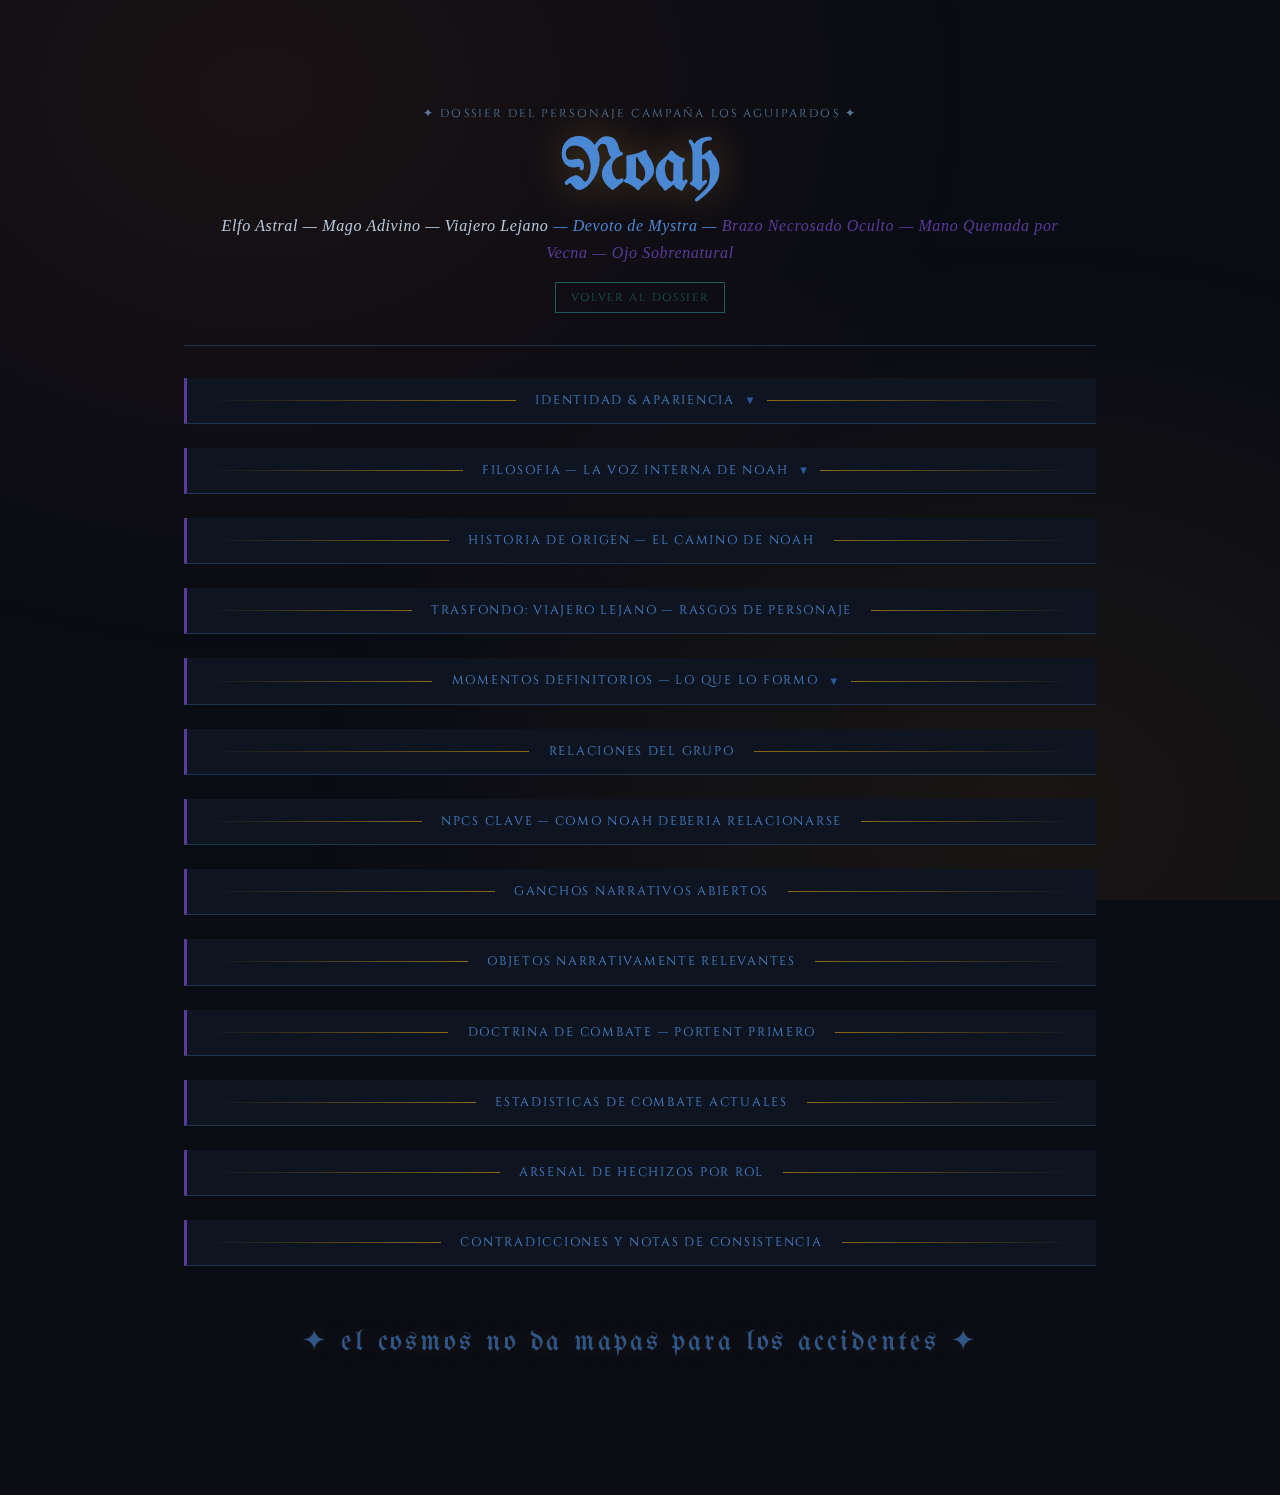
<file: noah.html>
<!DOCTYPE html>
<html lang="es">

<head>
  <meta charset="UTF-8" />
  <meta name="viewport" content="width=device-width, initial-scale=1.0" />
  <title>Noah &mdash; Dossier del Personaje</title>
  <link rel="preconnect" href="https://fonts.googleapis.com">
  <link
    href="https://fonts.googleapis.com/css2?family=UnifrakturMaguntia&family=Crimson+Text:ital,wght@0,400;0,600;1,400;1,600&family=Cinzel:wght@400;600;700&family=IM+Fell+English:ital@0;1&display=swap"
    rel="stylesheet">
  <link rel="stylesheet" href="styles.css">

  <style>
    /* Paleta azul astral. Solo variables de color; todo lo demas lo
       resuelve .dalkyel-page en styles.css exactamente igual que Dalkyel. */
    .dalkyel-page {
      --gold:           #4a88d4;
      --gold-light:     #6aaae8;
      --gold-dim:       #2a5a9a;
      --flame:          #5a3a9a;
      --bronze:         #5a7a9a;
      --panel:          #0e1420;
      --panel2:         #141c2c;
      --border:         rgba(74, 136, 212, 0.28);
      --text:           #b8c8dc;
      --bone:           #b8c8dc;
      --dark:           #0a0c14;
      --parchment:      #d8e4f0;
      --parchment-dark: #0e1420;
    }

    /* Cuadricula de puntuaciones de habilidad (no existe en dalkyel-page) */
    .dalkyel-page .ability-grid {
      display: grid;
      grid-template-columns: repeat(6, 1fr);
      gap: 0.6rem;
      margin-bottom: 1.2rem;
    }
    .dalkyel-page .ability-card {
      background: var(--panel2);
      border: 1px solid var(--border);
      border-top: 2px solid var(--flame);
      padding: 0.6rem 0.4rem;
      text-align: center;
    }
    .dalkyel-page .ability-name {
      font-family: 'Cinzel', serif;
      font-size: 0.56rem;
      letter-spacing: 0.08em;
      text-transform: uppercase;
      color: var(--bronze);
      margin-bottom: 0.2rem;
    }
    .dalkyel-page .ability-score {
      font-family: 'Cinzel', serif;
      font-size: 1.5rem;
      font-weight: 700;
      color: var(--gold);
      line-height: 1;
    }
    .dalkyel-page .ability-mod {
      font-family: 'Cinzel', serif;
      font-size: 0.85rem;
      color: var(--flame);
      margin-top: 0.1rem;
    }
    .dalkyel-page .ability-save {
      font-size: 0.7rem;
      color: var(--bone);
      margin-top: 0.2rem;
    }

    /* Caja de contradicciones / notas de canon */
    .dalkyel-page .nota-contradiccion {
      background: rgba(139, 26, 26, 0.12);
      border: 1px solid rgba(139, 26, 26, 0.4);
      border-left: 3px solid var(--blood);
      padding: 0.8rem 1rem;
      margin-top: 0.8rem;
      font-size: 0.88rem;
      color: var(--bone);
    }
    .dalkyel-page .nota-contradiccion .nota-title {
      font-family: 'Cinzel', serif;
      font-size: 0.68rem;
      letter-spacing: 0.1em;
      text-transform: uppercase;
      color: #c04040;
      margin-bottom: 0.4rem;
    }

    @media (max-width: 650px) {
      .dalkyel-page .ability-grid { grid-template-columns: repeat(3, 1fr); }
    }
  </style>
</head>

<body class="dalkyel-page">
  <div class="wrapper">

    <!-- TITLE -->
    <div class="title-block">
      <div class="eyebrow">&#10022; Dossier del Personaje Campaña Los Aguipardos &#10022;</div>
      <div class="char-name">Noah</div>
      <div class="char-subtitle">Elfo Astral &mdash; Mago Adivino &mdash; Viajero Lejano
        <span style="color:var(--gold)">&mdash; Devoto de Mystra &mdash;</span>
        <span style="color:var(--flame)">Brazo Necrosado Oculto &mdash; Mano Quemada por Vecna &mdash; Ojo Sobrenatural</span>
      </div>
      <a class="nav-link" href="index.html" style="margin-top:1rem;">Volver al Dossier</a>
    </div>

    <!-- IDENTITY -->
    <div class="section-header open" data-toggle="identity">
      <span class="sigil"></span> Identidad &amp; Apariencia
      <span class="dropdown-arrow">&#9660;</span>
    </div>
    <div id="identity" class="section-content open">
      <div class="section">
        <div class="stat-grid">
          <div class="stat-card">
            <div class="stat-label">Trasfondo</div>
            <div class="stat-value">Viajero Lejano. 350 anos. Elfo Astral criado en el Clan del Golfo Astral, comunidad familiar en el Mar Astral con una pequena flota de Spelljammers. Tripulante del Nautilus desde hace aproximadamente dos siglos (el tiempo no pasa de forma lineal en el Mar Astral). Cazo recompensas para desarrollar sus habilidades magicas.</div>
          </div>
          <div class="stat-card">
            <div class="stat-label">Apariencia Clave</div>
            <div class="stat-value">Elfo astral esbelto, 1.80 m. Cabello largo azul que flota levemente. Ojos azules con brillo cosmico. Tunicas arcanas azul-plata con runas de Mystra. <strong style="color:var(--gold)">Tiene un brazo necrosado del que se averguenza</strong> y normalmente mantiene oculto.</div>
          </div>
          <div class="stat-card">
            <div class="stat-label">La Mano Quemada &mdash; Vecna</div>
            <div class="stat-value">En S15, Vecna se manifesto durante el ritual de comunion de Dalkyel y conecto tambien a Noah, <strong style="color:var(--blood)">quemando su mano casi hasta dejarla muerta como castigo</strong> por haberse hecho pasar por el. Encanto de Vecna activo: <strong style="color:var(--flame)">Ojo Sobrenatural</strong> &mdash; puede ver mas alla de la materia. Vision: ciudad sombria. El brazo necrosado y la mano quemada son sus dos secretos fisicos mas visibles.</div>
          </div>
          <div class="stat-card">
            <div class="stat-label">Situacion Actual (S17)</div>
            <div class="stat-value">En la isla de Melaxir. Avergonzado tras sucumbir al collar de Anesa frente a todo el grupo. <strong style="color:var(--blood)">Hedwig, su familiar buho, fue asesinada por criaturas no-muertas durante el ataque nocturno.</strong> Reza a Mystra pidiendo fortaleza. El Sombrero de Disfraz le fue confiscado por Drakothar en S15 y no ha sido devuelto.</div>
          </div>
        </div>
      </div>
    </div>

    <!-- PHILOSOPHY -->
    <div class="section-header open" data-toggle="philosophy">
      <span class="sigil"></span> Filosofia &mdash; La Voz Interna de Noah
      <span class="dropdown-arrow">&#9660;</span>
    </div>
    <div id="philosophy" class="section-content open">
      <div class="section">
        <div class="philosophy">
          El cosmos no da mapas para los accidentes. Cai de las estrellas con las manos vacias: sin tripulacion, sin el Nautilus, sin la flauta de mi abuelo. Solo la memoria de lo que Mystra sostiene: que la magia no es poder, es entendimiento. No busco volver; el accidente me trajo aqui con una razon que todavia no se leer. Pero tengo los ojos para verlo. Dos siglos navegando el mar astral me ensenaron que el universo no repite la misma ruta dos veces. Esta es la ruta nueva. Aprendo el idioma de esta oscuridad o me quedo sordo en ella.
        </div>
        <p style="color:var(--bone); font-size:0.95rem; margin-top:1rem;">
          Este es el nucleo interno de Noah. No es fe ciega &mdash; es <strong style="color:var(--gold)">pragmatismo cosmico</strong>. Revere a Mystra no como a un dios que le ordena, sino como a la encarnacion de lo que mas valora: el conocimiento magico como lenguaje universal. En S14, cuando rozo la muerte en el pantano del Feywild, Mystra se comunico directamente con el y le mostro una nueva forma de magia &mdash; un desvanecimiento arcano para escapar del filo final. Esa comunion directa profundizo su fe y su responsabilidad. El error del disfraz de Vecna en S15 y la mano quemada como castigo son el costo de haber jugado con algo que no le pertenecia.
        </p>
      </div>
    </div>

    <!-- BACKSTORY -->
    <div class="section-header" data-toggle="backstory">
      <span class="sigil"></span> Historia de Origen &mdash; El Camino de Noah
      <span class="dropdown-arrow"></span>
    </div>
    <div id="backstory" class="section-content">
      <div class="section">
        <div class="stat-grid">
          <div class="stat-card">
            <div class="stat-label">El Mar Astral y el Clan</div>
            <div class="stat-value">Nacido en el Clan del Golfo Astral, comunidad familiar en el Mar Astral con flota propia de Spelljammers. El tiempo no transcurre de forma lineal en ese plano. Su familia y su historia estan flotando en otro plano.</div>
          </div>
          <div class="stat-card">
            <div class="stat-label">El Nautilus y la Caza de Recompensas</div>
            <div class="stat-value">Se unio al Nautilus para convertirse en cazador de recompensas, impulsado por el deseo de aventura y el desarrollo de sus habilidades magicas. La nave atraveso el Mar Astral durante decadas; Noah conoce multiples planos de existencia gracias a esos viajes.</div>
          </div>
          <div class="stat-card">
            <div class="stat-label">El Accidente</div>
            <div class="stat-value">Volviendo de una mision, un objeto contundente desconocido rompio la proteccion del Nautilus y envio a la nave directo hacia un sistema ya conocido. Noah perdio la consciencia y se desperto solo. Reviso algunos companeros, los vio destrozados, no los conto a todos. Solo busco ayuda. Segun el index, <strong style="color:var(--gold)">la tripulacion del Spelljammer fue capturada</strong>, no simplemente desaparecida.</div>
          </div>
          <div class="stat-card">
            <div class="stat-label">Llegada a Leilon</div>
            <div class="stat-value">Alguien en una carreta lo encontro herido en el camino y lo llevo a Leilon, donde fue atendido pocos dias antes de conocer al grupo. Llego aturdido, lastimado y sin la mayoria de sus posesiones personales. Entro a la taberna El Anzuelo y la Carnada observando con curiosidad a los clientes peculiares &mdash; primera escena de la campana.</div>
          </div>
        </div>
      </div>
    </div>

    <!-- BACKGROUND -->
    <div class="section-header" data-toggle="background">
      <span class="sigil"></span> Trasfondo: Viajero Lejano &mdash; Rasgos de Personaje
      <span class="dropdown-arrow"></span>
    </div>
    <div id="background" class="section-content">
      <div class="section">
        <div class="stat-grid">
          <div class="stat-card">
            <div class="stat-label">Rasgos de Personalidad</div>
            <div class="stat-value">&#8226; Honro a Mystra haciendo rituales que son poco usuales para las personas de este planeta.<br>
              &#8226; Al levantarme tengo que tocar la cancion que me enseno mi abuelo en la flauta, o tengo el presentimiento de que algo podria salir mal ese dia.<br>
              &#8226; Me gusta mirar los atardeceres y me quedo horas atonito.</div>
          </div>
          <div class="stat-card">
            <div class="stat-label">Ideales</div>
            <div class="stat-value">&#8226; <strong style="color:var(--parchment)">Crecimiento.</strong> Despues del accidente quede varado; ahora veo la oportunidad de fortalecer mis habilidades como mago.<br>
              &#8226; <strong style="color:var(--parchment)">Magia como entendimiento.</strong> Mystra no es poder &mdash; es la comprension de lo que conecta todos los planos.</div>
          </div>
          <div class="stat-card">
            <div class="stat-label">Vinculos</div>
            <div class="stat-value">&#8226; Mi familia, fotos y documentos, la flauta que me heredo mi abuelo. Estan en algun lugar del mar astral.<br>
              &#8226; El Clan del Golfo Astral &mdash; pueden estar buscandolo o haberlo dado por muerto.<br>
              &#8226; La tripulacion del Nautilus fue capturada. No sabe por quien ni donde estan.</div>
          </div>
          <div class="stat-card">
            <div class="stat-label">Defectos</div>
            <div class="stat-value">&#8226; Me gusta mirar los atardeceres y me quedo horas atonito.<br>
              &#8226; Al levantarme tengo que tocar la cancion de mi abuelo o el dia se siente torcido.<br>
              &#8226; Cargo con la culpa de no haber revisado a todos sus companeros caidos.<br>
              &#8226; Recurre a la manipulacion cuando siente que alguien es una amenaza &mdash; demostrado con el disfraz de Vecna en S15.</div>
          </div>
        </div>

        <div style="margin-top:1.5rem;">
          <div class="section-title"><span class="sigil"></span> Fe y Organizaciones</div>
          <div class="stat-grid">
            <div class="stat-card">
              <div class="stat-label">Mystra &mdash; Diosa de la Magia</div>
              <div class="stat-value">Noah revere a Mystra y realiza rituales no convencionales. En S8 recibio una vision de Mystra sobre la silla Spelljammer en Neverwinter. En S14, cuando rozo la muerte en el pantano, tuvo una comunion directa con Mystra que le mostro una nueva forma de magia arcana. En S15 viajo a Sigil para hablar con Mystra y reflexionar sobre sus errores; entrego el segundo fragmento de obsidiana a Alustriel alli.</div>
            </div>
            <div class="stat-card">
              <div class="stat-label">Alustriel Silverhand &mdash; Contacto en Sigil</div>
              <div class="stat-value">Noah es el vinculo principal del grupo con Alustriel. Viajo a Sigil y le entrego el segundo fragmento de obsidiana. Alustriel les ha dejado notas, provisiones y pociones (en S15: dos de Velocidad y una de Invisibilidad). Sus motivaciones siguen sin estar del todo claras.</div>
            </div>
          </div>
        </div>
      </div>
    </div>

    <!-- KEY EVENTS TIMELINE -->
    <div class="section-header open" data-toggle="timeline">
      <span class="sigil"></span> Momentos Definitorios &mdash; Lo Que Lo Formo
      <span class="dropdown-arrow">&#9660;</span>
    </div>
    <div id="timeline" class="section-content open">
      <div class="section">
        <div class="timeline">

          <div class="tl-event">
            <div class="tl-session">S1-S2 &mdash; Primeras Acciones en Leilon</div>
            <div class="tl-desc">En S1, estabilizo a Nalare cuando cayo inconsciente bajo una lluvia de flechas durante la huida del muelle incendiado. En S2, junto a Veldor, negocio provisiones con Mafar logrando tres pociones de curacion y un kit de medicina. Teorizo que el primer dragon de sombras era un dragon verde transformado.</div>
            <div class="tl-impact">&rarr; Noah llega al grupo como erudito y soporte. Su primer acto notable es salvar una vida, no hacer dano. Eso define su rol antes de que lo defina el.</div>
          </div>

          <div class="tl-event">
            <div class="tl-session">S7 &mdash; El Spelljammer Caido</div>
            <div class="tl-desc">Al examinar los restos del barco Spelljammer caido en el bosque al sur de Neverwinter, Noah dedujo que el objeto era un foco de transporte interplanar con la energia agotandose o perturbada, y percibio que alguien habia extraido el nucleo despues del impacto. Recibio una vision de Mystra sobre la silla Spelljammer. Fue el que propuso a Bastion insertar la obsidiana en el nucleo, desencadenando la teletransportacion del grupo entera.</div>
            <div class="tl-impact">&rarr; Primera conexion directa entre el Spelljammer caido y su propio origen. Noah sabe mas de esta tecnologia que cualquier otro en el grupo &mdash; y ese conocimiento tiene un costo.</div>
          </div>

          <div class="tl-event">
            <div class="tl-session">S8 &mdash; La Batalla del Bosque</div>
            <div class="tl-desc">Durante el combate contra el dragon de sombras y las entidades de los cadaveres, Noah conjuro destellos de luz cuando Dalkyel y Veldor revelaron que la luz solar debilitaba a la criatura, contribuyendo directamente a la derrota del dragon.</div>
            <div class="tl-impact">&rarr; Noah actua coordinado con el grupo y usa informacion del combate en tiempo real. Rol de soporte ofensivo con precision.</div>
          </div>

          <div class="tl-event">
            <div class="tl-session">S14 &mdash; Comunion con Mystra / Cerca de la Muerte</div>
            <div class="tl-desc">Durante la batalla contra el dragon sombrio Aghmed en el pantano del Feywild, Noah rozo la muerte: vio en una vision como una de las sombras lo secaba hasta dejarlo sin vida. En ese instante tuvo una comunion directa con Mystra, quien lo guio y le permitio comprender una nueva forma de magia &mdash; un desvanecimiento arcano para escapar del filo final. Sobrevivio.</div>
            <div class="tl-impact">&rarr; Este es el momento espiritual mas profundo de Noah en la campana. Mystra no es para el una deidad abstracta: le hablo cuando mas lo necesitaba. Ese regalo tiene un peso que no puede ignorar.</div>
          </div>

          <div class="tl-event">
            <div class="tl-session">S14 &mdash; Distribucion de Objetos Magicos (Feywild)</div>
            <div class="tl-desc">Tras liberar las criaturas de la prision de piedra, Noah identifico los objetos magicos recuperados: entrego a Drakothar una espada de llamas, <strong style="color:var(--gold)">se quedo con el anillo que almacena conjuros</strong>, le dio a Veldor la bolsa de trucos y guardo las cuentas de onix en el fondo comun.</div>
            <div class="tl-impact">&rarr; Noah opera como erudito arcano del grupo: es quien identifica y distribuye artefactos. El Ring of Spell Storing que conservo es el objeto mas impactante de su arsenal actual.</div>
          </div>

          <div class="tl-event">
            <div class="tl-session">S15 &mdash; El Disfraz de Vecna y el Castigo</div>
            <div class="tl-desc">Mientras Dalkyel estudiaba el diario del capitan muerto, Noah uso ilusiones para hacerse pasar por Vecna en un intento por "probar la lealtad" del grupo. Dalkyel cayo en la trampa y, creyendo que habia un traidor, intento capturar a Noah dentro de su domo usando un esqueleto. Drakothar y Nalare irrumpieron y disiparon el domo. Mas tarde, durante el ritual de comunion de Dalkyel, Vecna se manifesto, se burlO de Dalkyel por creerse inteligente y le mostro el engano de Noah. <strong style="color:var(--blood)">Vecna conecto tambien a Noah y le quemo la mano casi hasta dejarla muerta como castigo real</strong>. Dalkyel se marcho sin decir palabra.</div>
            <div class="tl-impact">&rarr; Este es el error mas grave de Noah en la campana. Jugo con la imagen de Vecna como herramienta y Vecna lo corrigio personalmente. El costo fue doble: la confianza del grupo y una marca fisica permanente.</div>
          </div>

          <div class="tl-event">
            <div class="tl-session">S15 &mdash; Sigil, Mystra y el Segundo Fragmento</div>
            <div class="tl-desc">A la manana siguiente del incidente Vecna, Noah viajo a Sigil para hablar con Mystra, reflexiono y decidio entregar el segundo fragmento de obsidiana obtenido de Briosk para que fuera insertado en el Obelisco. Al colocar la obsidiana fue transportado fuera del mausoleo donde la habian encontrado. Tambien encontro una nota de Alustriel, provisiones y pociones.</div>
            <div class="tl-impact">&rarr; Noah eligio responsabilidad sobre comodidad: en lugar de quedarse a manejar las consecuencias del escandalo, fue a cumplir la mision que realmente importa. Es accion sin testigos, que es la unica accion que dice algo real sobre el personaje.</div>
          </div>

          <div class="tl-event">
            <div class="tl-session">S15 &mdash; Disculpa en los Muelles</div>
            <div class="tl-desc">El grupo fue a buscar a Dalkyel, que habia aceptado trabajo en un barco mercante. Noah se disculpo, hablaron con franqueza. Drakothar confisco el Sombrero de Disfraz a Noah. Dalkyel acepto volver con dos condiciones. Fue entonces cuando Veldor confeso que habia prometido entregar a Noah a Moscoff a cambio del barco.</div>
            <div class="tl-impact">&rarr; En la misma escena donde Noah cierra el conflicto con Dalkyel, descubre que Veldor lo ha ofrecido como pago. Dos pesos opuestos en el mismo momento: una grieta que se cierra, otra que se abre.</div>
          </div>

          <div class="tl-event">
            <div class="tl-session">S16 &mdash; Hedwig, Robo e Hipnosis</div>
            <div class="tl-desc">Noah conjuro a <strong style="color:var(--gold)">Hedwig</strong>, un buho familiar, como vigia aereo, e identifico las pociones de Alustriel (dos de Velocidad + una de Invisibilidad). Participo en el robo del barril de fuego alquimista creando una ilusion de Sahuagins. En la emboscada pirata, uso Patron Hipnotico para paralizar al lider encapuchado y la mitad de su sequito, creando caos en el mando del barco atacante. Intento atrapar al lider con una rafaga de viento.</div>
            <div class="tl-impact">&rarr; Primera vez en la campana donde el control de campo de Noah cambia el resultado de un combate de forma decisiva. Hypnotic Pattern sobre el lider pirata fue el giro que permitio a Veldor y al grupo sobrevivir la emboscada.</div>
          </div>

          <div class="tl-event">
            <div class="tl-session">S17 &mdash; El Collar de Anesa</div>
            <div class="tl-desc">El Dragon Tortuga perseguia el barco. Noah sospecho que Mauiwi tenia el "tesoro" que la criatura exigia. <strong style="color:var(--gold)">Uso Detect Thoughts para leer la mente de Mauiwi</strong> &mdash; confirmo que guardaba un collar que no podia entregar bajo ninguna circunstancia. Luego uso Hold Person para paralizarlo e intento quitarle el collar dorado. Al verlo, escucho una voz susurrar "no me dejes ir" y cayo bajo compulsion magica. Mauiwi se libero y ataco a Noah para recuperarlo. Veldor intento persuadir a Noah de devolver el objeto; Noah bajo influencia se nego. <strong style="color:var(--gold)">Nalare uso Sleep para dejarlo inconsciente</strong>. Mas tarde, cuando el Dragon Tortuga regreso de su destierro (Dalkyel lo habia banished), Nalare lanzo Dispel Magic sobre el collar rompiendo el hechizo sobre Veldor. Drakothar arrojo el collar al mar. Noah desperto avergonzado y rezo a Mystra.</div>
            <div class="tl-impact">&rarr; El collar demostro que la adivinacion tiene un costo: leer la mente de Mauiwi funciono, pero actuar sin medir las consecuencias lo encadeno al objeto. El mismo error del disfraz de Vecna: la herramienta correcta, el timing equivocado, el precio pagado frente a todo el grupo.</div>
          </div>

          <div class="tl-event">
            <div class="tl-session">S17 &mdash; Hedwig Muerta / Conversacion en la Cueva</div>
            <div class="tl-desc">Durante la tormenta, Noah destruyo una roca en el camino con Chromatic Orb y contribuyo a contener la filtracion del barco con telaranas magicas. Ya en la cueva de Melaxir, Dalkyel pregunto a Noah sobre los obeliscos y los fragmentos de obsidiana ligados a Vecna. <strong style="color:var(--gold)">Noah revelo su origen y menciono un barco Spelljammer cuya tripulacion fue capturada</strong>. Durante el ataque nocturno de no-muertos, <strong style="color:var(--blood)">Hedwig fue asesinada</strong>. Noah necesita invocar un nuevo familiar.</div>
            <div class="tl-impact">&rarr; Fue Dalkyel quien pregunto primero. Noah no ofrecio voluntariamente la informacion &mdash; respondio. La distincion importa: no es confianza activa, es honestidad reactiva. El resultado es el mismo pero el matiz define quien es Noah en este momento de la campana.</div>
          </div>

        </div>
      </div>
    </div>

    <!-- RELATIONSHIPS -->
    <div class="section-header" data-toggle="relationships">
      <span class="sigil"></span> Relaciones del Grupo
      <span class="dropdown-arrow"></span>
    </div>
    <div id="relationships" class="section-content">
      <div class="section">
        <div class="stat-grid">
          <div class="stat-card">
            <div class="stat-label">Dalkyel &mdash; Tension Activa / Tregua Fragil</div>
            <div class="stat-value">Noah lo manipulo disfrazandose de Vecna. Dalkyel intento capturarlo con un esqueleto en su domo. Drakothar y Nalare detuvieron la escalada. La disculpa en los muelles cerro el conflicto formal, pero la cicatriz es profunda. En S17, Noah revelo su origen a Dalkyel &mdash; respondiendo a sus preguntas, no por iniciativa propia.<br><br><em style="color:rgba(200,184,154,0.6); font-size:0.88rem;">Roleplay: La tregua es real; la confianza no. Cada acto de Dalkyel como protector del grupo &mdash; el Banishment al Dragon Tortuga, el domo de alarma en la cueva &mdash; es un deposito en esa cuenta. Noah lo nota aunque no lo diga.</em></div>
          </div>
          <div class="stat-card">
            <div class="stat-label">Veldor &mdash; Tension Alta / Traicion Confesada</div>
            <div class="stat-value">En los muelles (S15), Veldor confeso que habia prometido entregar a Noah a Moscoff a cambio del barco. No fue un rumor ni una sospecha: Veldor lo dijo. Esa confesion ocurrio delante del grupo. Es la traicion mas directa que Noah ha recibido de alguien del equipo.<br><br><em style="color:rgba(200,184,154,0.6); font-size:0.88rem;">Roleplay: Veldor te ofrecio y lo admitio. La pregunta no es si lo hara de nuevo &mdash; es si lo consideraria. Que tan desesperado tendria que estar? Eso define cuanto espacio le das.</em></div>
          </div>
          <div class="stat-card">
            <div class="stat-label">Nalare &mdash; La que Actua sin Juzgar</div>
            <div class="stat-value">En S17, Nalare uso Sleep sobre Noah cuando estaba bajo la compulsion del collar &mdash; no lo juzgo, solo lo detuvo. Despues lanzo Dispel Magic sobre el collar para liberar a Veldor. Es la persona que mas directamente le salvo de si mismo en esa sesion. En S15 tambien fue Nalare quien irrumpio en el domo de Dalkyel para detener la escalada.<br><br><em style="color:rgba(200,184,154,0.6); font-size:0.88rem;">Roleplay: Nalare no te pregunto si querias ser detenido. Solo actuo. Eso la convierte en la persona de mayor confianza actual. Cuando el Ojo Sobrenatural o la mano quemada salgan a la luz, ella sera la primera en notarlo.</em></div>
          </div>
          <div class="stat-card">
            <div class="stat-label">Drakothar &mdash; Aliado Solido / Juez Silencioso</div>
            <div class="stat-value">Drakothar hablo con el Dragon Tortuga en draconico en S17. En S15 irrumpio con Nalare para detener a Dalkyel. Tambien le confisco el Sombrero de Disfraz a Noah como consecuencia del escandalo de Vecna &mdash; acto unilateral, sin drama, sin negociacion.<br><br><em style="color:rgba(200,184,154,0.6); font-size:0.88rem;">Roleplay: Drakothar no te grito ni te explico. Solo te quito el sombrero. Esa es su forma de decir "ya fue suficiente." Su fuerza moral no delibera, actua. Eso puede ser incomodo para alguien como Noah, que si delibera.</em></div>
          </div>
          <div class="stat-card">
            <div class="stat-label">Grandal &mdash; Distancia / Ausente</div>
            <div class="stat-value">Grandal se quedo con su clan en Neverwinter en lugar de zarpar. No hay tensiones activas con Noah, pero tampoco hay historia compartida significativa.<br><br><em style="color:rgba(200,184,154,0.6); font-size:0.88rem;">Roleplay: Sin historial, postura neutral. Si el clan Glutonian regresa a la narrativa, Grandal es una variable desconocida para Noah.</em></div>
          </div>
        </div>
      </div>
    </div>

    <!-- NPCs -->
    <div class="section-header" data-toggle="npcs">
      <span class="sigil"></span> NPCs Clave &mdash; Como Noah Deberia Relacionarse
      <span class="dropdown-arrow"></span>
    </div>
    <div id="npcs" class="section-content">
      <div class="section">
        <div class="stat-grid">
          <div class="stat-card">
            <div class="stat-label">Moscoff &mdash; Amenaza Directa / Deuda Abierta</div>
            <div class="stat-value">Veldor prometio a Moscoff entregar a Noah a cambio del barco. Arryn (el vigilante asignado) fue eliminado en S16 por Veldor y Drakothar arrojandolo al mar &mdash; pero eso no salda la deuda. Moscoff sigue sin cobrar.<br><br><em style="color:rgba(200,184,154,0.6); font-size:0.88rem;">Roleplay: Noah es mercancia en los libros de Moscoff. Arryn esta muerto pero Moscoff no lo sabe aun &mdash; o si lo sabe, ajustara el precio. Cada regreso a Neverwinter activa ese riesgo.</em></div>
          </div>
          <div class="stat-card">
            <div class="stat-label">Anesa &mdash; Entidad Desconocida / Collar Perdido</div>
            <div class="stat-value">El collar de Anesa encanto a Noah cuando lo tomo, y luego encanto a Veldor cuando intento tomarlo. Drakothar lo arrojo al mar. Quien es Anesa? Mauiwi lo guardaba desesperadamente. La imagen dentro del collar era la de una mujer llamada Anesa &mdash; que puede ser el artefacto mismo, su creadora o algo peor.<br><br><em style="color:rgba(200,184,154,0.6); font-size:0.88rem;">Roleplay: El collar te controlo. Si fue recuperado del mar por el Dragon Tortuga o por Mauiwi (cuyo paradero es desconocido), Noah deberia querer saber de donde vino esa compulsion.</em></div>
          </div>
          <div class="stat-card">
            <div class="stat-label">Mauiwi &mdash; Cultista / Paradero Desconocido</div>
            <div class="stat-value">Noah leyo la mente de Mauiwi con Detect Thoughts en S17 &mdash; fue Noah quien leyo a Mauiwi, no al reves. Mauiwi cayo al mar durante la embestida del Dragon Tortuga y desaparecio. Era el cultista moreno capturado en S16, el lider de los piratas del barco estallado. Sabe cosas del pasado de Dalkyel y de los obeliscos.<br><br><em style="color:rgba(200,184,154,0.6); font-size:0.88rem;">Roleplay: Noah leyo sus pensamientos. Que exactamente vio en esa mente es informacion que el DM puede activar. Mauiwi no esta confirmado muerto.</em></div>
          </div>
          <div class="stat-card">
            <div class="stat-label">Alustriel Silverhand &mdash; Aliada / Contacto en Sigil</div>
            <div class="stat-value">Noah es el vinculo activo del grupo con Alustriel. Le entrego el segundo fragmento en Sigil (S15). Alustriel les ha dejado notas, provisiones y pociones sin aparecer en persona. Sus motivaciones no estan completamente claras.<br><br><em style="color:rgba(200,184,154,0.6); font-size:0.88rem;">Roleplay: Para Noah, alguien que apoya sin aparecer y que tiene mas informacion que el grupo es tanto un recurso como una incognita. El vinculo con Mystra los conecta &mdash; pero eso no significa que Alustriel y Noah tengan los mismos objetivos.</em></div>
          </div>
          <div class="stat-card">
            <div class="stat-label">Lord Neverember &mdash; Empleador / Recurso Temporal</div>
            <div class="stat-value">El grupo recibe 500 gp semanales. Neverember los consideraba poco confiables antes de S15. Los tiene bajo vigilancia y quiere la cabeza de Moscoff a largo plazo.<br><br><em style="color:rgba(200,184,154,0.6); font-size:0.88rem;">Roleplay: Estabilidad economica temporal, no alianza real. El dia que el grupo deje de ser util, el cheque y la proteccion desaparecen.</em></div>
          </div>
          <div class="stat-card">
            <div class="stat-label">Melaxir D'haran &mdash; Objetivo Principal / Enemigo</div>
            <div class="stat-value">Comerciante de Chult con conexiones turbias, responsable de los cultos y las transformaciones de dragones de sombras. El grupo zarpo hacia su isla. Noah sabe que la tecnologia Spelljamming en este planeta esta vinculada a Melaxir. El objetivo inmediato de la campana es internarse en su isla.<br><br><em style="color:rgba(200,184,154,0.6); font-size:0.88rem;">Roleplay: Noah tiene mas contexto sobre Spelljamming que cualquier otro en el grupo. Si hay tecnologia planar en la isla de Melaxir, Noah sera el que la entienda &mdash; y el que cargue con esa responsabilidad.</em></div>
          </div>
        </div>
      </div>
    </div>

    <!-- OPEN HOOKS -->
    <div class="section-header" data-toggle="hooks">
      <span class="sigil"></span> Ganchos Narrativos Abiertos
      <span class="dropdown-arrow"></span>
    </div>
    <div id="hooks" class="section-content">
      <div class="section">
        <div class="stat-grid">
          <div class="stat-card">
            <div class="stat-label">I. La Mano Quemada por Vecna</div>
            <div class="stat-value">Vecna quemo la mano de Noah casi hasta dejarla muerta como castigo real por haber usado su imagen como ilusion. Es el gancho abierto principal del index. Que implica fisicamente? Se esta propagando hacia el brazo necrosado? Es permanente? Hay algun rastro de conexion activa con Vecna?</div>
          </div>
          <div class="stat-card">
            <div class="stat-label">II. El Ojo Sobrenatural (Encanto de Vecna)</div>
            <div class="stat-value">Noah tiene el Encanto de Vecna activo: Ojo Sobrenatural, puede ver mas alla de la materia. Vision recurrente: ciudad sombria. Ni el ni el grupo saben exactamente que significa esto ni que consecuencias puede tener a largo plazo.</div>
          </div>
          <div class="stat-card">
            <div class="stat-label">III. La Tripulacion Capturada del Spelljammer</div>
            <div class="stat-value">Segun el index, Noah "aun no sabe nada sobre la tripulacion capturada del Spelljammer." La tripulacion no desaparecio: fue capturada. Por quien? Por Melaxir? Por los cultos de Vecna? Estan en la isla? Este es el gancho de origen mas urgente de Noah.</div>
          </div>
          <div class="stat-card">
            <div class="stat-label">IV. El Sombrero de Disfraz Confiscado</div>
            <div class="stat-value">Drakothar confisco el Sombrero de Disfraz a Noah en S15 como consecuencia del escandalo de Vecna. Noah no ha pedido su devolucion. Drakothar no lo ha mencionado. El objeto sigue en posesion del Dragonborn. Como y cuando se resuelve eso?</div>
          </div>
          <div class="stat-card">
            <div class="stat-label">V. Hedwig Asesinada &mdash; Nuevo Familiar</div>
            <div class="stat-value">Hedwig, el buho familiar de Noah, fue asesinada por criaturas no-muertas durante el ataque nocturno en Melaxir. Noah necesita invocar un nuevo familiar. En la isla hay amenaza activa de no-muertos. No tiene reconocimiento aereo.</div>
          </div>
          <div class="stat-card">
            <div class="stat-label">VI. Los Obeliscos y el Spelljammer</div>
            <div class="stat-value">En S17, Dalkyel pregunto a Noah sobre los obeliscos y los fragmentos de obsidiana. Noah respondio con informacion sobre su origen y sobre el Spelljammer capturado. El tercer fragmento esta en la isla. Como se conecta la tecnologia Spelljamming con la red de obeliscos de Vecna?</div>
          </div>
          <div class="stat-card">
            <div class="stat-label">VII. La Flauta del Abuelo</div>
            <div class="stat-value">La flauta original esta perdida con el Nautilus en el Mar Astral. La flauta en el inventario actual es un reemplazo. Noah toca la cancion de su abuelo cada manana o el dia se siente torcido. Recuperar la flauta original esta vinculado a recuperar el Nautilus y encontrar a la tripulacion capturada.</div>
          </div>
          <div class="stat-card">
            <div class="stat-label">VIII. La Deuda con Moscoff</div>
            <div class="stat-value">Arryn fue eliminado pero Moscoff no olvida. Noah es la moneda de pago prometida por Veldor. La deuda no desaparecio con Arryn. Cada regreso a Neverwinter es un riesgo activo mientras la deuda este abierta.</div>
          </div>
        </div>
      </div>
    </div>

    <!-- KEY ITEMS -->
    <div class="section-header" data-toggle="items">
      <span class="sigil"></span> Objetos Narrativamente Relevantes
      <span class="dropdown-arrow"></span>
    </div>
    <div id="items" class="section-content">
      <div class="section">
        <div class="stat-grid">
          <div class="stat-card">
            <div class="stat-label">Ring of Spell Storing (Afinado)</div>
            <div class="stat-value">Obtenido en el Feywild (S14). Almacena hasta 5 niveles de hechizos. Uso optimo: precargar <strong style="color:var(--gold)">Counterspell</strong> o <strong style="color:var(--gold)">Shield</strong> para reacciones adicionales, o un hechizo de nivel alto para turno de burst.</div>
          </div>
          <div class="stat-card">
            <div class="stat-label">Gem of Seeing (Afinado)</div>
            <div class="stat-value">Truesight 120 ft., 3 cargas (1d3 se recargan al amanecer). <strong style="color:var(--blood)">Conservar para situaciones de alta incertidumbre, no gastar en exploracion rutinaria.</strong></div>
          </div>
          <div class="stat-card">
            <div class="stat-label">Libro de Hechizos</div>
            <div class="stat-value">Registro fisico de su conocimiento arcano. Legible para cualquiera con conocimiento adecuado &mdash; a diferencia del diario de Orken. Su perdida seria catastrofica. Contiene tambien observaciones sobre los planos que visito con el Nautilus.</div>
          </div>
          <div class="stat-card">
            <div class="stat-label">La Flauta (reemplazo)</div>
            <div class="stat-value">No es la flauta del abuelo &mdash; esa esta con el Nautilus. En S13, Noah toco una melodia limpia y serena (version imperfecta del Himno a la Alegria) despues de que Dalkyel hiciera su confesion al grupo. El momento fue notable: sus dedos no fallaron. El ritual matutino es sobre la cancion, no el instrumento.</div>
          </div>
          <div class="stat-card">
            <div class="stat-label">Sin Familiar Activo</div>
            <div class="stat-value">Hedwig fue asesinada en S17. En S15 Noah habia conjurado una arana familiar en la casa segura, pero en S16 ya tenia a Hedwig como vigia. El familiar activo actual es ninguno. Necesita invocar uno nuevo &mdash; en territorio hostil lleno de no-muertos.</div>
          </div>
          <div class="stat-card">
            <div class="stat-label">Sin Sombrero de Disfraz</div>
            <div class="stat-value">Drakothar confisco el Sombrero de Disfraz en S15 como consecuencia del escandalo de Vecna. El objeto no ha sido devuelto. Noah lo habia usado para impersonar a Briosk y evacuar el mausoleo. Su ausencia es tanto practica como simbolica.</div>
          </div>
        </div>

        <div class="nota-contradiccion" style="margin-top:1rem;">
          <div class="nota-title">Nota de Inventario</div>
          El character sheet lista mapas de sistemas planetarios y una gema espacial en Additional Notes pero no en el inventario principal. Confirmar con DM si estan en posesion fisica de Noah o se perdieron con el Nautilus. La flauta del inventario es un reemplazo &mdash; la original esta perdida.
        </div>
      </div>
    </div>

    <!-- COMBAT DOCTRINE -->
    <div class="section-header" data-toggle="combat-doctrine">
      <span class="sigil"></span> Doctrina de Combate &mdash; Portent Primero
      <span class="dropdown-arrow"></span>
    </div>
    <div id="combat-doctrine" class="section-content">
      <div class="section">
        <div class="philosophy">
          <strong style="color:var(--gold)">Portent &rarr; Ver &rarr; Controlar &rarr; Sostener Concentracion &rarr; Cerrar</strong>
        </div>
        <p style="color:var(--bone); font-size:0.95rem; margin-top:1rem;">
          Noah es un <strong>caster de control y adivinacion con economia de slots superior</strong>. Su trabajo es reemplazar tiradas criticas con dados de Portent, mantener la concentracion mejor que cualquier otro gracias a War Caster, y hacer que Expert Divination convierta cada hechizo de adivinacion en un slot gratis de nivel inferior.
        </p>
        <div class="stat-grid" style="margin-top:1.5rem;">
          <div class="stat-card">
            <div class="stat-label">Identidad de Combate</div>
            <div class="stat-value">Adivino con slot de nivel 5, tres slots de nivel 4, War Caster en concentracion. No tiene Sneak Attack ni Ward. Su durabilidad viene de no recibir golpes (Mirror Image, Greater Invis, Starlight Step) y de controlar que no golpeen a el ni a sus aliados clave.</div>
          </div>
          <div class="stat-card">
            <div class="stat-label">Pregunta Principal Cada Turno</div>
            <div class="stat-value"><em style="color:var(--gold)">"Que tirada puede arruinar el combate si falla?"</em> &rarr; Si tengo un Portent bajo, aplicarlo aqui. Si no: que efecto de control cierra la amenaza mas peligrosa del turno?</div>
          </div>
          <div class="stat-card">
            <div class="stat-label">Vulnerabilidades Criticas</div>
            <div class="stat-value">AC 14 (sin Ward). HP 48. Iniciativa +1 (llega tarde). <strong style="color:var(--blood)">Sin Mirror Image o Greater Invis activo, cualquier enemigo que lo targetee primero lo puede presionar severamente antes de que actue.</strong> Prioridad: posicionamiento antes de iniciativa.</div>
          </div>
          <div class="stat-card">
            <div class="stat-label">Fortalezas vs Dalkyel</div>
            <div class="stat-value">DC 17 (vs DC 16). Tres slots de nivel 4 vs dos. Un slot de nivel 5. Portent reemplaza tiradas sin costar slot. War Caster da ventaja en saves de Concentracion. Expert Divination genera economia de slots pasivamente.</div>
          </div>
        </div>
      </div>
    </div>

    <!-- COMBAT STATS -->
    <div class="section-header" data-toggle="combat-stats">
      <span class="sigil"></span> Estadisticas de Combate Actuales
      <span class="dropdown-arrow"></span>
    </div>
    <div id="combat-stats" class="section-content">
      <div class="section">
        <div class="stat-label" style="margin-bottom:0.5rem;">Puntajes de Habilidad</div>
        <div class="ability-grid">
          <div class="ability-card">
            <div class="ability-name">FUE</div>
            <div class="ability-score">11</div>
            <div class="ability-mod">+0</div>
            <div class="ability-save">+0</div>
          </div>
          <div class="ability-card">
            <div class="ability-name">DES</div>
            <div class="ability-score">12</div>
            <div class="ability-mod">+1</div>
            <div class="ability-save">+1</div>
          </div>
          <div class="ability-card">
            <div class="ability-name">CON</div>
            <div class="ability-score">13</div>
            <div class="ability-mod">+1</div>
            <div class="ability-save" style="color:var(--gold)">+5 &#10003;</div>
          </div>
          <div class="ability-card">
            <div class="ability-name">INT</div>
            <div class="ability-score">20</div>
            <div class="ability-mod" style="color:var(--gold)">+5</div>
            <div class="ability-save" style="color:var(--gold)">+9 &#10003;</div>
          </div>
          <div class="ability-card">
            <div class="ability-name">SAB</div>
            <div class="ability-score">12</div>
            <div class="ability-mod">+1</div>
            <div class="ability-save" style="color:var(--gold)">+5 &#10003;</div>
          </div>
          <div class="ability-card">
            <div class="ability-name">CAR</div>
            <div class="ability-score">11</div>
            <div class="ability-mod">+0</div>
            <div class="ability-save">+0</div>
          </div>
        </div>

        <div style="overflow-x:auto;">
          <table class="combat-table">
            <thead>
              <tr><th>Estadistica</th><th>Valor</th><th>Relevancia de Combate</th></tr>
            </thead>
            <tbody>
              <tr><td>CA</td><td>14 (Mage Armor)</td><td>Sin Ward. Cada hit aterriza sin Mirror Image o Greater Invis activo.</td></tr>
              <tr><td>HP</td><td>48</td><td>Sin buffer de Ward. Posicionamiento y defensa activa son criticos.</td></tr>
              <tr><td>Spell Save DC</td><td>17</td><td>Hold Person, Web, Hypnotic Pattern, Suggestion, Faerie Fire</td></tr>
              <tr><td>Spell Attack</td><td>+9</td><td>Fire Bolt, Ray of Frost, Chromatic Orb, Daggers magicos</td></tr>
              <tr><td>CON Save</td><td>+5 + Ventaja (War Caster)</td><td style="color:#6abf6a;">Saves de concentracion: muy solidos. Ventaja en todos.</td></tr>
              <tr><td>INT Save</td><td>+9 (proficiente)</td><td style="color:#6abf6a;">Resistencia a efectos mentales e ilusiones</td></tr>
              <tr><td>SAB Save</td><td>+5 (proficiente)</td><td style="color:#6abf6a;">Resistencia media-alta a miedo, encantamiento</td></tr>
              <tr><td>DEX Save</td><td>+1 (no proficiente)</td><td style="color:#d05050;">Vulnerabilidad a AoE sin bonificacion real.</td></tr>
              <tr><td>Iniciativa</td><td>+1</td><td style="color:#d05050;">Llega tarde. Posicionamiento antes del combate es critico.</td></tr>
              <tr><td>Portent</td><td>2 dados / Long Rest</td><td>Reemplaza CUALQUIER tirada de ataque, salvacion o verificacion antes de que se haga.</td></tr>
              <tr><td>Starlight Step</td><td>4 usos / Long Rest</td><td>Accion bonus: teletransporte 30 ft. a espacio visible.</td></tr>
              <tr><td>Arcane Recovery</td><td>1 / Long Rest (en Short Rest)</td><td>Recupera slots de nivel combinado max 4 en descanso corto.</td></tr>
              <tr><td>Arcana</td><td>+13 (Expertise)</td><td>La tirada de Arcana mas alta del grupo. Usar en pre-combate para identificar CR, LR, inmunidades.</td></tr>
            </tbody>
          </table>
        </div>

        <div class="stat-grid" style="margin-top:1rem;">
          <div class="stat-card">
            <div class="stat-label">Slots de Hechizo (Nivel 9)</div>
            <div class="stat-value">
              <strong>1ro:</strong> 4 &mdash; Shield, Silvery Barbs, Absorb Elements, Chromatic Orb, Cure Wounds, Faerie Fire, Sanctuary, Mage Armor<br>
              <strong>2do:</strong> 3 &mdash; Hold Person, Mirror Image, Web, Suggestion, Invisibility, Detect Thoughts<br>
              <strong>3ro:</strong> 3 &mdash; Counterspell, Dispel Magic, Hypnotic Pattern, Lightning Bolt<br>
              <strong>4to:</strong> 3 &mdash; Greater Invisibility<br>
              <strong>5to:</strong> 1 &mdash; Slot libre para upcast o hechizo de nivel 5
            </div>
          </div>
          <div class="stat-card">
            <div class="stat-label">Ring of Spell Storing &mdash; Carga Optima</div>
            <div class="stat-value">
              Almacena hasta 5 niveles. Configuraciones recomendadas:<br>
              &bull; Counterspell (3ro) + Shield (1ro) = 4 niveles &mdash; defensa reactiva doble<br>
              &bull; Greater Invis (4to) + Shield (1ro) = 5 niveles &mdash; burst ofensivo pre-cargado<br>
              &bull; Silvery Barbs x3 (1ro) = 3 niveles &mdash; soporte de tiradas maximo
            </div>
          </div>
        </div>
      </div>
    </div>

    <!-- SPELL ARSENAL -->
    <div class="section-header" data-toggle="spell-arsenal">
      <span class="sigil"></span> Arsenal de Hechizos por Rol
      <span class="dropdown-arrow"></span>
    </div>
    <div id="spell-arsenal" class="section-content">
      <div class="section">
        <div class="stat-grid">
          <div class="stat-card">
            <div class="stat-label">Control (Condiciones de Victoria)</div>
            <div class="stat-value">
              <strong>Hold Person</strong> (2do+, Conc) &mdash; Paraliza humanoides; DC 17 SAB. Upcast a 4to = 3 objetivos<br>
              <strong>Hypnotic Pattern</strong> (3ro, Conc) &mdash; Incapacitacion multi-objetivo; DC 17 SAB. Usado en S16 contra lider pirata<br>
              <strong>Web</strong> (2do, Conc) &mdash; Control de area; DC 17 FUE<br>
              <strong>Suggestion</strong> (2do, Conc) &mdash; Redirigir un objetivo. Usado en S16 sobre el marino del barco<br>
              <strong>Faerie Fire</strong> (1ro, Conc) &mdash; Ventaja del grupo vs objetivos; DC 17 DES
            </div>
          </div>
          <div class="stat-card">
            <div class="stat-label">Defensa (Supervivencia)</div>
            <div class="stat-value">
              <strong>Shield</strong> (1ro) &mdash; +5 CA reaccion; protege de Magic Missile<br>
              <strong>Mirror Image</strong> (2do, sin Conc) &mdash; 3 duplicados; proteccion pasiva<br>
              <strong>Greater Invisibility</strong> (4to, Conc) &mdash; Ventaja en ataques, desventaja en entrantes, NO se rompe<br>
              <strong>Sanctuary</strong> (1ro) &mdash; Escudo sobre aliado; DC 17 SAB para atacarlo<br>
              <strong>Absorb Elements</strong> (1ro) &mdash; Reduccion dano elemental + rider en siguiente hit
            </div>
          </div>
          <div class="stat-card">
            <div class="stat-label">Adivinacion y Utilidad</div>
            <div class="stat-value">
              <strong>Detect Thoughts</strong> (2do, Conc) &mdash; Leer superficial o profundo; activa Expert Divination loop. Usado en S17 sobre Mauiwi<br>
              <strong>Detect Magic</strong> (1ro, Ritual) &mdash; Sin costo de slot<br>
              <strong>Identify</strong> (1ro, Ritual) &mdash; Sin costo de slot. Identifico multiples artefactos en campana<br>
              <strong>Portent</strong> &mdash; 2 dados/LR; reemplazar cualquier tirada antes de que se haga<br>
              <strong>Gem of Seeing</strong> &mdash; 3 cargas/LR; Truesight 120 ft.
            </div>
          </div>
          <div class="stat-card">
            <div class="stat-label">Dano Directo</div>
            <div class="stat-value">
              <strong>Lightning Bolt</strong> (3ro) &mdash; 8d6 avg 28 en linea; DC 17 DES mitad. Mejor AoE del arsenal<br>
              <strong>Chromatic Orb</strong> (1ro) &mdash; 3d8 tipo variable avg 13.5; +9. Usado en S17 para destruir roca<br>
              <strong>Wither and Bloom</strong> (2do) &mdash; 2d6+5 necrotic en area; cura 1d6+5 a aliado adyacente<br>
              <strong>Magic Missile</strong> &mdash; Auto-hit, 3 dardos force avg 10.5; infalible
            </div>
          </div>
          <div class="stat-card">
            <div class="stat-label">Soporte y Reacciones</div>
            <div class="stat-value">
              <strong>Silvery Barbs</strong> (1ro, reac) &mdash; Aprendido en S15. Reroll de un exito y transferir ventaja a aliado<br>
              <strong>Counterspell</strong> (3ro, reac) &mdash; Negar hechizo de nivel 3 o menos automaticamente<br>
              <strong>Dispel Magic</strong> (3ro) &mdash; Terminar efectos magicos<br>
              <strong>Cure Wounds</strong> (1ro) &mdash; 1d8+5 curacion por toque; emergencia. Usado en S2 para estabilizar a Nalare<br>
              <strong>Flock of Familiars</strong> (2do, Conc) &mdash; Hasta 3 familiares temporales; util mientras no tenga familiar permanente
            </div>
          </div>
          <div class="stat-card">
            <div class="stat-label">Cantrips de Dano</div>
            <div class="stat-value">
              <strong>Fire Bolt</strong> +9, 2d10 Fire, 120 ft. DPR ~8.8/turno. Con Greater Invis (ventaja): DPR ~10.6<br>
              <strong>Toll the Dead</strong> DC 17 SAB, 2d12 (obj danado) Necrotic, 60 ft. Mejor vs SAB baja y objetivo danado<br>
              <strong>Ray of Frost</strong> +9, 2d8 Cold, 60 ft. Rider: -10 ft velocidad. Control de movimiento
            </div>
          </div>
        </div>
      </div>
    </div>

    <!-- CONTRADICTIONS -->
    <div class="section-header" data-toggle="contradicciones">
      <span class="sigil"></span> Contradicciones y Notas de Consistencia
      <span class="dropdown-arrow"></span>
    </div>
    <div id="contradicciones" class="section-content">
      <div class="section">
        <div class="stat-grid">
          <div class="stat-card">
            <div class="stat-label">Brazo Necrosado &mdash; Sin Mecanica Definida</div>
            <div class="stat-value">El brazo aparece en index.html y Characters_Descriptions pero no tiene stat block ni mecanica en el character sheet. <strong style="color:var(--gold)">Elemento narrativo establecido por el jugador.</strong> Su implicacion mecanica es decision del DM. La mano quemada por Vecna (mismo brazo o diferente?) es una segunda condicion fisica que tampoco tiene mecanica definida aun.</div>
          </div>
          <div class="stat-card">
            <div class="stat-label">Dark Bargain &mdash; Feat Sin Resolver</div>
            <div class="stat-value">El feat Dark Bargain dice "At your GM's discretion." <strong style="color:var(--blood)">No tiene descripcion mecanica estandar en D&D 5e 2024.</strong> Feat personalizado completamente DM-dependiente. Puede activarse en cualquier momento. Posiblemente vinculado al brazo necrosado o a la mano quemada.</div>
          </div>
          <div class="stat-card">
            <div class="stat-label">Familiar Activo &mdash; Inconsistencia de Estado</div>
            <div class="stat-value">El character sheet lista un familiar pero en la campana: Noah conjuro una arana en S15, luego en S16 aparece Hedwig (buho) como familiar vigia. Hedwig fue asesinada en S17. <strong style="color:var(--gold)">Estado actual: sin familiar activo.</strong> Flock of Familiars puede suplir esto temporalmente en combate.</div>
          </div>
          <div class="stat-card">
            <div class="stat-label">Mapas y Gema Espacial &mdash; Ubicacion Incierta</div>
            <div class="stat-value">Listados en Additional Notes del character sheet pero ausentes del inventario principal. <strong style="color:var(--gold)">Confirmar con DM:</strong> estan en posesion fisica de Noah o se perdieron con el Nautilus? Si los tiene, son evidencia de su origen extraplanar visible para el grupo.</div>
          </div>
          <div class="stat-card">
            <div class="stat-label">La Flauta &mdash; Original vs Reemplazo</div>
            <div class="stat-value">El inventario lista una Flauta. El trasfondo establece que la flauta del abuelo se perdio con el Nautilus. En S13, Noah toco "una melodia limpia y serena" con la flauta que tiene. <strong style="color:var(--gold)">La flauta del inventario es un reemplazo.</strong> La original esta perdida con la tripulacion capturada.</div>
          </div>
          <div class="stat-card">
            <div class="stat-label">Pechos de Sirena &mdash; No es del Grupo</div>
            <div class="stat-value">El events.html es explicito: "El Pechos de Sirena sigue siendo propiedad del Capitan Hopper y no de Dalkyel, dado que Hopper no murio." El index lo lista como "Base de Operaciones" pero no como propiedad del grupo. <strong style="color:var(--gold)">Hopper es el capitan y dueno.</strong> El grupo viaja en su barco.</div>
          </div>
        </div>
      </div>
    </div>

    <footer>
      <div class="whisper">&#10022; el cosmos no da mapas para los accidentes &#10022;</div>
    </footer>

  </div>

  <script src="scripts.js"></script>
</body>
</html>
</file>
<file: styles.css>
:root{--gold:#c9a84c;--gold-light:#e8c97a;--gold-dim:#7a6030;--ink:#1a1408;--parchment:#f5ead4;--parchment-dark:#e8d8b0;--parchment-shadow:#c9b88a;--bone:#c8b89a;--blood:#8b1a1a;--blood-light:#b02222;--shadow:#2a1f0e;--teal:#1d5c5c;--teal-light:#2a8080;--purple:#3d1c6e;--purple-light:#5a2fa0;--section-border:#8b6914;--arc1:#5a2a00;--arc2:#1a3a5c;--arc3:#2a1f4e;--arc4:#3a0a0a;--arc5:#1a4a2a}
*{margin:0;padding:0;box-sizing:border-box}
body{background:var(--shadow);background-image:radial-gradient(ellipse at 20% 10%,rgba(90,60,10,.4) 0%,transparent 60%),radial-gradient(ellipse at 80% 90%,rgba(60,20,10,.4) 0%,transparent 60%);font-family:'Crimson Text',Georgia,serif;color:var(--ink);min-height:100vh;padding:2rem 1rem;overflow-x:hidden}
.page{max-width:1100px;margin:0 auto;background:var(--parchment);border:2px solid var(--gold-dim);box-shadow:0 0 0 8px var(--shadow),0 0 0 10px var(--gold-dim),0 0 60px rgba(0,0,0,.8),inset 0 0 80px rgba(180,140,60,.1);position:relative;overflow:hidden}
.page::before{content:'';position:absolute;top:0;left:0;right:0;bottom:0;background:repeating-linear-gradient(0deg,transparent,transparent 28px,rgba(180,140,60,.06) 28px,rgba(180,140,60,.06) 29px);pointer-events:none}
.header{text-align:center;padding:3rem 2rem 2rem;border-bottom:3px double var(--gold-dim);position:relative}
.header::before,.header::after{content:'\2694';font-size:1.8rem;color:var(--gold-dim);position:absolute;top:50%;transform:translateY(-50%)}
.header::before{left:2rem}.header::after{right:2rem}
.header-eyebrow{font-family:'Cinzel',serif;font-size:.8rem;letter-spacing:.4em;color:var(--blood);text-transform:uppercase;margin-bottom:.5rem}
.header h1{font-family:'Cinzel Decorative',serif;font-size:clamp(1.6rem,5vw,3.5rem);color:var(--ink);line-height:1.1;text-shadow:2px 2px 0 var(--parchment-shadow),4px 4px 6px rgba(0,0,0,.2)}
.header h1 span{color:var(--blood)}
.header-sub{font-family:'IM Fell English',serif;font-style:italic;font-size:1.05rem;color:var(--gold-dim);margin-top:.5rem;letter-spacing:.05em}
.ornament{font-size:1.4rem;color:var(--gold);letter-spacing:.3em;margin:.8rem 0;display:block}
.nav-link{display:inline-block;margin-top:.8rem;font-family:'Cinzel',serif;font-size:.7rem;letter-spacing:.15em;color:var(--teal);text-decoration:none;border:1px solid var(--teal);padding:.3rem .9rem;text-transform:uppercase;transition:background .2s,color .2s;touch-action:manipulation}
.nav-link:hover,.nav-link:focus-visible{background:var(--teal);color:var(--parchment)}
.nav-link:focus-visible{outline:2px solid var(--teal);outline-offset:2px}
.character-filter{text-align:center;margin-top:1rem;padding:.8rem 1rem;background:rgba(180,140,60,.08);border-top:1px solid var(--parchment-shadow)}
.character-filter label{font-family:'Cinzel',serif;font-size:.7rem;letter-spacing:.15em;text-transform:uppercase;color:var(--gold-dim);margin-right:.6rem}
.character-filter select{font-family:'Cinzel',serif;font-size:.75rem;padding:.4rem .8rem;background:var(--parchment-dark);border:1px solid var(--gold-dim);color:var(--ink);border-radius:2px;cursor:pointer;transition:background .2s,border-color .2s}
.character-filter select:hover,.character-filter select:focus{background:var(--parchment);border-color:var(--gold)}
.character-filter select:focus-visible{outline:2px solid var(--teal);outline-offset:2px}
.char-highlight{background:var(--gold-light);color:var(--ink);padding:0 .2rem;border-radius:2px;font-weight:600}
.content{padding:2rem}
.content>section{margin:0!important;padding:0!important;display:block;unicode-bidi:normal}
.section-header{display:flex;align-items:center;gap:1rem;margin:2.5rem 0 1.2rem;cursor:pointer;user-select:none}
.section-header::before,.section-header::after{content:'';flex:1;height:1px;background:linear-gradient(to right,transparent,var(--section-border))}
.section-header::after{background:linear-gradient(to left,transparent,var(--section-border))}
.section-header h2{font-family:'Cinzel',serif;font-size:1rem;font-weight:700;color:var(--blood);letter-spacing:.25em;text-transform:uppercase;white-space:nowrap;padding:0 .5rem;overflow-wrap:anywhere;word-break:break-word}
.section-header .icon{font-size:1.2rem;color:var(--gold)}
.section-header .dropdown-arrow{font-size:.9rem;color:var(--gold-dim);transition:transform .2s;margin-left:.3rem}
.section-header.collapsed .dropdown-arrow{transform:rotate(-90deg)}
.section-content{transition:max-height .3s ease-out,opacity .2s ease-out;overflow:hidden}
.section-content.collapsed{max-height:0!important;opacity:0;margin:0;padding:0}
strong{font-weight:600;color:var(--ink)}
em{font-style:italic;color:var(--blood)}
.footer{border-top:3px double var(--gold-dim);padding:1.2rem 2rem;text-align:center;font-family:'IM Fell English',serif;font-style:italic;font-size:.85rem;color:var(--gold-dim)}
.callout{background:var(--ink);color:var(--gold-light);border-left:4px solid var(--gold);padding:.8rem 1.2rem;font-family:'IM Fell English',serif;font-style:italic;font-size:.95rem;line-height:1.6;margin:1rem 0}
.callout strong{color:var(--gold-light)}
.party-status{background:var(--ink);color:var(--gold-light);padding:1.2rem 2rem;display:flex;flex-wrap:wrap;gap:1.5rem;justify-content:center;border-bottom:2px solid var(--gold-dim)}
.status-item{text-align:center;font-family:'Cinzel',serif;font-size:.72rem;letter-spacing:.08em}
.status-item .label{display:block;color:var(--gold-dim);font-size:.6rem;text-transform:uppercase;letter-spacing:.15em;margin-bottom:.2rem}
.status-item .value{color:var(--gold-light);font-size:.85rem}
.status-item .value.danger{color:#e05050}
.status-item .value.ok{color:#7cb87c}
.characters-grid{display:flex;flex-direction:column;gap:1.5rem;margin-top:1rem}
.char-card{background:var(--parchment-dark);border:1px solid var(--parchment-shadow);border-top:3px solid var(--blood);padding:0;position:relative;box-shadow:2px 2px 8px rgba(0,0,0,.15);overflow:visible;height:auto}
.char-toggle{width:100%;background:none;border:none;cursor:pointer;padding:1.2rem;text-align:left;display:block;transition:background .15s}
.char-toggle:hover{background:rgba(180,140,60,.08)}
.char-toggle:focus-visible{outline:2px solid var(--teal);outline-offset:-2px}
.char-card.open .char-arrow{transform:rotate(90deg)}
.char-arrow{font-size:.8rem;color:var(--gold-dim);transition:transform .2s;margin-left:auto;flex-shrink:0}
.char-card::after{content:'';position:absolute;top:3px;left:3px;right:3px;bottom:3px;border:1px solid rgba(200,160,80,.2);pointer-events:none;display:none}
.char-header{display:flex;align-items:flex-start;gap:.8rem;padding-bottom:0;border-bottom:none}
.char-header>div:last-child{min-width:0}
.char-icon{font-size:2rem;line-height:1;min-width:2.5rem;text-align:center}
.char-name{font-family:'Cinzel',serif;font-size:1.1rem;font-weight:700;color:var(--ink);line-height:1.2;overflow-wrap:anywhere;word-break:break-word}
.char-role{font-family:'IM Fell English',serif;font-style:italic;font-size:.85rem;color:var(--blood);margin-top:.1rem;overflow-wrap:anywhere;word-break:break-word}
.char-body{font-size:.9rem;line-height:1.6;padding:0 1.2rem 1.2rem;border-top:1px solid var(--parchment-shadow);max-height:none;overflow:visible}
.char-body[hidden]{display:none}
.char-label{font-family:'Cinzel',serif;font-size:.65rem;letter-spacing:.18em;text-transform:uppercase;color:var(--gold-dim);display:block;margin:.6rem 0 .2rem;border-bottom:1px dotted var(--parchment-shadow);padding-bottom:.15rem}
.char-body p{margin-bottom:.3rem}
.tag{display:inline-block;background:var(--ink);color:var(--gold-light);font-family:'Cinzel',serif;font-size:.6rem;letter-spacing:.1em;padding:.15rem .5rem;border-radius:2px;margin:.1rem .1rem .1rem 0;text-transform:uppercase}
.tag.danger{background:var(--blood)}.tag.teal{background:var(--teal)}.tag.purple{background:var(--purple)}
.npc-grid{display:grid;grid-template-columns:1fr 1fr;gap:.8rem}
.npc-card{background:var(--parchment-dark);border-left:4px solid var(--gold-dim);padding:.8rem 1rem;font-size:.88rem;line-height:1.5}
.npc-card.dead{border-left-color:var(--blood)}.npc-card.ally{border-left-color:var(--teal)}.npc-card.enemy{border-left-color:#7a0000}.npc-card.neutral{border-left-color:var(--gold-dim)}
.npc-name{font-family:'Cinzel',serif;font-weight:700;font-size:.95rem;color:var(--ink)}
.npc-status{font-family:'Cinzel',serif;font-size:.6rem;letter-spacing:.12em;text-transform:uppercase;padding:.1rem .4rem;border-radius:2px;display:inline-block;margin-left:.4rem;vertical-align:middle}
.npc-status.dead{background:var(--blood);color:#ffd}.npc-status.ally{background:var(--teal);color:#dff}.npc-status.enemy{background:#7a0000;color:#ffd}.npc-status.neutral{background:var(--gold-dim);color:var(--parchment)}.npc-status.unknown{background:var(--purple);color:#e0d0ff}.npc-status.unconscious{background:#555;color:#ddd}
.npc-desc{color:var(--shadow);font-style:italic;font-size:.82rem;margin-top:.15rem}
.geo-region{margin:1.8rem 0;border:1px solid var(--parchment-shadow);background:var(--parchment-dark)}
.geo-header{cursor:pointer;user-select:none;padding:.8rem 1rem;background:rgba(139,105,20,.08);border-bottom:1px solid var(--parchment-shadow);display:flex;align-items:center;gap:.6rem;transition:background .15s;position:relative;z-index:1}
.geo-header:hover{background:rgba(139,105,20,.15)}
.geo-header .dropdown-arrow{font-size:.8rem;color:var(--gold-dim);transition:transform .2s;margin-left:auto;flex-shrink:0}
.geo-header.collapsed .dropdown-arrow{transform:rotate(-90deg)}
.geo-body{transition:max-height .3s ease-out,opacity .2s ease-out;overflow:visible;padding:1rem}
.geo-body.collapsed{max-height:0!important;opacity:0;padding:0}
.geo-header{background:var(--ink);color:var(--gold-light);padding:.7rem 1.2rem;display:flex;align-items:center;gap:.8rem;min-width:0}
.geo-icon{font-size:1.5rem}
.geo-title{font-family:'Cinzel',serif;font-weight:700;font-size:.95rem;letter-spacing:.2em;text-transform:uppercase;overflow-wrap:anywhere;word-break:break-word}
.geo-subtitle{font-family:'IM Fell English',serif;font-style:italic;font-size:.82rem;color:var(--gold-dim);margin-left:auto;overflow-wrap:anywhere;word-break:break-word}
.geo-body{padding:1rem 1.2rem;display:flex;flex-direction:column;gap:.8rem}
.geo-loc-strip{background:rgba(180,140,60,.1);border-left:3px solid var(--gold);padding:.5rem .8rem;font-size:.85rem;line-height:1.5}
.geo-loc-strip .loc-name{font-family:'Cinzel',serif;font-weight:600;font-size:.88rem;color:var(--ink);overflow-wrap:anywhere;word-break:break-word}
.geo-loc-strip .loc-detail{color:var(--shadow);font-size:.82rem;overflow-wrap:anywhere;word-break:break-word}
.geo-npcs{display:grid;grid-template-columns:1fr 1fr;gap:.6rem}
.geo-npc-label{font-family:'Cinzel',serif;font-size:.65rem;letter-spacing:.18em;text-transform:uppercase;color:var(--blood);border-bottom:1px dotted var(--parchment-shadow);padding-bottom:.2rem;margin-bottom:.4rem}
.locations-list{display:grid;grid-template-columns:1fr 1fr 1fr;gap:.8rem}
.loc-card{background:var(--parchment-dark);border:1px solid var(--parchment-shadow);padding:.8rem;font-size:.86rem;line-height:1.5}
.loc-icon{font-size:1.4rem;float:right;margin-left:.5rem;opacity:.7}
.loc-name{font-family:'Cinzel',serif;font-weight:600;font-size:.9rem;color:var(--ink);margin-bottom:.25rem;overflow-wrap:anywhere;word-break:break-word}
.loc-plane{font-family:'IM Fell English',serif;font-style:italic;font-size:.78rem;color:var(--gold-dim);display:block;margin-bottom:.3rem}
.loc-desc{font-size:.83rem;color:var(--shadow);overflow-wrap:anywhere;word-break:break-word}
.threads-list{display:flex;flex-direction:column;gap:.8rem}
.thread-card{display:flex;gap:1rem;background:var(--parchment-dark);border:1px solid var(--parchment-shadow);padding:.8rem 1rem;font-size:.88rem;line-height:1.55;position:relative}
.thread-card::before{content:'';position:absolute;left:0;top:0;bottom:0;width:4px}
.thread-card>div{min-width:0}
.thread-card.artifact::before{background:var(--gold)}.thread-card.clue::before{background:var(--teal-light)}.thread-card.open::before{background:var(--blood-light)}.thread-card.mystery::before{background:var(--purple-light)}
.thread-emoji{font-size:1.4rem;flex-shrink:0;line-height:1.4}
.thread-title{font-family:'Cinzel',serif;font-weight:600;font-size:.88rem;color:var(--ink);margin-bottom:.2rem;overflow-wrap:anywhere;word-break:break-word}
.thread-desc{color:var(--shadow);overflow-wrap:anywhere;word-break:break-word}
.timeline{position:relative;padding-left:2rem}
.timeline::before{content:'';position:absolute;left:.65rem;top:0;bottom:0;width:2px;background:linear-gradient(to bottom,var(--gold-dim),var(--blood),var(--gold-dim))}
.timeline-cta{text-align:center;margin:.5rem 0 1.2rem}
.cta-link{display:inline-block;font-family:'Cinzel',serif;font-size:.72rem;letter-spacing:.18em;text-transform:uppercase;color:var(--teal);text-decoration:none;border:1px solid var(--teal);padding:.35rem 1.2rem;transition:background .2s,color .2s}
.cta-link:hover,.cta-link:focus-visible{background:var(--teal);color:var(--parchment)}
.cta-link:focus-visible{outline:3px solid var(--gold);outline-offset:2px}
.session{position:relative;margin-bottom:1.5rem;background:var(--parchment-dark);border:1px solid var(--parchment-shadow);border-radius:2px;overflow:hidden;content-visibility:auto;contain-intrinsic-size:0 420px}
.session::before{content:attr(data-num);position:absolute;left:-1.85rem;top:.35rem;width:1.4rem;height:1.4rem;background:var(--parchment);border:2px solid var(--blood);border-radius:50%;font-family:'Cinzel',serif;font-size:.55rem;font-weight:700;color:var(--blood);display:flex;align-items:center;justify-content:center;line-height:1}
.session-toggle{width:100%;background:none;border:none;cursor:pointer;padding:0;text-align:left;display:block;touch-action:manipulation}
.session-toggle:focus-visible{outline:2px solid var(--teal);outline-offset:2px}
.session-header{display:flex;align-items:flex-start;gap:1rem;padding:1rem 1.2rem;border-bottom:1px solid transparent;transition:background .15s;font-family:'Cinzel',serif;font-weight:700;font-size:.9rem;color:var(--blood);letter-spacing:.05em;overflow-wrap:anywhere;word-break:break-word}
.session-header:hover{background:rgba(180,140,60,.08)}
.session-num{font-family:'Cinzel',serif;font-size:.65rem;letter-spacing:.1em;color:var(--gold-dim);min-width:2.2rem;padding-top:.15rem;text-transform:uppercase}
.session-main{flex:1;min-width:0}
.session-name{font-family:'Cinzel',serif;font-weight:700;font-size:1rem;color:var(--ink);line-height:1.2;overflow-wrap:anywhere;word-break:break-word}
.session-meta{display:flex;gap:.5rem;flex-wrap:wrap;margin-top:.3rem}
.session-tag{font-family:'Cinzel',serif;font-size:.6rem;letter-spacing:.08em;padding:.1rem .45rem;border-radius:2px;text-transform:uppercase}
.tag-place{background:rgba(26,58,92,.15);color:var(--arc2)}
.tag-combat{background:rgba(139,26,26,.15);color:var(--blood)}
.tag-mystery{background:rgba(61,28,110,.15);color:var(--purple)}
.tag-lore{background:rgba(29,92,92,.15);color:var(--teal)}
.tag-dramatic{background:rgba(180,140,60,.2);color:var(--gold-dim)}
.session-arrow{font-size:.8rem;color:var(--gold-dim);transition:transform .2s;align-self:flex-start;margin-top:.2rem}
.session.open .session-arrow{transform:rotate(90deg)}
.session.open .session-header{border-bottom-color:var(--parchment-shadow)}
.session-content{background:var(--parchment-dark);border-left:2px solid var(--parchment-shadow);padding:.6rem .8rem;font-size:.87rem;line-height:1.6;color:var(--shadow);overflow-wrap:anywhere;word-break:break-word}
.scenes{padding:0 1.2rem 1.2rem}
.scenes[hidden]{display:none}
.scene{margin-top:.9rem;padding-left:1rem;border-left:2px solid var(--parchment-shadow);position:relative}
.scene::before{content:'';position:absolute;left:-4px;top:.5rem;width:6px;height:6px;background:var(--gold-dim);border-radius:50%}
.scene-name{font-family:'Cinzel',serif;font-size:.72rem;letter-spacing:.15em;text-transform:uppercase;color:var(--blood);margin-bottom:.25rem;overflow-wrap:anywhere;word-break:break-word}
.scene-text{font-size:.9rem;line-height:1.65;color:var(--ink)}
.scene-text p{margin-bottom:.4rem}
blockquote{border-left:3px solid var(--gold-dim);background:rgba(180,140,60,.07);padding:.5rem .8rem .5rem 1rem;margin:.6rem 0;font-family:'IM Fell English',serif;font-style:italic;font-size:.92rem;color:var(--shadow)}
blockquote cite{display:block;font-style:normal;font-family:'Cinzel',serif;font-size:.6rem;letter-spacing:.1em;color:var(--gold-dim);margin-top:.3rem}
.outcome{background:var(--ink);color:var(--gold-light);padding:.5rem .9rem;margin-top:.9rem;font-family:'Cinzel',serif;font-size:.7rem;letter-spacing:.08em;border-left:3px solid var(--gold)}
.outcome strong{color:var(--gold)}
.arc-header{display:flex;align-items:center;gap:1rem;margin:2.5rem 0 1rem;padding:.7rem 1.2rem;border-radius:2px;position:relative;content-visibility:auto;contain-intrinsic-size:0 90px}
.arc-header::before{content:'';position:absolute;left:0;top:0;bottom:0;width:5px;border-radius:2px 0 0 2px}
.arc1 .arc-header,.arc1.arc-header{background:rgba(90,42,0,.12)}
.arc1.arc-header::before,.arc1 .arc-header::before{background:var(--arc1)}
.arc1 .arc-title{color:var(--arc1)}
.arc2 .arc-header,.arc2.arc-header{background:rgba(26,58,92,.12)}
.arc2.arc-header::before,.arc2 .arc-header::before{background:var(--arc2)}
.arc2 .arc-title{color:var(--arc2)}
.arc3 .arc-header,.arc3.arc-header{background:rgba(42,31,78,.12)}
.arc3.arc-header::before,.arc3 .arc-header::before{background:var(--arc3)}
.arc3 .arc-title{color:var(--arc3)}
.arc4 .arc-header,.arc4.arc-header{background:rgba(58,10,10,.12)}
.arc4.arc-header::before,.arc4 .arc-header::before{background:var(--arc4)}
.arc4 .arc-title{color:var(--arc4)}
.arc5 .arc-header,.arc5.arc-header{background:rgba(26,74,42,.12)}
.arc5.arc-header::before,.arc5 .arc-header::before{background:var(--arc5)}
.arc5 .arc-title{color:var(--arc5)}
.arc-title{font-family:'Cinzel',serif;font-weight:700;font-size:.85rem;letter-spacing:.2em;text-transform:uppercase;overflow-wrap:anywhere;word-break:break-word}
.arc-subtitle{font-family:'IM Fell English',serif;font-style:italic;font-size:.9rem;color:var(--gold-dim);overflow-wrap:anywhere;word-break:break-word}
.arc-sessions{font-family:'Cinzel',serif;font-size:.65rem;letter-spacing:.1em;color:var(--blood);margin-left:auto;white-space:nowrap}
.arc-spaced{margin-top:2.5rem}
.portrait-btn{display:inline-block;margin-top:.45rem;font-family:'Cinzel',serif;font-size:.68rem;letter-spacing:.14em;text-transform:uppercase;color:var(--teal);background:transparent;border:1px solid var(--teal);padding:.28rem .75rem;cursor:pointer;border-radius:2px}
.portrait-btn:hover,.portrait-btn:focus-visible{background:var(--teal);color:var(--parchment)}
.portrait-btn:focus-visible{outline:3px solid var(--gold);outline-offset:2px}
.modal{position:fixed;inset:0;display:none;z-index:9999}
.modal.open{display:block}
.modal-backdrop{position:absolute;inset:0;background:rgba(0,0,0,.65);backdrop-filter:blur(2px);-webkit-backdrop-filter:blur(2px)}
.modal-dialog{position:relative;max-width:min(720px,calc(100vw - 2rem));max-height:calc(100vh - 2rem);margin:1rem auto;background:var(--parchment);border:2px solid var(--gold-dim);box-shadow:0 0 0 8px rgba(0,0,0,.25),0 0 40px rgba(0,0,0,.6);overflow:auto;border-radius:6px;padding:1rem 1rem 1.2rem}
.modal-title{font-family:'Cinzel',serif;font-weight:700;letter-spacing:.12em;text-transform:uppercase;color:var(--blood);margin:.2rem 0 .8rem}
.modal-close{position:absolute;top:.55rem;right:.6rem;width:2.2rem;height:2.2rem;border:1px solid var(--gold-dim);background:var(--parchment-dark);color:var(--ink);border-radius:4px;cursor:pointer;font-size:1.4rem;line-height:1}
.modal-close:hover,.modal-close:focus-visible{background:var(--ink);color:var(--gold-light)}
.modal-close:focus-visible{outline:3px solid var(--gold);outline-offset:2px}
.modal-img{display:block;width:100%;height:auto;border:1px solid var(--parchment-shadow);box-shadow:2px 2px 10px rgba(0,0,0,.18);background:var(--parchment-dark)}
.modal-hint{margin-top:.8rem;font-family:'IM Fell English',serif;font-style:italic;color:var(--gold-dim);font-size:.9rem}
html{-webkit-text-size-adjust:100%}
@media(max-width:900px){.locations-list{grid-template-columns:1fr 1fr}}
@media(max-width:700px){.npc-grid,.characters-grid,.geo-npcs{grid-template-columns:1fr}}
@media(max-width:600px){
    body{padding:1rem .75rem}
    .header{padding:2.2rem 1rem 1.5rem}
    .header::before,.header::after{display:none}
    .party-status{padding:1rem;gap:1rem}
    .content{padding:1rem}
    section{padding:0;margin:0}
    .threads-list{margin:0;padding:0}
    .section-header{display:block!important;text-align:center}
    .section-header::before,.section-header::after{display:none}
    .section-header h2{white-space:normal;padding:0;letter-spacing:.18em}
    .thread-card{flex-direction:column;gap:.6rem}
    .geo-header{flex-wrap:wrap}
    .geo-subtitle{margin-left:0;width:100%}
    .locations-list{grid-template-columns:1fr}
    .char-card,.geo-region,.thread-card,.session,.arc-header{content-visibility:visible}
    .session-header{flex-wrap:wrap}
    .session-num{min-width:auto}
    .scenes{padding:0 1rem 1rem}
    .arc-sessions{display:none}
}
@media(max-width:420px){
    .session::before{display:none}
    .timeline{padding-left:1.1rem}
    .session-num{display:none}
}
@media(prefers-reduced-motion:reduce){.nav-link,.cta-link,.session-header,.session-arrow{transition:none!important}}
@media print{body{background:white!important;padding:0}.page{box-shadow:none}.page::before,.portrait-btn,.modal{display:none!important}}


/* ═══════════════════════════════════════════════════════════════════════════
   DALKYEL CHARACTER PAGE STYLES
   ═══════════════════════════════════════════════════════════════════════════ */

.dalkyel-page {
  --gold:#c8933a;
  --gold-light:#c8933a;
  --gold-dim:#8b5e1a;
  --ink:#0e0c08;
  --parchment:#e8d8b8;
  --parchment-dark:#1a1610;
  --parchment-shadow:#8b5e1a;
  --bone:#c8b89a;
  --blood:#8b1a1a;
  --blood-light:#8b1a1a;
  --shadow:#0e0c08;
  --teal:#1d5c5c;
  --teal-light:#2a8080;
  --purple:#3d1c6e;
  --purple-light:#5a2fa0;
  --flame:#d4601a;
  --bronze:#8b5e1a;
  --dark:#0e0c08;
  --panel:#1a1610;
  --panel2:#221e14;
  --border:rgba(200,147,58,0.25);
  --text:#c8b89a;
  --vecna:#6a2fa0;
  background:var(--dark);
  color:var(--text);
  font-family:'Crimson Text',Georgia,serif;
  font-size:17px;
  line-height:1.7;
  min-height:100vh;
}
.dalkyel-page::before{content:'';position:fixed;inset:0;background:radial-gradient(ellipse at 20% 10%,rgba(212,96,26,0.08) 0%,transparent 50%),radial-gradient(ellipse at 80% 90%,rgba(139,94,26,0.12) 0%,transparent 50%);pointer-events:none;z-index:0}
.dalkyel-page .wrapper{position:relative;z-index:1;max-width:960px;margin:0 auto;padding:2rem 1.5rem 4rem}
.dalkyel-page .title-block{text-align:center;padding:2.5rem 1rem 2rem;border-bottom:1px solid var(--border);margin-bottom:2rem}
.dalkyel-page .eyebrow{font-family:'Cinzel',serif;font-size:0.72rem;letter-spacing:0.18em;color:var(--bronze);text-transform:uppercase;margin-bottom:0.6rem}
.dalkyel-page .char-name{font-family:'UnifrakturMaguntia',cursive;font-size:4.5rem;color:var(--gold);line-height:1;text-shadow:0 0 40px rgba(200,147,58,0.4);margin-bottom:0.4rem}
.dalkyel-page .char-subtitle{font-family:'IM Fell English',serif;font-size:1rem;color:var(--bone);font-style:italic;letter-spacing:0.04em}
.dalkyel-page .section{background:var(--panel);border:1px solid var(--border);border-top:none;padding:1.5rem;margin-bottom:0;display:block}
.dalkyel-page .section-header{display:flex;align-items:center;gap:0.6rem;padding:0.75rem 1.2rem;background:var(--panel);border-left:3px solid var(--flame);border-bottom:1px solid var(--border);font-family:'Cinzel',serif;font-size:0.78rem;letter-spacing:0.14em;text-transform:uppercase;color:var(--gold);cursor:pointer;user-select:none;margin-top:1.5rem}
.dalkyel-page .section-header .dropdown-arrow{margin-left:auto;font-size:0.7rem;transition:transform 0.25s}
.dalkyel-page .section-header.open .dropdown-arrow{transform:rotate(180deg)}
.dalkyel-page .section-content{display:none;overflow:hidden}
.dalkyel-page .section-content.open{display:block}
.dalkyel-page .stat-card{background:var(--panel2);border:1px solid var(--border);border-top:2px solid var(--flame);padding:0.8rem 1rem}
.dalkyel-page .stat-card::before{display:none}
.dalkyel-page strong{color:var(--parchment)}
.dalkyel-page em{color:var(--bone)}
.dalkyel-page .philosophy{border-left:3px solid var(--flame);padding:1rem 1.2rem;font-family:'IM Fell English',serif;font-style:italic;font-size:1.05rem;color:var(--parchment);background:rgba(212,96,26,0.06);line-height:1.75;margin:0}
.dalkyel-page .philosophy::before{display:none}
.stat-label{font-family:'Cinzel',serif;font-size:0.6rem;letter-spacing:0.3em;text-transform:uppercase;color:var(--gold);opacity:0.7;margin-bottom:0.3rem}
.stat-value{font-size:0.95rem;color:var(--parchment);font-style:italic}
.rel-list{display:flex;flex-direction:column;gap:1.2rem}
.rel-card{display:grid;grid-template-columns:3rem 1fr;gap:1rem;align-items:start;padding:1rem;background:rgba(14,11,8,0.5);border-left:3px solid var(--blood);position:relative;transition:border-color 0.2s}
.rel-icon{width:3rem;height:3rem;border-radius:50%;display:flex;align-items:center;justify-content:center;font-size:1.5rem;background:rgba(14,11,8,0.8);border:1px solid currentColor;flex-shrink:0}
.rel-card.ally .rel-icon{color:var(--gold);border-color:rgba(184,137,42,0.4)}
.rel-card.neutral .rel-icon{color:var(--bone);border-color:rgba(200,184,154,0.4)}
.rel-card.enemy .rel-icon{color:var(--blood);border-color:rgba(122,28,28,0.4)}
.rel-card.threat .rel-icon{color:#9a5ab5;border-color:rgba(154,90,181,0.4)}
.rel-name{font-family:'Cinzel',serif;font-size:0.9rem;color:var(--parchment);font-weight:600;margin-bottom:0.2rem}
.rel-status{font-size:0.7rem;font-family:'Cinzel',serif;letter-spacing:0.2em;text-transform:uppercase;margin-bottom:0.4rem;opacity:0.7}
.rel-card.ally .rel-status{color:var(--gold)}
.rel-card.neutral .rel-status{color:var(--bone)}
.rel-card.enemy .rel-status{color:var(--blood)}
.rel-card.threat .rel-status{color:#9a5ab5}
.rel-desc{font-size:0.95rem;color:var(--bone)}
.rel-tip{margin-top:0.5rem;font-style:italic;font-size:0.9rem;color:rgba(200,184,154,0.7)}
.hook-list{display:flex;flex-direction:column;gap:1rem}
.hook{padding:1rem 1.2rem;background:rgba(14,11,8,0.6);border:1px solid rgba(184,137,42,0.15);position:relative;padding-left:3rem}
.hook::before{content:attr(data-num);position:absolute;left:0.8rem;top:50%;transform:translateY(-50%);font-family:'UnifrakturMaguntia',cursive;font-size:1.6rem;color:var(--gold);opacity:0.5}
.hook-title{font-family:'Cinzel',serif;font-size:0.8rem;letter-spacing:0.2em;text-transform:uppercase;color:var(--gold);margin-bottom:0.3rem}
.hook-body{font-size:0.95rem;color:var(--bone)}
.tip-grid{display:grid;grid-template-columns:repeat(auto-fill,minmax(260px,1fr));gap:1rem}
.tip-card{padding:1.2rem;background:linear-gradient(160deg,rgba(122,28,28,0.08),rgba(14,11,8,0.8));border:1px solid rgba(184,137,42,0.18);border-top:2px solid var(--blood)}
.tip-header{font-family:'Cinzel',serif;font-size:0.7rem;letter-spacing:0.25em;text-transform:uppercase;color:var(--gold);margin-bottom:0.6rem;display:flex;align-items:center;gap:0.5rem}
.tip-body{font-size:0.95rem;color:var(--bone)}
.items-grid{display:grid;grid-template-columns:repeat(auto-fill,minmax(230px,1fr));gap:0.8rem}
.item{padding:0.8rem 1rem;background:rgba(14,11,8,0.7);border-bottom:1px solid rgba(184,137,42,0.25);display:flex;gap:0.8rem;align-items:flex-start}
.item-icon{font-size:1.3rem;flex-shrink:0;margin-top:0.1rem}
.item-name{font-family:'Cinzel',serif;font-size:0.82rem;color:var(--gold);margin-bottom:0.2rem}
.item-desc{font-size:0.88rem;color:var(--bone);font-style:italic}
.danger-box{background:linear-gradient(135deg,rgba(122,28,28,0.2),rgba(74,26,106,0.1));border:1px solid rgba(122,28,28,0.5);padding:1.5rem 2rem;margin:2rem 0;position:relative}
.danger-box::before{content:'⚠';position:absolute;top:-0.8rem;left:1.5rem;background:var(--ink);padding:0 0.5rem;font-size:1rem;color:var(--blood)}
.danger-title{font-family:'Cinzel',serif;font-size:0.8rem;letter-spacing:0.3em;text-transform:uppercase;color:var(--blood);margin-bottom:0.7rem}
.danger-body{font-size:0.95rem;color:var(--bone)}
.whisper{text-align:center;padding:2rem;font-family:'UnifrakturMaguntia',cursive;font-size:1.8rem;color:var(--gold);opacity:0.6;letter-spacing:0.1em;text-shadow:0 0 20px rgba(184,137,42,0.4)}
.voice-box{background:rgba(14,11,8,0.8);border:1px solid rgba(184,137,42,0.2);border-radius:0;padding:1.2rem 1.5rem;margin-bottom:0.8rem;position:relative}
.voice-scenario{font-family:'Cinzel',serif;font-size:0.65rem;letter-spacing:0.25em;text-transform:uppercase;color:var(--gold);margin-bottom:0.5rem}
.voice-line{font-style:italic;font-size:1rem;color:var(--parchment)}
.voice-line::before{content:'"';color:var(--blood)}
.voice-line::after{content:'"';color:var(--blood)}
.tl-event{position:relative;margin-bottom:1.5rem}
.tl-event::before{content:'';position:absolute;left:-1.65rem;top:0.5rem;width:0.55rem;height:0.55rem;border-radius:50%;background:var(--gold);box-shadow:0 0 8px rgba(184,137,42,0.5)}
.tl-session{font-family:'Cinzel',serif;font-size:0.65rem;letter-spacing:0.25em;text-transform:uppercase;color:var(--gold);opacity:0.7;margin-bottom:0.2rem}
.tl-desc{font-size:0.95rem;color:var(--bone)}
.tl-impact{font-style:italic;font-size:0.88rem;color:rgba(200,184,154,0.6);margin-top:0.2rem}
.combat-grid{display:grid;grid-template-columns:repeat(auto-fill,minmax(260px,1fr));gap:1rem;margin-bottom:1.5rem}
.combat-card{background:rgba(14,11,8,0.75);border:1px solid rgba(184,137,42,0.2);border-top:2px solid var(--gold);padding:1.1rem 1.2rem;position:relative}
.combat-card.danger{border-top-color:var(--blood)}
.combat-card.purple{border-top-color:#7a3fa0}
.combat-card-title{font-family:'Cinzel',serif;font-size:0.72rem;letter-spacing:0.25em;text-transform:uppercase;color:var(--gold);margin-bottom:0.5rem}
.combat-card.danger .combat-card-title{color:#c05050}
.combat-card.purple .combat-card-title{color:#a870d0}
.combat-card-body{font-size:0.93rem;color:var(--bone)}
.combat-card-body strong{color:var(--parchment)}
.stat-badge{display:inline-block;background:rgba(184,137,42,0.15);border:1px solid rgba(184,137,42,0.35);color:var(--gold);font-family:'Cinzel',serif;font-size:0.65rem;letter-spacing:0.15em;padding:0.15rem 0.5rem;margin:0.2rem 0.2rem 0 0;text-transform:uppercase}
.stat-badge.red{background:rgba(122,28,28,0.2);border-color:rgba(122,28,28,0.5);color:#d07070}
.stat-badge.purple{background:rgba(122,63,160,0.2);border-color:rgba(122,63,160,0.5);color:#b08ad0}
.spell-list{display:flex;flex-direction:column;gap:0.7rem}
.spell-row{display:grid;grid-template-columns:1.8rem 1fr auto;align-items:start;gap:0.6rem;padding:0.7rem 0.9rem;background:rgba(14,11,8,0.6);border-left:3px solid rgba(184,137,42,0.3)}
.spell-row.cantrip{border-left-color:rgba(80,140,80,0.6)}
.spell-row.lvl1{border-left-color:rgba(60,100,180,0.6)}
.spell-row.lvl2{border-left-color:rgba(140,80,180,0.6)}
.spell-row.lvl3{border-left-color:rgba(180,100,40,0.6)}
.spell-row.lvl4{border-left-color:rgba(180,40,40,0.7)}
.spell-row.utility{border-left-color:rgba(100,100,100,0.6)}
.spell-slot-badge{font-family:'Cinzel',serif;font-size:0.58rem;text-align:center;padding:0.2rem 0;border-radius:2px;line-height:1.2;letter-spacing:0.05em;text-transform:uppercase}
.spell-row.cantrip .spell-slot-badge{color:#6abf6a;background:rgba(80,140,80,0.15)}
.spell-row.lvl1 .spell-slot-badge{color:#6090e0;background:rgba(60,100,180,0.15)}
.spell-row.lvl2 .spell-slot-badge{color:#b06ad0;background:rgba(140,80,180,0.15)}
.spell-row.lvl3 .spell-slot-badge{color:#d09050;background:rgba(180,100,40,0.15)}
.spell-row.lvl4 .spell-slot-badge{color:#d05050;background:rgba(180,40,40,0.15)}
.spell-name{font-family:'Cinzel',serif;font-size:0.82rem;color:var(--parchment);margin-bottom:0.2rem}
.spell-desc{font-size:0.88rem;color:var(--bone)}
.spell-tag{font-family:'Cinzel',serif;font-size:0.6rem;letter-spacing:0.1em;text-transform:uppercase;white-space:nowrap;padding:0.2rem 0.4rem;border:1px solid currentColor;opacity:0.7;align-self:start;margin-top:0.1rem}
.spell-tag.control{color:#b06ad0}
.spell-tag.damage{color:#d05050}
.spell-tag.defense{color:var(--gold)}
.spell-tag.utility{color:#6090e0}
.spell-tag.nuclear{color:#d05050;font-weight:bold;opacity:1}
.combat-table{width:100%;border-collapse:collapse;font-size:0.88rem;margin-top:0.5rem}
.combat-table th{font-family:'Cinzel',serif;font-size:0.65rem;letter-spacing:0.2em;text-transform:uppercase;color:var(--gold);border-bottom:1px solid rgba(184,137,42,0.3);padding:0.5rem 0.8rem;text-align:left;background:rgba(14,11,8,0.6)}
.combat-table td{padding:0.6rem 0.8rem;border-bottom:1px solid rgba(184,137,42,0.08);color:var(--bone);vertical-align:top}
.combat-table tr:nth-child(odd) td{background:rgba(184,137,42,0.03)}
.combat-table tr:hover td{background:rgba(184,137,42,0.06)}
.combat-table td:first-child{font-family:'Cinzel',serif;font-size:0.78rem;color:var(--parchment);white-space:nowrap}
.reaction-list{display:flex;flex-direction:column;gap:0.6rem}
.reaction-row{display:flex;align-items:baseline;gap:0.8rem;padding:0.7rem 1rem;background:rgba(14,11,8,0.55);border-right:3px solid var(--gold)}
.reaction-row.first{border-right-color:#d05050}
.reaction-row.second{border-right-color:var(--gold)}
.reaction-row.third{border-right-color:#6090e0}
.reaction-row.fourth{border-right-color:#6abf6a}
.reaction-priority{font-family:'UnifrakturMaguntia',cursive;font-size:1.4rem;line-height:1;flex-shrink:0;width:1.6rem;text-align:center}
.reaction-row.first .reaction-priority{color:#d05050}
.reaction-row.second .reaction-priority{color:var(--gold)}
.reaction-row.third .reaction-priority{color:#6090e0}
.reaction-row.fourth .reaction-priority{color:#6abf6a}
.reaction-name{font-family:'Cinzel',serif;font-size:0.82rem;color:var(--parchment);margin-bottom:0.15rem}
.reaction-when{font-size:0.88rem;color:var(--bone)}
.hp-display{display:flex;gap:1rem;align-items:stretch;margin-bottom:1.5rem;flex-wrap:wrap}
.hp-block{flex:1;min-width:140px;padding:1rem 1.2rem;background:rgba(14,11,8,0.7);border:1px solid rgba(184,137,42,0.2);text-align:center}
.hp-number{font-family:'UnifrakturMaguntia',cursive;font-size:2.8rem;line-height:1;color:var(--parchment);text-shadow:0 0 20px rgba(184,137,42,0.3)}
.hp-block.ward .hp-number{color:#a870d0;text-shadow:0 0 20px rgba(168,112,208,0.4)}
.hp-block.total .hp-number{color:var(--gold);text-shadow:0 0 20px rgba(184,137,42,0.5)}
.hp-label{font-family:'Cinzel',serif;font-size:0.6rem;letter-spacing:0.25em;text-transform:uppercase;color:var(--bone);opacity:0.7;margin-top:0.3rem}
.hp-plus{display:flex;align-items:center;font-family:'UnifrakturMaguntia',cursive;font-size:2rem;color:rgba(184,137,42,0.4);padding:0 0.2rem}
.familiar-loop{background:linear-gradient(135deg,rgba(106,191,106,0.06),rgba(14,11,8,0.8));border:1px solid rgba(106,191,106,0.25);border-left:3px solid #6abf6a;padding:1.2rem 1.5rem;margin-top:1rem}
.familiar-loop-title{font-family:'Cinzel',serif;font-size:0.75rem;letter-spacing:0.25em;text-transform:uppercase;color:#6abf6a;margin-bottom:0.6rem}
.loop-steps{display:flex;align-items:center;flex-wrap:wrap;gap:0.4rem;font-size:0.9rem;color:var(--bone)}
.loop-arrow{color:rgba(184,137,42,0.5);font-size:0.9rem}
.loop-step{background:rgba(106,191,106,0.1);border:1px solid rgba(106,191,106,0.2);padding:0.2rem 0.6rem;font-size:0.85rem;color:var(--bone)}
::-webkit-scrollbar{width:6px}
::-webkit-scrollbar-track{background:var(--ink)}
::-webkit-scrollbar-thumb{background:var(--blood)}
.scene-image{text-align:center;margin:1.5rem 0}
.scene-image img{max-width:100%;height:auto;border:2px solid var(--parchment-shadow);box-shadow:0 4px 12px rgba(0,0,0,.3)}


/* ═══════════════════════════════════════════════════════════════════════════
   DRAKOTHAR CHARACTER PAGE STYLES
   ═══════════════════════════════════════════════════════════════════════════ */

.drakothar-page { 
  --gold: #c8933a;
  --flame: #d4601a;
  --bronze: #8b5e1a;
  --bone: #c8b89a;
  --parchment: #e8d8b8;
  --blood: #8b1a1a;
  --dark: #0e0c08;
  --panel: #1a1610;
  --panel2: #221e14;
  --border: rgba(200,147,58,0.25);
  --text: #c8b89a;
  --vecna: #6a2fa0;
  --ok: #2a6a2a;
  background: var(--dark); 
  color: var(--text); 
  font-family: 'Crimson Text', Georgia, serif; 
  font-size: 1.05rem; 
  line-height: 1.65; 
  min-height: 100vh; 
}
.drakothar-page .wrapper { max-width: 960px; margin: 0 auto; padding: 2rem 1.5rem 4rem; }
.drakothar-page .title-block { text-align: center; padding: 2.5rem 1rem 2rem; border-bottom: 1px solid var(--border); margin-bottom: 2rem; }
.drakothar-page .eyebrow { font-family: 'Cinzel', serif; font-size: 0.72rem; letter-spacing: 0.18em; color: var(--bronze); text-transform: uppercase; margin-bottom: 0.6rem; }
.drakothar-page .char-name { font-family: 'UnifrakturMaguntia', cursive; font-size: 4.5rem; color: var(--gold); line-height: 1; text-shadow: 0 0 40px rgba(200,147,58,0.4); margin-bottom: 0.4rem; }
.drakothar-page .char-subtitle { font-family: 'IM Fell English', serif; font-size: 1rem; color: var(--bone); font-style: italic; letter-spacing: 0.04em; }
.drakothar-page .nav-link { display: inline-block; margin-top: 1rem; padding: 0.4rem 1.2rem; border: 1px solid var(--border); color: var(--gold); text-decoration: none; font-family: 'Cinzel', serif; font-size: 0.75rem; letter-spacing: 0.12em; }
.drakothar-page .section-header { display: flex; align-items: center; gap: 0.6rem; padding: 0.75rem 1.2rem; background: var(--panel); border-left: 3px solid var(--flame); border-bottom: 1px solid var(--border); font-family: 'Cinzel', serif; font-size: 0.78rem; letter-spacing: 0.14em; text-transform: uppercase; color: var(--gold); cursor: pointer; user-select: none; margin-top: 1.5rem; }
.drakothar-page .section-header .dropdown-arrow { margin-left: auto; font-size: 0.7rem; transition: transform 0.25s; }
.drakothar-page .section-header.open .dropdown-arrow { transform: rotate(180deg); }
.drakothar-page .section-content { display: none; }
.drakothar-page .section-content.open { display: block; }
.drakothar-page .section { background: var(--panel); border: 1px solid var(--border); border-top: none; padding: 1.5rem; }
.drakothar-page .stat-grid { display: grid !important; grid-template-columns: 1fr !important; gap: 0.8rem !important; }
.drakothar-page .stat-card { background: var(--panel2) !important; border: 1px solid var(--border) !important; border-top: 2px solid var(--flame) !important; padding: 0.8rem 1rem !important; }
.drakothar-page .stat-card::before { display: none !important; }
.drakothar-page .stat-label { font-family: 'Cinzel', serif !important; font-size: 0.6rem !important; letter-spacing: 0.3em !important; text-transform: uppercase !important; color: var(--gold) !important; opacity: 0.7 !important; margin-bottom: 0.3rem !important; }
.drakothar-page .stat-value { font-size: 0.95rem !important; color: var(--parchment) !important; font-style: italic !important; }
.drakothar-page .ability-grid { display: grid; grid-template-columns: repeat(6, 1fr); gap: 0.6rem; margin-bottom: 1.2rem; }
.drakothar-page .ability-card { background: var(--panel2); border: 1px solid var(--border); border-top: 2px solid var(--flame); padding: 0.6rem 0.4rem; text-align: center; }
.drakothar-page .ability-name { font-family: 'Cinzel', serif; font-size: 0.58rem; letter-spacing: 0.08em; text-transform: uppercase; color: var(--bronze); margin-bottom: 0.2rem; }
.drakothar-page .ability-score { font-family: 'Cinzel', serif; font-size: 1.5rem; font-weight: 700; color: var(--gold); line-height: 1; }
.drakothar-page .ability-mod { font-family: 'Cinzel', serif; font-size: 0.85rem; color: var(--flame); margin-top: 0.1rem; }
.drakothar-page .ability-save { font-size: 0.72rem; color: var(--bone); margin-top: 0.2rem; }
.drakothar-page .combat-bar { display: grid; grid-template-columns: repeat(auto-fill, minmax(130px, 1fr)); gap: 0.6rem; margin-bottom: 1.2rem; }
.drakothar-page .combat-stat { background: var(--panel2); border: 1px solid var(--border); padding: 0.7rem; text-align: center; }
.drakothar-page .combat-stat-label { font-family: 'Cinzel', serif; font-size: 0.6rem; letter-spacing: 0.1em; text-transform: uppercase; color: var(--bronze); margin-bottom: 0.2rem; }
.drakothar-page .combat-stat-value { font-family: 'Cinzel', serif; font-size: 1.6rem; font-weight: 700; color: var(--gold); line-height: 1; }
.drakothar-page .combat-stat-value.hp { color: #6abf6a; }
.drakothar-page .combat-stat-value.ac { color: var(--flame); }
.drakothar-page .weapon-table { width: 100%; border-collapse: collapse; font-size: 0.9rem; margin-bottom: 1.2rem; }
.drakothar-page .weapon-table th { font-family: 'Cinzel', serif; font-size: 0.62rem; letter-spacing: 0.1em; text-transform: uppercase; color: var(--bronze); padding: 0.4rem 0.8rem; border-bottom: 1px solid var(--border); text-align: left; }
.drakothar-page .weapon-table td { padding: 0.5rem 0.8rem; border-bottom: 1px solid rgba(200,147,58,0.1); color: var(--bone); vertical-align: top; }
.drakothar-page .weapon-table tr:last-child td { border-bottom: none; }
.drakothar-page .weapon-table .wname { color: var(--parchment); font-weight: 600; }
.drakothar-page .weapon-table .whit { color: var(--flame); font-family: 'Cinzel', serif; font-size: 0.88rem; }
.drakothar-page .weapon-table .wdmg { color: var(--gold); font-family: 'Cinzel', serif; font-size: 0.88rem; }
.drakothar-page .attuned-tag { display: inline-block; padding: 0.1rem 0.4rem; font-family: 'Cinzel', serif; font-size: 0.58rem; letter-spacing: 0.06em; text-transform: uppercase; border: 1px solid var(--flame); color: var(--flame); margin-left: 0.3rem; vertical-align: middle; }
.drakothar-page .resource-grid { display: grid; grid-template-columns: repeat(auto-fill, minmax(200px, 1fr)); gap: 0.8rem; margin-bottom: 1rem; }
.drakothar-page .resource-card { background: var(--panel2); border: 1px solid var(--border); border-left: 3px solid var(--flame); padding: 0.8rem 1rem; }
.drakothar-page .resource-card.short-rest { border-left-color: var(--gold); }
.drakothar-page .resource-card.long-rest { border-left-color: var(--bronze); }
.drakothar-page .resource-card.free { border-left-color: #4a6a4a; }
.drakothar-page .resource-name { font-family: 'Cinzel', serif; font-size: 0.68rem; letter-spacing: 0.1em; text-transform: uppercase; color: var(--gold); margin-bottom: 0.25rem; }
.drakothar-page .resource-uses { font-size: 1.2rem; color: var(--flame); font-family: 'Cinzel', serif; margin-bottom: 0.2rem; }
.drakothar-page .resource-desc { font-size: 0.85rem; color: var(--bone); line-height: 1.5; }
.drakothar-page .skills-grid { display: grid; grid-template-columns: 1fr 1fr; gap: 0.2rem 1rem; }
.drakothar-page .skill-row { display: flex; align-items: center; gap: 0.4rem; padding: 0.15rem 0; font-size: 0.88rem; color: var(--bone); }
.drakothar-page .skill-row.prof { color: var(--parchment); }
.drakothar-page .skill-mod { font-family: 'Cinzel', serif; font-size: 0.78rem; color: var(--flame); min-width: 2rem; text-align: right; }
.drakothar-page .skill-mod.prof-mod { color: var(--gold); }
.drakothar-page .prof-dot { width: 7px; height: 7px; border-radius: 50%; background: var(--border); flex-shrink: 0; }
.drakothar-page .prof-dot.filled { background: var(--flame); }
.drakothar-page .combat-grid { display: grid; grid-template-columns: repeat(auto-fill, minmax(260px, 1fr)); gap: 0.8rem; }
.drakothar-page .combat-card { background: var(--panel2); border: 1px solid var(--border); padding: 0.9rem 1rem; }
.drakothar-page .combat-card.flame-card { border-left: 3px solid var(--flame); }
.drakothar-page .combat-card.vecna-card { border-left: 3px solid var(--vecna); background: rgba(106,47,160,0.08); }
.drakothar-page .combat-card.warning-card { border-left: 3px solid #c8a020; background: rgba(200,160,32,0.06); }
.drakothar-page .combat-card.ok-card { border-left: 3px solid #4a8a4a; background: rgba(74,138,74,0.06); }
.drakothar-page .combat-card.danger { border-left: 3px solid var(--blood); }
.drakothar-page .combat-card.gold-card { border-left: 3px solid var(--gold); }
.drakothar-page .combat-card-title { font-family: 'Cinzel', serif; font-size: 0.7rem; letter-spacing: 0.1em; text-transform: uppercase; color: var(--gold); margin-bottom: 0.5rem; }
.drakothar-page .combat-card-body { font-size: 0.92rem; color: var(--bone); line-height: 1.6; }
.drakothar-page .priority-list { display: flex; flex-direction: column; gap: 0.5rem; }
.drakothar-page .priority-row { display: flex; gap: 0.8rem; align-items: flex-start; padding: 0.6rem 0.8rem; background: var(--panel2); border: 1px solid var(--border); }
.drakothar-page .priority-num { font-family: 'Cinzel', serif; font-size: 1.1rem; font-weight: 700; color: var(--flame); min-width: 1.5rem; text-align: center; line-height: 1.4; }
.drakothar-page .priority-content { flex: 1; }
.drakothar-page .priority-name { font-family: 'Cinzel', serif; font-size: 0.72rem; letter-spacing: 0.08em; text-transform: uppercase; color: var(--gold); margin-bottom: 0.2rem; }
.drakothar-page .priority-desc { font-size: 0.88rem; color: var(--bone); line-height: 1.5; }
.drakothar-page .philosophy { border-left: 3px solid var(--flame); padding: 1rem 1.2rem; font-family: 'IM Fell English', serif; font-style: italic; font-size: 1.05rem; color: var(--parchment); background: rgba(212,96,26,0.06); line-height: 1.75; }
.drakothar-page .tip-grid { display: grid; grid-template-columns: repeat(auto-fill, minmax(220px, 1fr)); gap: 0.8rem; }
.drakothar-page .tip-card { background: var(--panel2); border: 1px solid var(--border); border-top: 3px solid var(--gold); padding: 0.9rem 1rem; }
.drakothar-page .tip-header { font-family: 'Cinzel', serif; font-size: 0.68rem; letter-spacing: 0.1em; text-transform: uppercase; color: var(--gold); margin-bottom: 0.5rem; }
.drakothar-page .tip-body { font-size: 0.92rem; color: var(--bone); line-height: 1.6; }
.drakothar-page .timeline { border-left: 2px solid var(--flame); padding-left: 1.5rem; display: flex; flex-direction: column; gap: 1.2rem; }
.drakothar-page .tl-event { position: relative; }
.drakothar-page .tl-event::before { content: ''; position: absolute; left: -1.65rem; top: 0.45rem; width: 10px; height: 10px; border-radius: 50%; background: var(--flame); border: 2px solid var(--dark); }
.drakothar-page .tl-session { font-family: 'Cinzel', serif; font-size: 0.7rem; letter-spacing: 0.1em; text-transform: uppercase; color: var(--bronze); margin-bottom: 0.2rem; }
.drakothar-page .tl-desc { font-size: 0.96rem; color: var(--parchment); margin-bottom: 0.2rem; }
.drakothar-page .tl-impact { font-size: 0.88rem; color: var(--bone); font-style: italic; }
.drakothar-page .section-title { font-family: 'Cinzel', serif; font-size: 0.68rem; letter-spacing: 0.14em; text-transform: uppercase; color: var(--bronze); margin-bottom: 0.8rem; margin-top: 1.2rem; padding-bottom: 0.3rem; border-bottom: 1px solid var(--border); }
.drakothar-page .vecna-box { background: rgba(106,47,160,0.12); border: 1px solid rgba(106,47,160,0.4); border-left: 3px solid var(--vecna); padding: 1rem 1.2rem; margin-top: 1rem; }
.drakothar-page .vecna-box-title { font-family: 'Cinzel', serif; font-size: 0.7rem; letter-spacing: 0.12em; text-transform: uppercase; color: #9a5fd0; margin-bottom: 0.5rem; }
.drakothar-page .danger-box { background: rgba(139,26,26,0.12); border: 1px solid rgba(139,26,26,0.4); border-left: 3px solid var(--blood); padding: 1rem 1.2rem; margin-top: 1rem; }
.drakothar-page .danger-box-title { font-family: 'Cinzel', serif; font-size: 0.7rem; letter-spacing: 0.12em; text-transform: uppercase; color: #c04040; margin-bottom: 0.5rem; }
.drakothar-page .contra-box { background: rgba(200,147,58,0.06); border: 1px dashed rgba(200,147,58,0.35); border-left: 3px solid var(--bronze); padding: 1rem 1.2rem; margin-top: 0.8rem; }
.drakothar-page .contra-title { font-family: 'Cinzel', serif; font-size: 0.68rem; letter-spacing: 0.1em; text-transform: uppercase; color: var(--bronze); margin-bottom: 0.4rem; }
.drakothar-page .rel-grid { display: grid; grid-template-columns: repeat(auto-fill, minmax(240px, 1fr)); gap: 0.8rem; }
.drakothar-page .rel-card { background: var(--panel2); border: 1px solid var(--border); border-top: 2px solid var(--bronze); padding: 0.8rem 1rem; }
.drakothar-page .rel-card.tense { border-top-color: var(--blood); }
.drakothar-page .rel-card.strong { border-top-color: var(--flame); }
.drakothar-page .rel-card.enemy { border-top-color: #8b1a1a; background: rgba(139,26,26,0.06); }
.drakothar-page .rel-name { font-family: 'Cinzel', serif; font-size: 0.72rem; letter-spacing: 0.1em; color: var(--gold); margin-bottom: 0.15rem; }
.drakothar-page .rel-role { font-size: 0.78rem; color: var(--bronze); font-style: italic; margin-bottom: 0.4rem; }
.drakothar-page .rel-desc { font-size: 0.9rem; color: var(--bone); line-height: 1.55; }
.drakothar-page .hook-list { display: flex; flex-direction: column; gap: 0.8rem; }
.drakothar-page .hook-item { background: var(--panel2); border: 1px solid var(--border); border-left: 3px solid var(--flame); padding: 0.8rem 1rem; }
.drakothar-page .hook-item.critical { border-left-color: var(--blood); }
.drakothar-page .hook-item.vecna-hook { border-left-color: var(--vecna); }
.drakothar-page .hook-title { font-family: 'Cinzel', serif; font-size: 0.7rem; letter-spacing: 0.1em; text-transform: uppercase; color: var(--gold); margin-bottom: 0.3rem; }
.drakothar-page .hook-item.critical .hook-title { color: #c04040; }
.drakothar-page .hook-item.vecna-hook .hook-title { color: #9a5fd0; }
.drakothar-page .hook-desc { font-size: 0.92rem; color: var(--bone); line-height: 1.6; }
.drakothar-page .tag { display: inline-block; padding: 0.15rem 0.5rem; font-family: 'Cinzel', serif; font-size: 0.62rem; letter-spacing: 0.08em; text-transform: uppercase; border: 1px solid var(--border); color: var(--bone); margin: 0.15rem 0.15rem 0.15rem 0; }
.drakothar-page .tag.flame { border-color: var(--flame); color: var(--flame); }
.drakothar-page .tag.vecna { border-color: var(--vecna); color: #9a5fd0; }
.drakothar-page .tag.gold { border-color: var(--gold); color: var(--gold); }
.drakothar-page .tag.ok { border-color: #4a8a4a; color: #7abf7a; }
.drakothar-page .note-box { background: rgba(139,94,26,0.1); border: 1px solid rgba(139,94,26,0.3); border-left: 3px solid var(--bronze); padding: 0.8rem 1rem; margin-top: 0.8rem; font-size: 0.88rem; color: var(--bone); }
.drakothar-page .whisper { text-align: center; font-family: 'UnifrakturMaguntia', cursive; font-size: 1.3rem; color: rgba(200,147,58,0.35); margin-top: 3rem; letter-spacing: 0.15em; }
.drakothar-page p { margin-bottom: 0.7rem; }
.drakothar-page p:last-child { margin-bottom: 0; }
.drakothar-page strong { color: var(--parchment); }
.drakothar-page em { color: var(--bone); }

@media (max-width: 650px) {
  .drakothar-page .char-name { font-size: 3rem; }
  .drakothar-page .ability-grid { grid-template-columns: repeat(3, 1fr); }
  .drakothar-page .stat-grid, .drakothar-page .tip-grid, .drakothar-page .combat-grid, .drakothar-page .rel-grid, .drakothar-page .resource-grid { grid-template-columns: 1fr; }
  .drakothar-page .skills-grid { grid-template-columns: 1fr; }
}
</file>
